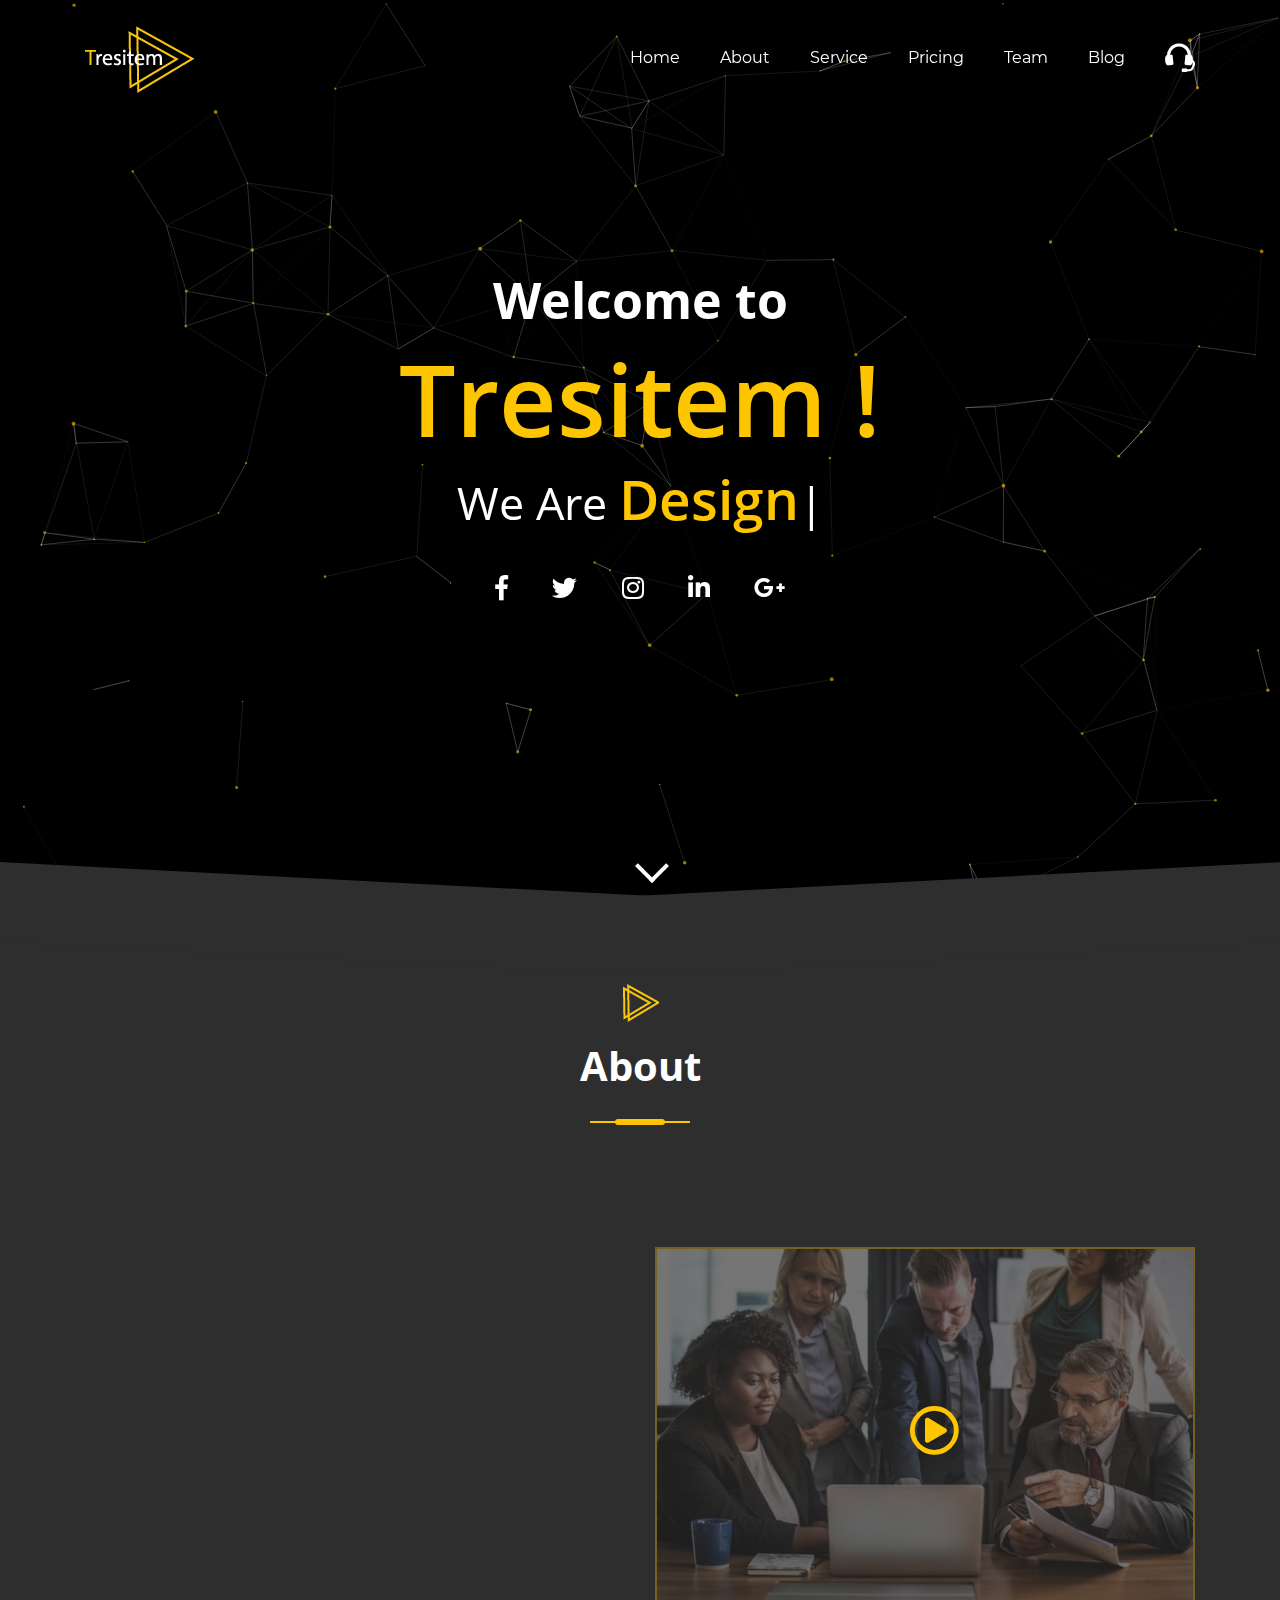
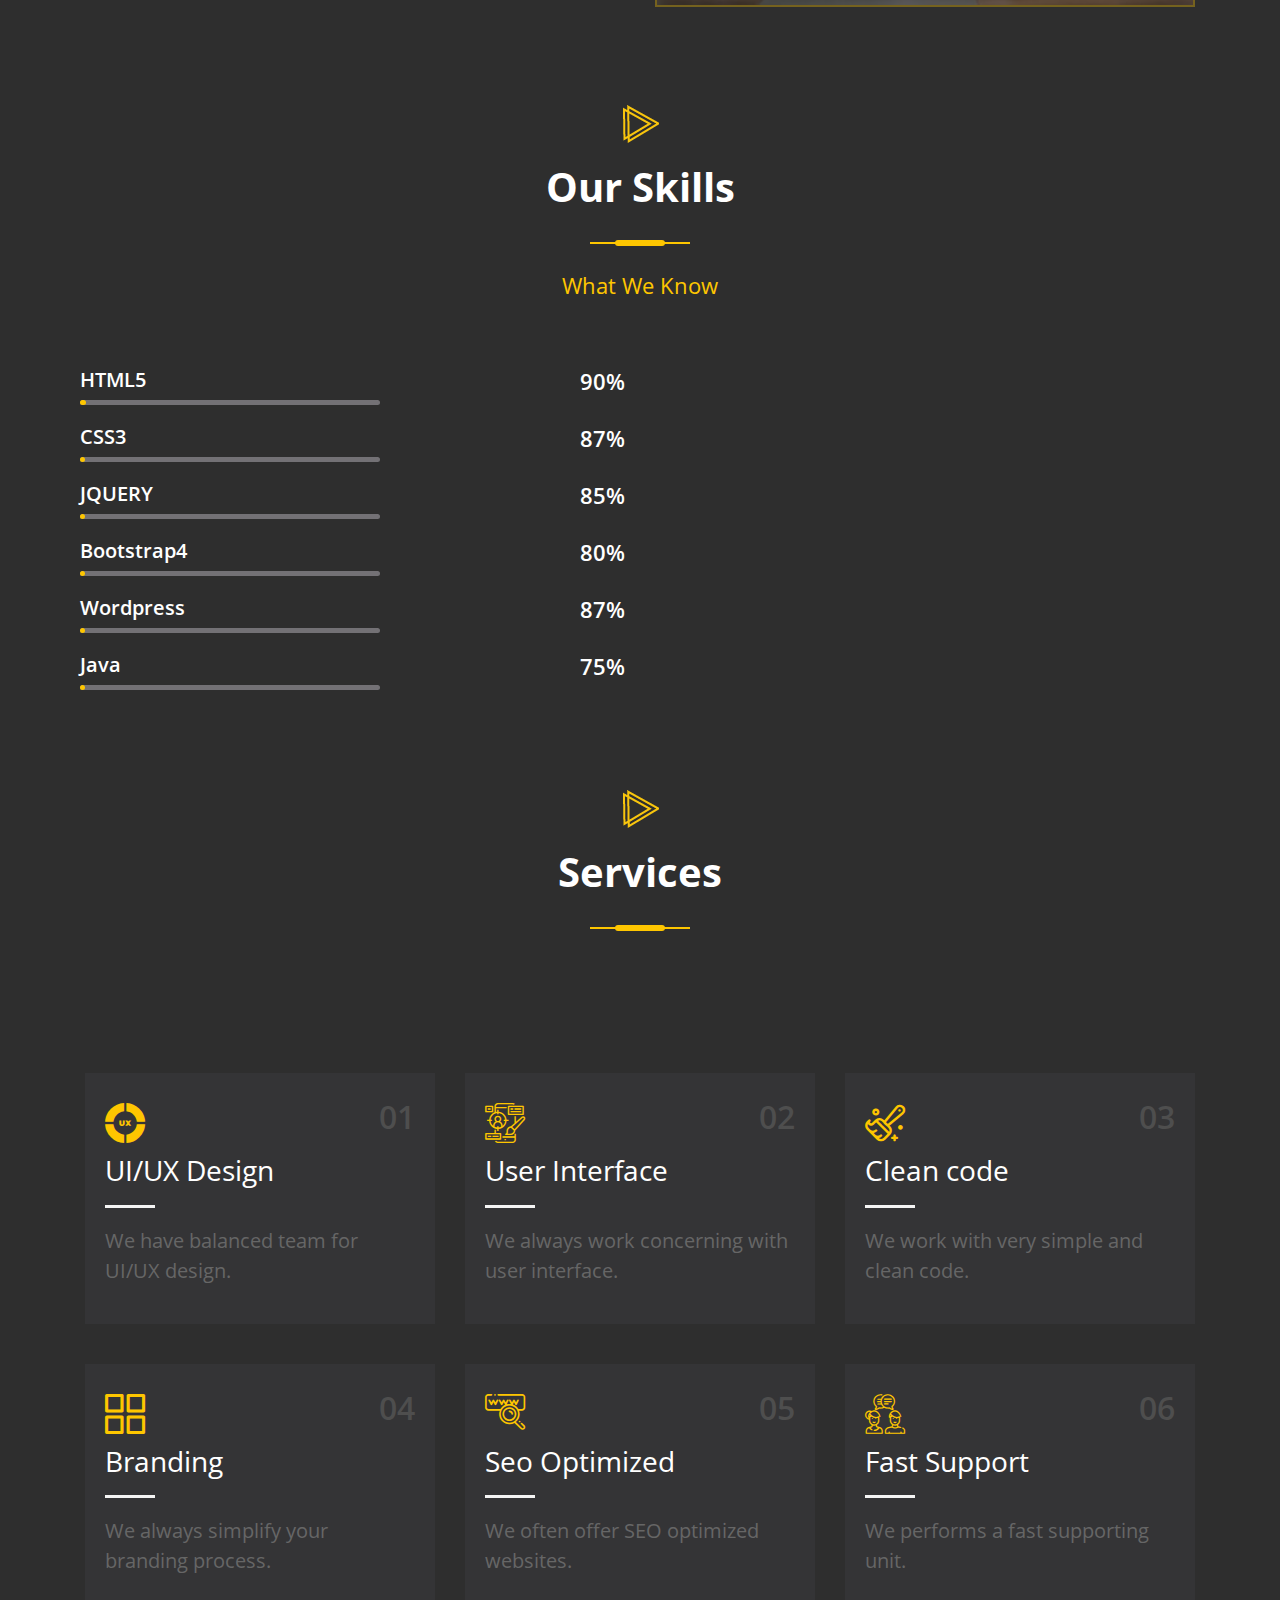
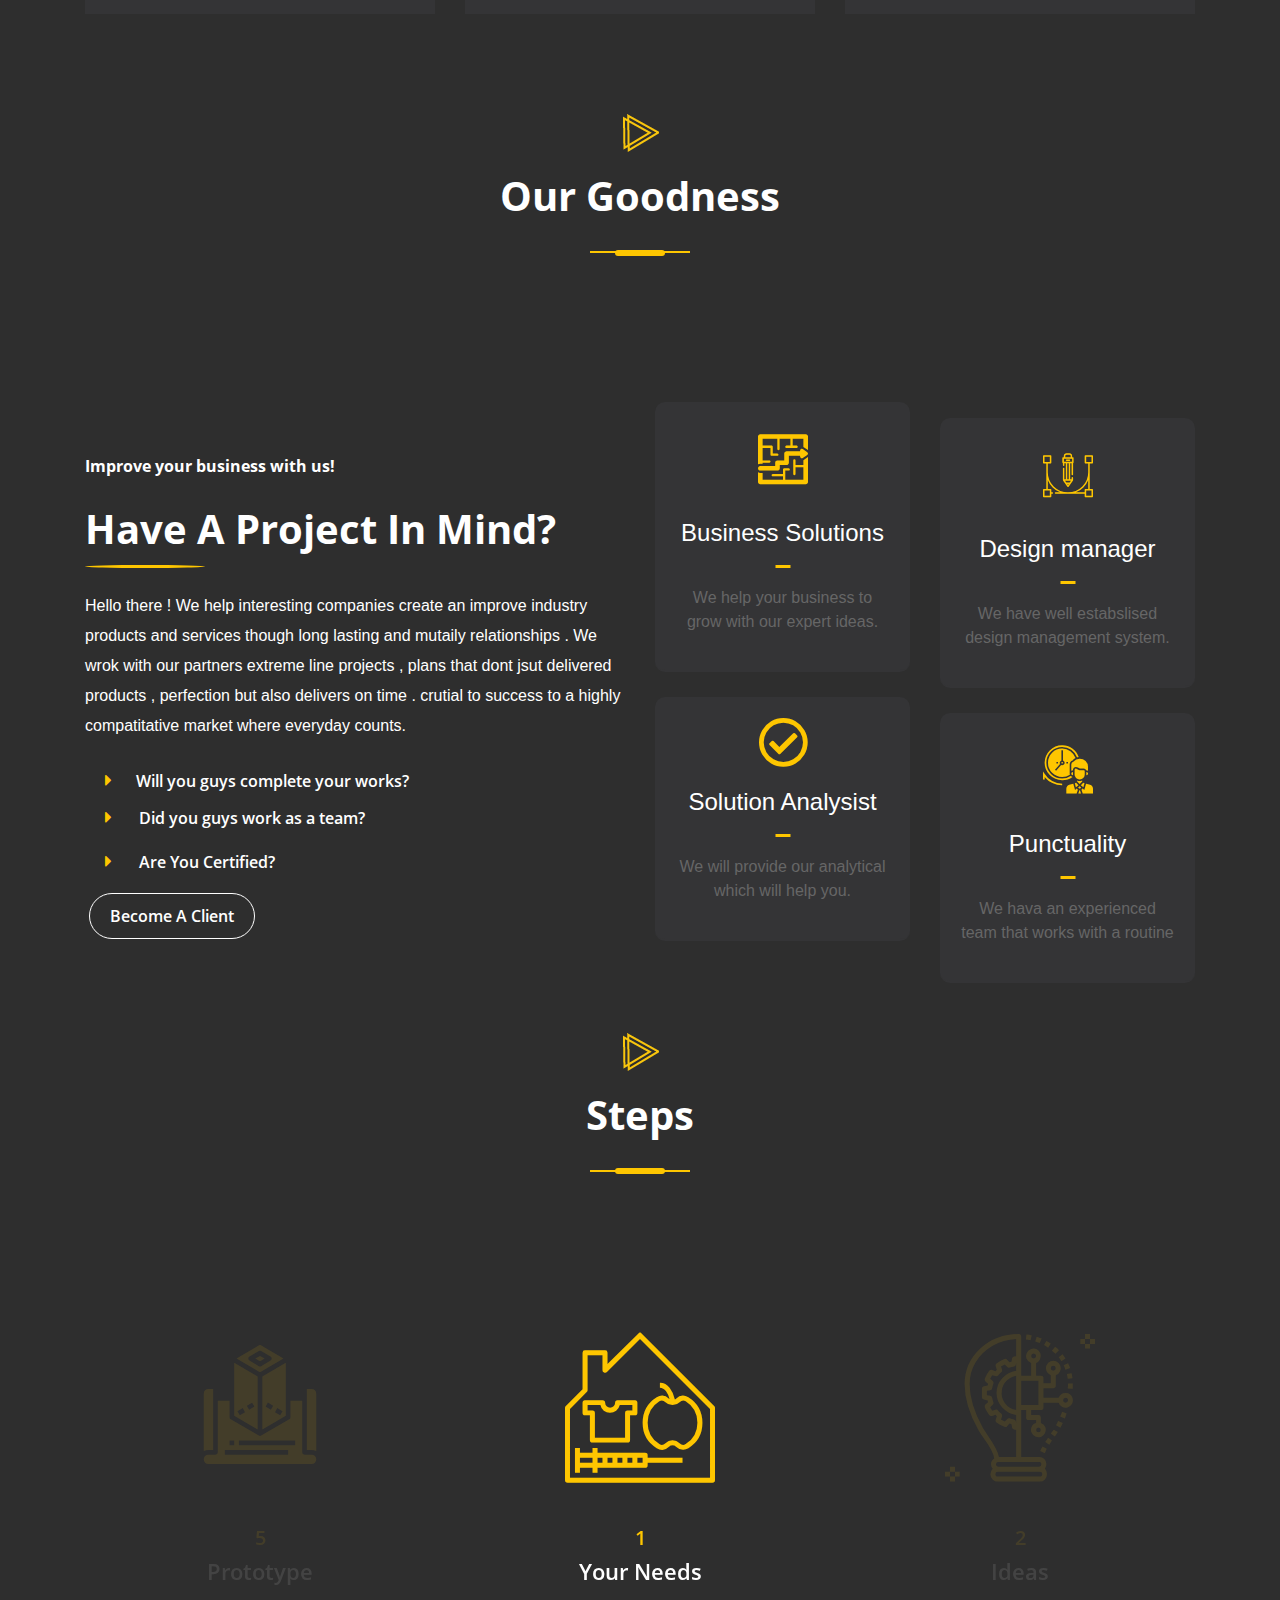
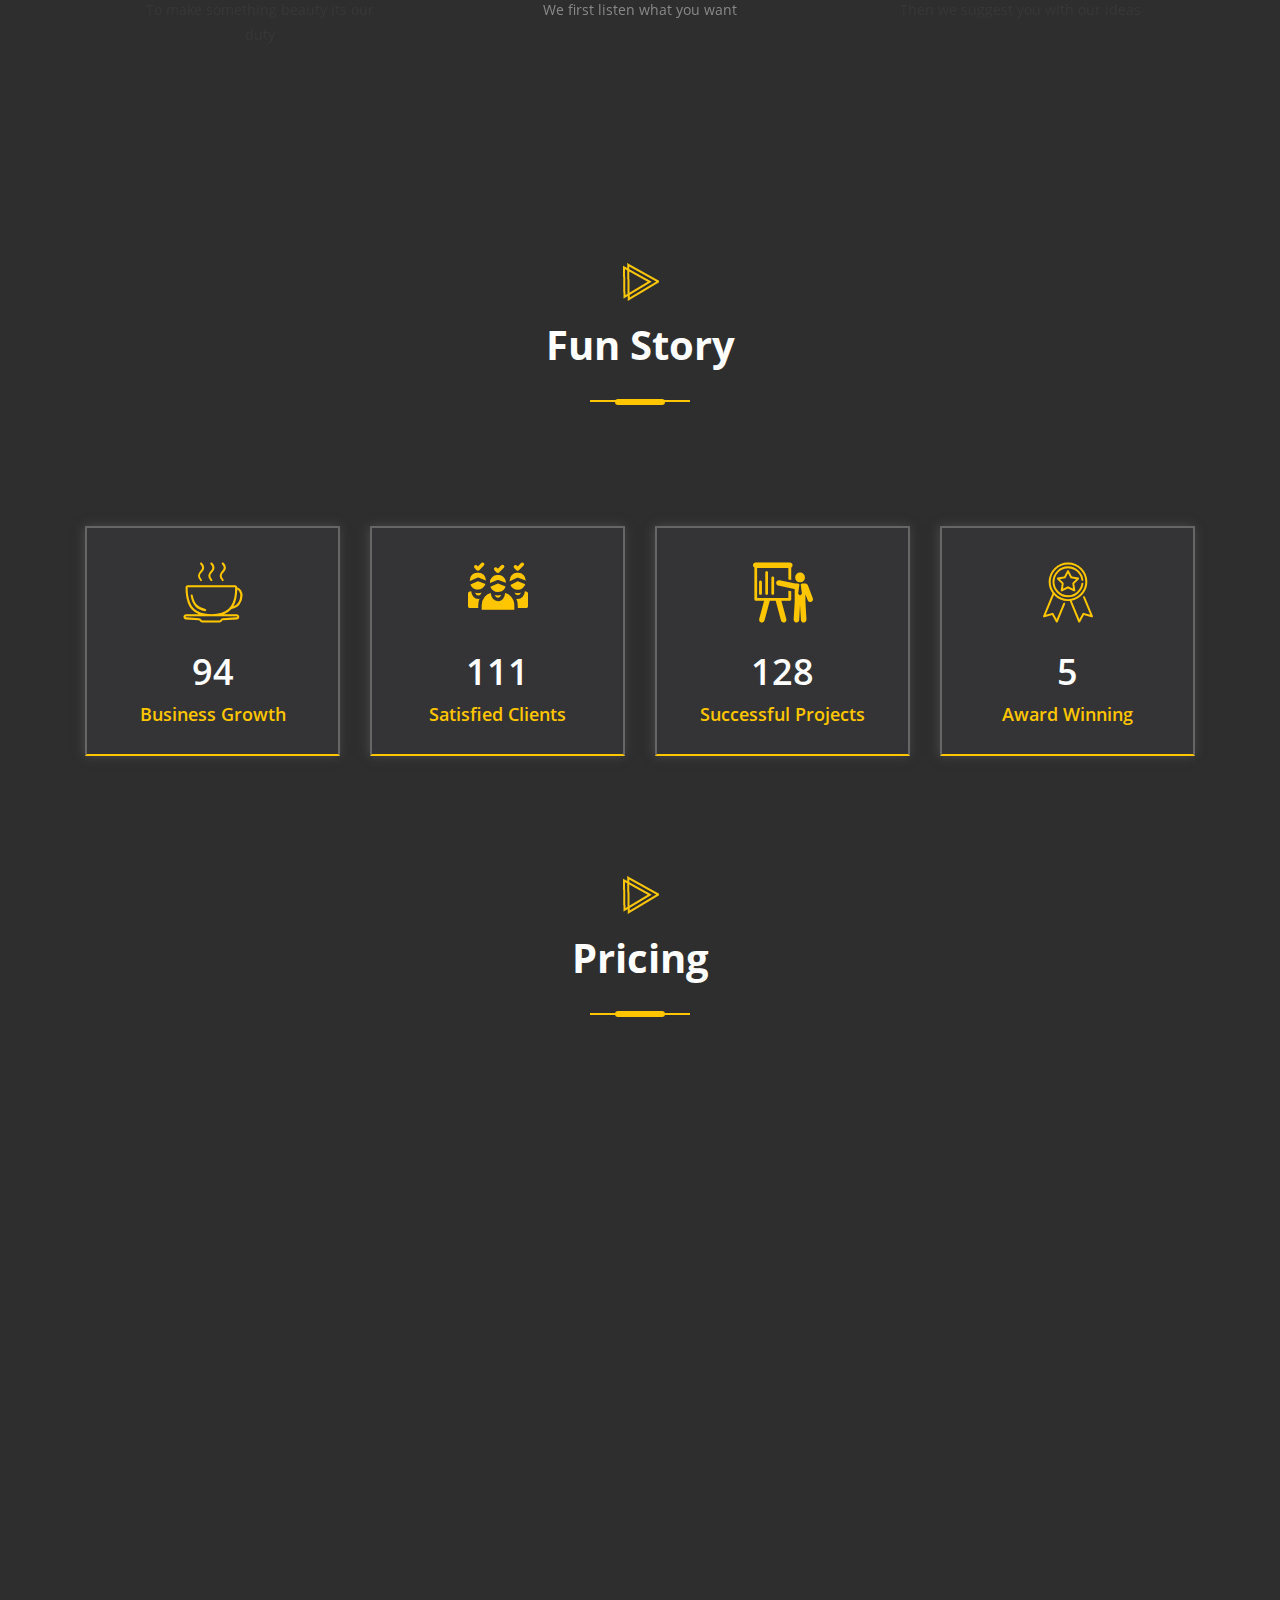
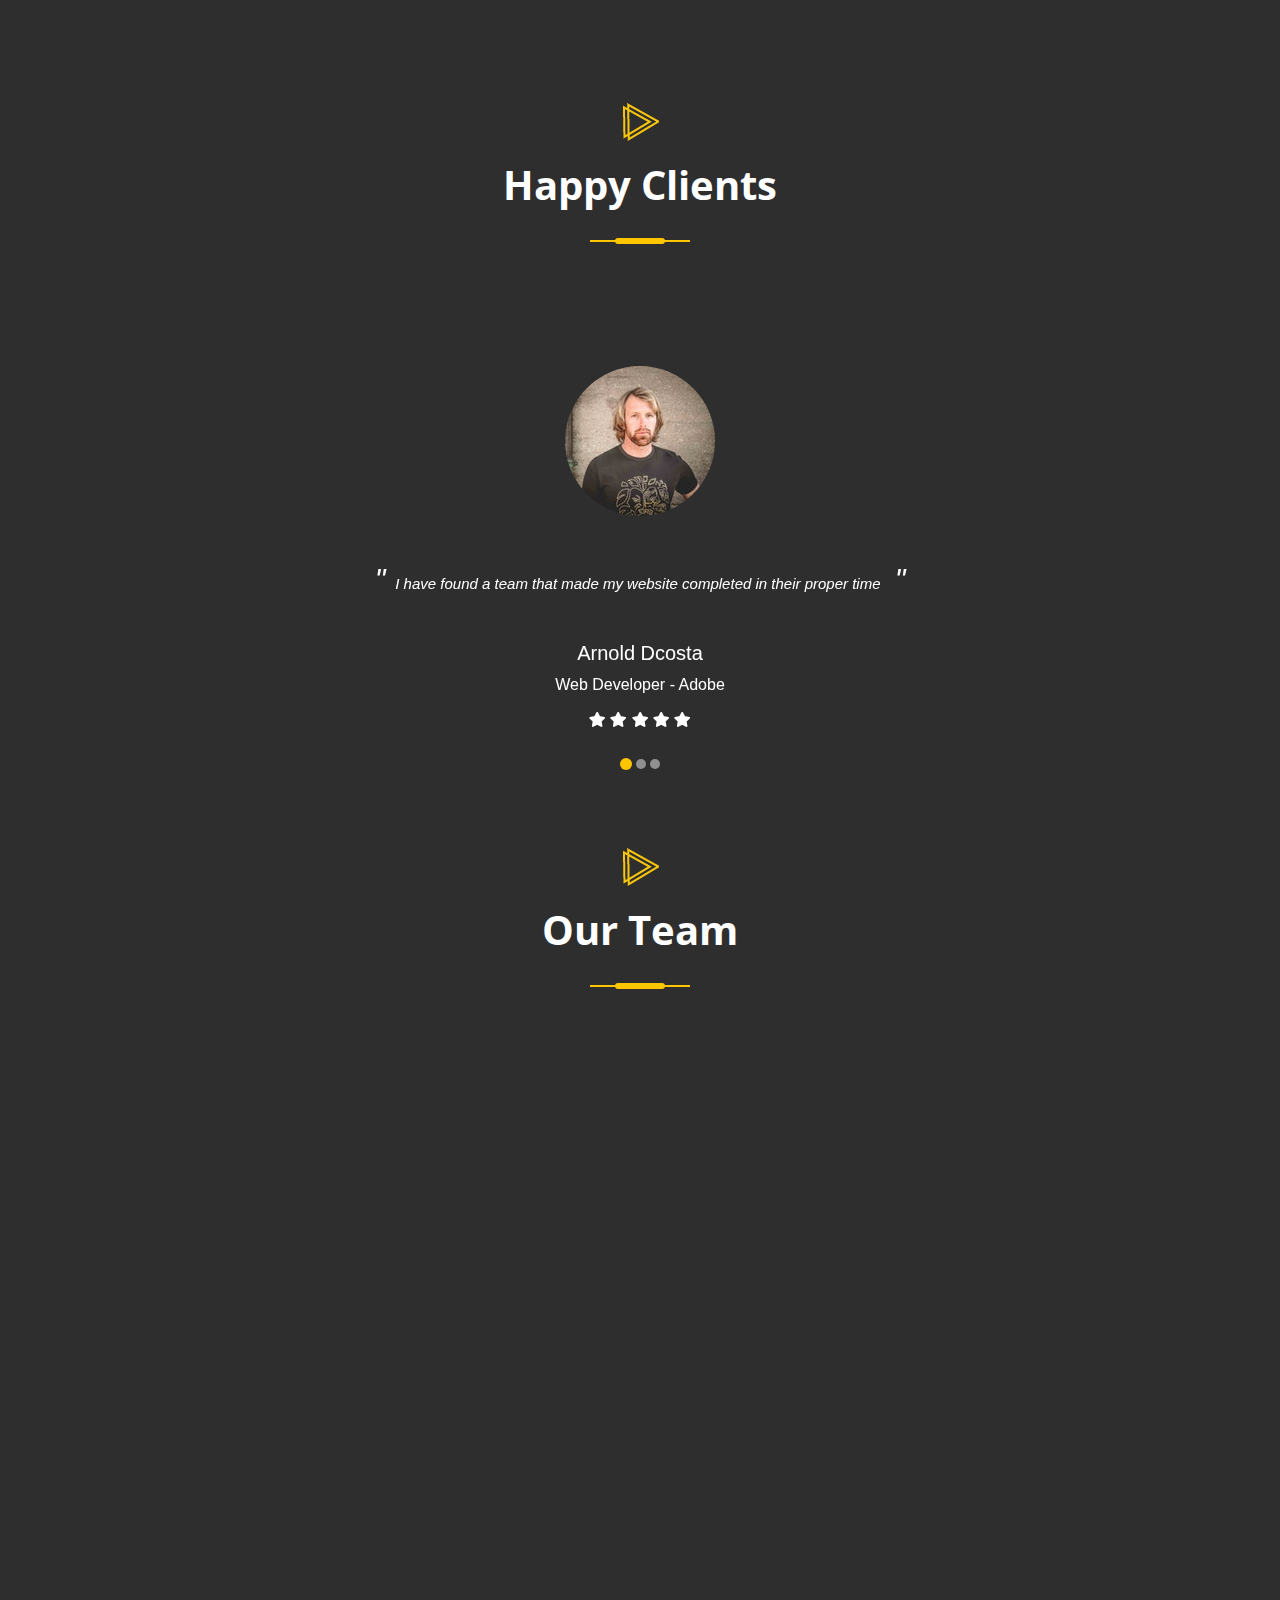
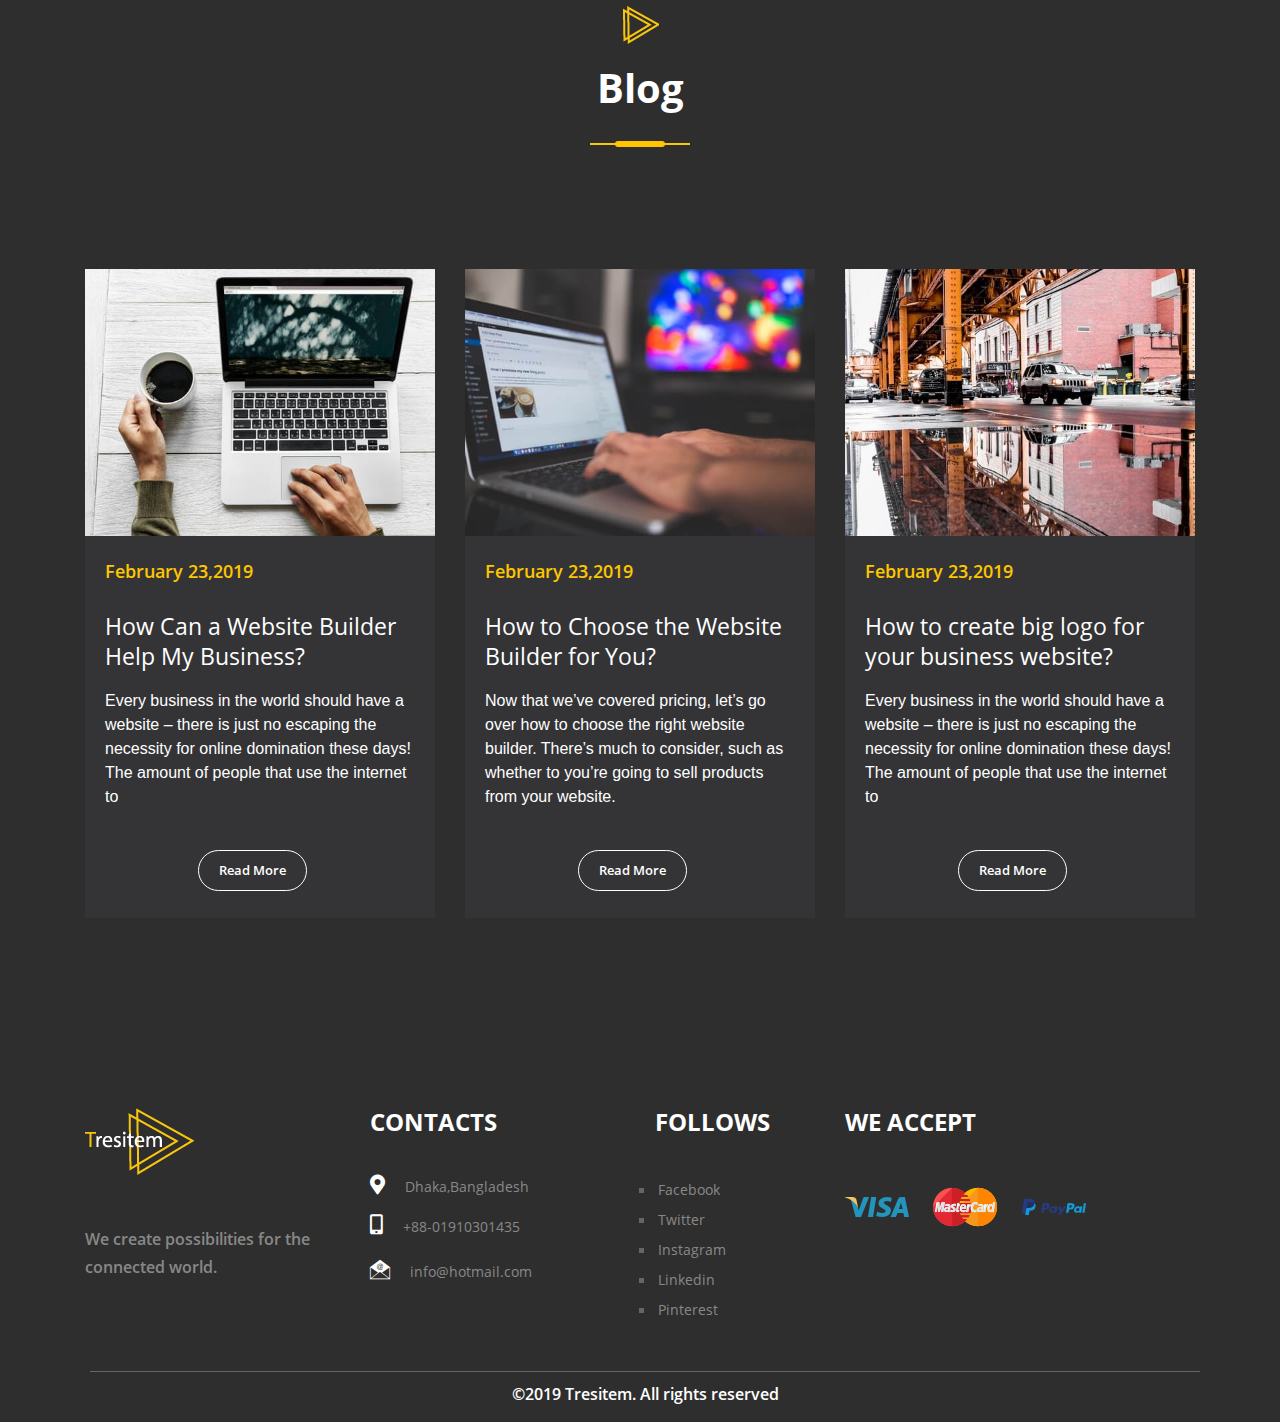
<file: index.html>
<!DOCTYPE html>
<html lang="en">

<head>
    <meta charset="UTF-8">
    <meta name="viewport" content="width=device-width, initial-scale=1">
    <link rel="icon" href="images/logo-20.png">
    <link href="https://fonts.googleapis.com/css?family=Miss+Fajardose" rel="stylesheet">
    <link rel="stylesheet" href="css/all.min.css">
    <link rel="stylesheet" href="fonts/flaticon.css">
    <link rel="stylesheet" href="css/bootstrap.min.css">
    <link rel="stylesheet" href="css/venobox.css">
    <link rel="stylesheet" href="css/animate.css">
    <link rel="stylesheet" href="css/slick.css">
    <link rel="stylesheet" href="css/lightbox.min.css">
    <link rel="stylesheet" href="css/jquery.mb.YTPlayer.min.css">
    <link rel="stylesheet" href="css/style.css">
    <link rel="stylesheet" href="css/media.css">
    <title>Tresitem</title>
</head>

<body>

    <!---------nav part start------->


    <nav class="navbar navbar-expand-lg navbar-light">
        <div class="container">
            <a class="navbar-brand" href="#">
                <img src="images/tresitem.png" alt=""class="img-fluid">
            </a>
            <button class="navbar-toggler" type="button" data-toggle="collapse" data-target="#navbarNav" aria-controls="navbarNav" aria-expanded="false" aria-label="Toggle navigation">
                <span class="navbar-toggler-icon"></span>
            </button>
            <div class="collapse navbar-collapse" id="navbarNav">
                <ul class="navbar-nav ml-auto">
                    <li class="nav-item">
                        <a class="nav-link" href="#banner">Home <span class="sr-only">(current)</span></a>
                    </li>
                    <li class="nav-item">
                        <a class="nav-link" href="#about-part">About</a>
                    </li>
                    <li class="nav-item">
                        <a class="nav-link" href="#service-part">Service</a>
                    </li>
                    <li class="nav-item">
                        <a class="nav-link" href="#price">Pricing</a>
                    </li>
                    <li class="nav-item">
                        <a class="nav-link" href="#team">Team</a>
                    </li>
                    <li class="nav-item">
                        <a class="nav-link" href="#blog">Blog</a>
                    </li>
                    <li>
                        <div class="contact text-center">
                            <i class="flaticon-headset" class="btn btn-primary" data-toggle="modal" data-target="#exampleModal"></i>
                            <!-- Modal -->
                            <div class="modal fade" id="exampleModal" tabindex="-1" role="dialog" aria-labelledby="exampleModalLabel" aria-hidden="true">
                                <div class="modal-dialog" role="document">
                                    <div class="modal-content">
                                        <div class="modal-header text-center">
                                            <h5 class="modal-title text-center" id="exampleModalLabel">Keep in touch!</h5>
                                            <button type="button" class="close" data-dismiss="modal" aria-label="Close">
                                                <span aria-hidden="true">&times;</span>
                                            </button>
                                        </div>
                                        <div class="modal-body">
                                            <div class="contact-form">
                                                <div class="container">
                                                    <div class="row">
                                                        <div class="col-xs-6 col-sm-6 col-md-6 col-lg-12 col-xs-offset-3">
                                                            <form id="contact-form" class="form" action="#" method="POST" role="form">
                                                                <div class="form-group">
                                                                    <label class="form-label" for="name">Your Name</label>
                                                                    <input type="text" class="form-control" id="name" name="name" placeholder="Your name" tabindex="1" required>
                                                                </div>
                                                                <div class="form-group">
                                                                    <label class="form-label" for="email">Your Email</label>
                                                                    <input type="email" class="form-control" id="email" name="email" placeholder="Your Email" tabindex="2" required>
                                                                </div>
                                                                <div class="form-group">
                                                                    <label class="form-label" for="subject">Subject</label>
                                                                    <input type="text" class="form-control" id="subject" name="subject" placeholder="Subject" tabindex="3">
                                                                </div>
                                                                <div class="form-group">
                                                                    <label class="form-label" for="message">Message</label>
                                                                    <textarea rows="5" cols="50" name="message" class="form-control" id="message" placeholder="Message..." tabindex="4" required></textarea>
                                                                </div>
                                                                <div class="text-center">
                                                                    <button type="submit" class="btn btn-start-order">Send Message</button>
                                                                </div>
                                                            </form>
                                                        </div>
                                                    </div>
                                                </div>
                                            </div>
                                        </div>
                                    </div>
                                </div>
                            </div>
                        </div>
                    </li>
                </ul>
            </div>
        </div>
    </nav>


    <!---------nav part end------->



    <!---------banner part start------->


    <section id="banner">
        <div id="particles-js">
        </div>

        <div class="container">
            <div class="row">
                <div class="col-lg-12">
                    <div class="banner-main">
                        <h2>Welcome to</h2>
                        <h1>Tresitem !</h1>
                        <h4>We Are <span class="typer"></span></h4>
                        <div class="connect">
                            <ul>
                                <li><i class="fab fa-facebook-f"></i></li>
                                <li><i class="fab fa-twitter"></i></li>
                                <li><i class="fab fa-instagram"></i></li>
                                <li><i class="fab fa-linkedin-in"></i></li>
                                <li><i class="fab fa-google-plus-g"></i></li>
                            </ul>
                        </div>
                        <div class="scroll-button-middle">
                            <div class="scroll-button-container scroll-down">
                                <section id="section01" class="demo">
                                    <a href="#about-part">
                                        <span>
                                        </span>
                                    </a>
                                </section>
                            </div>
                        </div>
                    </div>
                </div>
            </div>
        </div>
    </section>


    <!---------banner part end------->

    <!-----about part start----->

    <section id="about-part">
        <div class="container">
            <div class="row">
                <div class="col-lg-12">
                    <div class="title text-center">
                        <img src="images/logo-40.png" alt="">
                        <h2>About</h2>
                        <p class="wow fadeInUp">A Short Brief About Us</p>

                    </div>
                </div>
                <div class="col-lg-6 mb-5 col-md-6 col-sm-12">
                    <div class="about-write wow fadeInLeft">
                        <h5>We understand the importance of approaching each work integrally.</h5>
                        <p>We are full of service which means we have got you covered on design and content right through to digital.You will form a lasting relationship with us .Collaboration is central to everything what we do.We assure you that you will love to work with us because we will also love to work with you</p>
                    </div>
                </div>
                <div class="col-lg-6 mb-5 col-md-6 col-sm-12">
                    <div class="about-pic text-center">
                        <img src="images/about%20img.jpeg" alt="a i" class="img-fluid">
                        <div class="blink">
                            <a class="venobox" data-autoplay="true" data-vbtype="video" href="https://youtu.be/SpaqUrNPb-4"><i class="far fa-play-circle"></i></a>

                        </div>
                    </div>
                </div>
                <div class="row">
                    <div class="col-lg-12">
                        <div class="title text-center">
                            <img src="images/logo-40.png" alt="">
                            <h2>Our Skills</h2>
                            <p>What we know</p>
                        </div>
                    </div>
                    <div class="col-lg-6">
                        <div class="our-progress">
                            <h3>HTML5<span>90%</span></h3>
                            <div class="skillbar clearfix " data-percent="90%">
                                <div class="skillbar-bar" style="background: #fec600;"></div>
                            </div>

                            <!-- End Skill Bar -->

                            <h3>CSS3<span>87%</span></h3>
                            <div class="skillbar clearfix " data-percent="87%">
                                <div class="skillbar-bar" style="background: #fec600;"></div>
                            </div>

                            <!-- End Skill Bar -->

                            <h3>JQUERY<span>85%</span></h3>
                            <div class="skillbar clearfix " data-percent="85%">
                                <div class="skillbar-bar" style="background: #fec600;"></div>
                            </div>
                            <h3>Bootstrap4<span>80%</span></h3>
                            <div class="skillbar clearfix " data-percent="80%">
                                <div class="skillbar-bar" style="background: #fec600;"></div>
                            </div>

                            <!-- End Skill Bar -->

                            <h3>Wordpress<span>87%</span></h3>
                            <div class="skillbar clearfix " data-percent="87%">
                                <div class="skillbar-bar" style="background: #fec600;"></div>
                            </div>

                            <!-- End Skill Bar -->

                            <h3>Java<span>75%</span></h3>
                            <div class="skillbar clearfix " data-percent="75%">
                                <div class="skillbar-bar" style="background: #fec600;"></div>
                            </div>

                            <!-- End Skill Bar -->

                        </div>
                    </div>
                    <div class="col-lg-6">
                        <div class="magic-part text-right wow fadeInRight">
                            <h4>We have <span>magic</span></h4>
                            <p>Unibody easily and efficiency scales your project with one <span>code</span> base.Amazing solution for porfolio websites which you can fit for <span>freelancers</span>.</p>
                            <a href="#0" class="btn10">
                                <span>Check It Now</span>
                                <div class="transition"></div>
                            </a>
                        </div>
                    </div>
                </div>
            </div>
        </div>
    </section>

    <!---------about part end------->

    <!---service part start---->

    <section id="service-part">
        <div class="container">
            <div class="row">
                <div class="col-lg-12">
                    <div class="title text-center">
                        <img src="images/logo-40.png" alt="">
                        <h2>Services</h2>
                        <p class="wow fadeInUp">What Can We Do For You</p>
                    </div>
                </div>
            </div>
            <div class="row">
                <div class="col-lg-4 col-sm-6 col-md-6">
                    <div class="service-topic">
                        <i class="flaticon-ux"></i>
                        <span>01</span>
                        <h4>UI/UX Design</h4>
                        <p>We have balanced team for UI/UX design.</p>
                    </div>
                </div>

                <div class="col-lg-4 col-sm-6 col-md-6">
                    <div class="service-topic">
                        <i class="flaticon-ux-1"></i>
                        <span>02</span>
                        <h4>User Interface</h4>
                        <p>We always work concerning with user interface. </p>
                    </div>
                </div>

                <div class="col-lg-4 col-sm-6 col-md-6">
                    <div class="service-topic">
                        <i class="flaticon-clean-code"></i>
                        <span>03</span>
                        <h4>Clean code</h4>
                        <p>We work with very simple and clean code.</p>
                    </div>
                </div>

                <div class="col-lg-4 col-sm-6 col-md-6">
                    <div class="service-topic">
                        <i class="flaticon-tile"></i>
                        <span>04</span>
                        <h4>Branding</h4>
                        <p>We always simplify your branding process.</p>
                    </div>
                </div>

                <div class="col-lg-4 col-sm-6 col-md-6">
                    <div class="service-topic">
                        <i class="flaticon-www"></i>
                        <span>05</span>
                        <h4>Seo Optimized</h4>
                        <p>We often offer SEO optimized websites.</p>
                    </div>
                </div>

                <div class="col-lg-4 col-sm-6 col-md-6">
                    <div class="service-topic">
                        <i class="flaticon-conversation"></i>
                        <span>06</span>
                        <h4>Fast Support</h4>
                        <p>We performs a fast supporting unit.</p>
                    </div>
                </div>
            </div>
        </div>
    </section>

    <!----service part end---->


    <!----goodness part start---->

    <section id="goodness">
        <div class="container">
            <div class="row">
                <div class="col-lg-12">
                    <div class="title text-center">
                        <img src="images/logo-40.png" alt="">
                        <h2>Our Goodness</h2>
                        <p class="wow fadeInUp">What Makes Us Special</p>
                    </div>
                </div>
            </div>
            <div class="row">
                <div class="col-lg-12">
                    <div class="row">
                        <div class="col-lg-6">
                            <div class="good-left-text">
                                <h6>Improve your business with us!</h6>
                                <h1>Have A Project In Mind?</h1>
                                <p><span>Hello there ! </span> We help interesting companies create an improve industry products and services though long lasting and mutaily relationships . We wrok with our partners extreme line projects , plans that dont jsut delivered products , perfection but also delivers on time . crutial to success to a highly compatitative market where everyday counts.

                                </p>
                                <div class="panel-group" id="accordion" role="tablist" aria-multiselectable="true">

                                    <div class="panel panel-default">
                                        <div class="panel-heading" role="tab" id="headingOne">
                                            <i class="fas fa-caret-right"></i>
                                            <a role="button" data-toggle="collapse" data-parent="#accordion" href="#collapseOne" aria-expanded="true" aria-controls="collapseOne">
                                                <span>Will you guys complete your works?</span>
                                            </a>
                                        </div>
                                        <div id="collapseOne" class="panel-collapse collapse" role="tabpanel" aria-labelledby="headingOne">
                                            <div class="panel-body">
                                                <p>We never expand our deadline to the customers</p>
                                            </div>
                                        </div>
                                    </div>

                                    <div class="panel panel-default">
                                        <div class="panel-heading" role="tab" id="headingTwo">
                                            <h4 class="panel-title">
                                                <i class="fas fa-caret-right"></i>
                                                <a class="collapsed" role="button" data-toggle="collapse" data-parent="#accordion" href="#collapseTwo" aria-expanded="false" aria-controls="collapseTwo">
                                                    <span>Did you guys work as a team?</span>
                                                </a>
                                            </h4>
                                        </div>
                                        <div id="collapseTwo" class="panel-collapse collapse" role="tabpanel" aria-labelledby="headingTwo">
                                            <div class="panel-body">
                                                <p>We have a balanced team in every parts in web</p>
                                            </div>
                                        </div>
                                    </div>

                                    <div class="panel panel-default">
                                        <div class="panel-heading" role="tab" id="headingThree">
                                            <h4 class="panel-title">
                                                <i class="fas fa-caret-right"></i>
                                                <a class="collapsed" role="button" data-toggle="collapse" data-parent="#accordion" href="#collapseThree" aria-expanded="false" aria-controls="collapseThree">
                                                    <span>Are You Certified?</span>
                                                </a>
                                            </h4>
                                        </div>
                                        <div id="collapseThree" class="panel-collapse collapse" role="tabpanel" aria-labelledby="headingThree">
                                            <div class="panel-body">
                                                <p>We are certified in web design and devlopment from a well known institute named Creative IT</p>
                                            </div>
                                        </div>
                                    </div>

                                </div>
                                <a href="#0" class="btn10">
                                    <span>Become A Client</span>
                                    <div class="transition"></div>
                                </a>
                            </div>
                        </div>
                        <div class="col-lg-6">
                            <div class="row">
                                <div class="col-lg-12">
                                    <div class="row">
                                        <div class="col-lg-6">
                                            <div class="good-item text-center">
                                                <i class="flaticon-labyrinth-and-arrow"></i>
                                                <div class="good-text">
                                                    <h4>Business Solutions</h4>
                                                    <p>We help your business to grow with our expert ideas.</p>
                                                </div>
                                            </div>
                                            <div class="good-item text-center">
                                                <i class="far fa-check-circle"></i>
                                                <div class="good-text">
                                                    <h4>Solution Analysist</h4>
                                                    <p>We will provide our analytical which will help you.</p>
                                                </div>
                                            </div>
                                        </div>

                                        <div class="col-lg-6 pt-3">
                                            <div class="good-item text-center">
                                                <i class="flaticon-edit-tool"></i>
                                                <div class="good-text">
                                                    <h4>Design manager</h4>
                                                    <p>We have well estabslised design management system.</p>
                                                </div>
                                            </div>
                                            <div class="good-item text-center">
                                                <i class="flaticon-punctuality"></i>
                                                <div class="good-text">
                                                    <h4>Punctuality</h4>
                                                    <p>We hava an experienced team that works with a routine </p>
                                                </div>
                                            </div>
                                        </div>
                                    </div>
                                </div>
                            </div>
                        </div>
                    </div>
                </div>
            </div>
        </div>
    </section>


    <!------------goodness part end-------->



    <!------------step part start-------->



    <section id="steps">
        <div class="container">
            <div class="row">
                <div class="col-lg-12">
                    <div class="title text-center">
                        <img src="images/logo-40.png" alt="">
                        <h2>Steps</h2>
                        <p class="wow fadeInUp">Our Working Process</p>
                    </div>
                </div>
            </div>
            <div class="row">
                <div class="col-lg-12 col-md-12">
                    <div class="row slider">
                        <div class="col-lg-4 col-md-4 col-sm-4">
                            <div class="steps-image m-auto">
                                <i class="flaticon-basic-needs"></i>
                            </div>
                            <div class="steps-text text-center">
                                <h2>1</h2>
                                <h4>Your Needs</h4>
                                <p>We first listen what you want</p>
                            </div>
                        </div>
                        <div class="col-lg-4 col-md-4 col-sm-4">
                            <div class="steps-image m-auto">
                                <i class="flaticon-innovation"></i>
                            </div>
                            <div class="steps-text text-center">
                                <h2>2</h2>
                                <h4>Ideas</h4>
                                <p>Then we suggest you with our ideas</p>
                            </div>
                        </div>
                        <div class="col-lg-4 col-md-4 col-sm-4">
                            <div class="steps-image m-auto">
                                <i class="flaticon-wireframes"></i>
                            </div>
                            <div class="steps-text text-center">
                                <h2>3</h2>
                                <h4>Wireframes</h4>
                                <p>Then we design those concepts and make them noted</p>
                            </div>
                        </div>
                        <div class="col-lg-4 col-md-4 col-sm-4">
                            <div class="steps-image m-auto">
                                <i class="flaticon-tile"></i>
                            </div>
                            <div class="steps-text text-center">
                                <h2>4</h2>
                                <h4>Style Tiles</h4>
                                <p>Lorem ipsum dolor sit amet, consectetur adipisicing elit.</p>
                            </div>
                        </div>
                        <div class="col-lg-4 col-md-4 col-sm-4">
                            <div class="steps-image m-auto">
                                <i class="flaticon-mockup"></i>
                            </div>
                            <div class="steps-text text-center">
                                <h2>5</h2>
                                <h4>Prototype</h4>
                                <p>To make something beauty its our duty</p>
                            </div>
                        </div>
                    </div>
                </div>
            </div>
        </div>
    </section>


    <!------------step part end-------->

    <!-----------Counter part start--------->


    <section id="counter-part">
        <div class="container">
            <div class="row">
                <div class="col-lg-12">
                    <div class="title text-center">
                        <img src="images/logo-40.png" alt="">
                        <h2>Fun Story</h2>
                        <p class="wow fadeInUp">We Are A Passionate Digital Agency</p>
                    </div>
                </div>
            </div>
            <div class="row">
                <div class="col-lg-12">
                    <div class="row">
                        <div class="col-lg-3 text-center col-sm-6">
                            <div class="count">
                                <i class="flaticon-coffee-cup"></i>
                                <div class="counter" data-count="821">0</div>
                                <h5>Business Growth</h5>
                            </div>
                        </div>
                        <div class="col-lg-3 text-center col-sm-6">
                            <div class="count">
                                <i class="flaticon-satisfied"></i>
                                <div class="counter" data-count="978">0</div>
                                <h5>Satisfied Clients</h5>
                            </div>
                        </div>
                        <div class="col-lg-3 text-center col-sm-6">
                            <div class="count">
                                <i class="flaticon-business-presentation"></i>
                                <div class="counter" data-count="1124">0</div>
                                <h5>Successful Projects</h5>
                            </div>
                        </div>
                        <div class="col-lg-3 text-center col-sm-6">
                            <div class="count">
                                <i class="flaticon-quality"></i>
                                <div class="counter" data-count="51">0</div>
                                <h5>Award Winning</h5>
                            </div>
                        </div>
                    </div>
                </div>
            </div>
        </div>
    </section>

    <!------------counter part end-------->


    <!----------------back to top ---------->


    <a href="#" class="back-to-top">
        <img src="images/logo-40.png" alt="logo">
    </a>


    <!------Pricing part start------------->

    <section id="price">
        <div class="container">
            <div class="row">
                <div class="col-lg-12">
                    <div class="title text-center">
                        <img src="images/logo-40.png" alt="">
                        <h2>Pricing</h2>
                        <p class="wow fadeInUp">What We Are Offering</p>
                    </div>

                </div>
            </div>
            <div class="row">
                <div class="col-lg-4 text-center col-sm-12 wow fadeInLeft">
                    <div class="our-price">
                        <h2>Basic</h2>
                        <h4>$25</h4>
                        <ul>
                            <li>Landing Page</li>
                            <li>Source File</li>
                            <li>Review - No Review</li>
                            <li>Delivery - 2 Days</li>
                        </ul>
                        <a href="#0" class="btn10">
                            <span>Buy Now</span>
                            <div class="transition"></div>
                        </a>
                    </div>
                </div>
                <div class="col-lg-4 text-center col-sm-12 wow fadeInUp">
                    <div class="our-price">
                        <h2>Advance</h2>
                        <h4>$55</h4>
                        <ul>
                            <li>Landing Page</li>
                            <li>Source File</li>
                            <li>Review - 1 Review</li>
                            <li>Delivery 1 Day</li>
                        </ul>
                        <a href="#0" class="btn10">
                            <span>Buy Now</span>
                            <div class="transition"></div>
                        </a>
                    </div>
                </div>
                <div class="col-lg-4 text-center col-sm-12 wow fadeInRight">
                    <div class="our-price">
                        <h2>Premium</h2>
                        <h4>$95</h4>
                        <ul>
                            <li>Multy-pages Upto 10</li>
                            <li>Source File</li>
                            <li>Review - 2 Review</li>
                            <li>Delivery 4 Days</li>
                        </ul>
                        <a href="#0" class="btn10">
                            <span>Buy Now</span>
                            <div class="transition"></div>
                        </a>
                    </div>
                </div>
            </div>
        </div>
    </section>


    <!------Pricing part end------------->


    <!------------clients part start-------->


    <section class="testimonials">
        <div class="section-overlay">

            <!-- Container Starts -->

            <div class="container">
                <div class="row">
                    <div class="col-lg-12">
                        <div class="title clients-title text-center">
                            <img src="images/logo-40.png" alt="">
                            <h2>Happy Clients</h2>
                            <p class="wow fadeInUp">Whats Our Customer Says</p>
                        </div>
                    </div>
                </div>
                <!-- Blockquotes Starts -->

                <div id="quote-carousel" class="carousel slide" data-ride="carousel">

                    <!-- Wrapper For Sliders Starts -->

                    <!-- Indicators Starts -->

                    <ol class="carousel-indicators mx-auto">
                        <li data-target="#quote-carousel" data-slide-to="0" class="active"></li>
                        <li data-target="#quote-carousel" data-slide-to="1"></li>
                        <li data-target="#quote-carousel" data-slide-to="2"></li>
                    </ol>

                    <!-- Indicators Ends -->

                    <div class="carousel-inner">

                        <!-- Quote #1 Starts -->

                        <div class="carousel-item active">
                            <blockquote>
                                <img class="rounded-circle img-fluid" src="images/sohel.jpeg" alt="client">
                                <p>
                                <i>"</i>I have found a team that made my website completed in their proper time
                                <i>"</i></p>
                                <h5>Arnold Dcosta</h5>
                                <h6>Web Developer - Adobe</h6>
                                <i class="fas fa-star"></i>
                                <i class="fas fa-star"></i>
                                <i class="fas fa-star"></i>
                                <i class="fas fa-star"></i>
                                <i class="fas fa-star"></i>

                            </blockquote>
                        </div>

                        <!-- Quote #1 Ends -->

                        <!-- Quote #2 Starts -->

                        <div class="carousel-item">
                            <blockquote>
                                <img class="rounded-circle img-fluid" src="images/helal.jpeg" alt="client">
                                <p>
                               <i>"</i>Feeling lucky to have this wonderful web team beside me<i>"</i>
                                </p>
                                <h5>Rtn Helal</h5>
                                <h6>Sales Manager - Twitter</h6>
                                <i class="fas fa-star"></i>
                                <i class="fas fa-star"></i>
                                <i class="fas fa-star"></i>
                                <i class="fas fa-star"></i>
                                <i class="fas fa-star"></i>
                            </blockquote>
                        </div>

                        <!-- Quote #2 Ends -->

                        <!-- Quote #3 Starts -->

                        <div class="carousel-item">
                            <blockquote>
                                <img class="rounded-circle img-fluid" src="images/clients1.jpeg" alt="client">
                                <p> <i>"</i>
                                 They guys have a balanced team that can do beautiful things for designing website<i>"</i>
                                </p>
                                <h5>Mahadi Tahsan</h5>
                                <h6>Project Manager - Envato</h6>
                                <i class="fas fa-star"></i>
                                <i class="fas fa-star"></i>
                                <i class="fas fa-star"></i>
                                <i class="fas fa-star"></i>
                                <i class="fas fa-star"></i>
                            </blockquote>
                        </div>

                        <!-- Quote #3 Ends -->

                    </div>

                    <!-- Wrapper For Sliders Ends -->

                </div>

                <!-- Blockquotes Ends -->

            </div>

            <!-- Container Ends -->

        </div>
    </section>

    <!------------clients part end-------->


    <!---team part start-------->


    <section id="team">
        <div class="container">
            <div class="row">
                <div class="col-lg-12">
                    <div class="title text-center">
                        <img src="images/logo-40.png" alt="">
                        <h2>Our Team</h2>
                        <p class="wow fadeInUp">Respect To Each Client</p>
                    </div>
                </div>
            </div>
            <div class="row slider2">
                <div class="col-lg-6 col-sm-12  wow fadeInLeft">
                    <div class="team-main">
                        <div class="row">
                            <div class="col-lg-6 col-sm-12">
                                <div class="team-pic">
                                    <div class="hovereffect1">
                                        <img src="images/imran.jpg" alt="" class="img-fluid">
                                        <div class="overlay1">
                                            <ul>
                                                <li>
                                                    <a class="info" href="#">
                                                        <i class="fas fa-globe"></i>
                                                    </a>
                                                </li>
                                                <li>
                                                    <a class="info" href="#">
                                                        <i class="fab fa-twitter"></i>
                                                    </a>
                                                </li>
                                                <li>
                                                    <a class="info" href="#">
                                                        <i class="fab fa-facebook-f"></i>
                                                    </a>
                                                </li>
                                                <li>
                                                    <a class="info" href="#">
                                                        <i class="fab fa-instagram"></i>
                                                    </a>
                                                </li>
                                            </ul>

                                        </div>
                                    </div>
                                </div>
                            </div>
                            <div class="col-lg-6 col-sm-12">
                                <div class="team-text">
                                    <h2>Imran Hossain</h2>
                                    <h5>Front-end Developer</h5>
                                    <p>“There is a moment in the life of any aspiring astronomer that it is time to buy that first telescope.</p>
                                    <span>Imran Khan</span>
                                </div>
                            </div>
                        </div>
                    </div>
                </div>
                <div class="col-lg-6 col-sm-12 wow fadeInRight">
                    <div class="team-main">
                        <div class="row">
                            <div class="col-lg-6 col-sm-12">
                                <div class="team-pic">
                                    <div class="hovereffect1">
                                        <img src="images/faisal.jpg" alt="" class="img-fluid">
                                        <div class="overlay1">
                                            <ul>
                                                <li>
                                                    <a class="info" href="#">
                                                        <i class="fas fa-globe"></i>
                                                    </a>
                                                </li>
                                                <li>
                                                    <a class="info" href="#">
                                                        <i class="fab fa-twitter"></i>
                                                    </a>
                                                </li>
                                                <li>
                                                    <a class="info" href="#">
                                                        <i class="fab fa-facebook-f"></i>
                                                    </a>
                                                </li>
                                                <li>
                                                    <a class="info" href="#">
                                                        <i class="fab fa-instagram"></i>
                                                    </a>
                                                </li>
                                            </ul>
                                        </div>
                                    </div>

                                </div>
                            </div>
                            <div class="col-lg-6 col-sm-12">
                                <div class="team-text">
                                    <h2>Shahriar Faisal</h2>
                                    <h5>Front-end Developer</h5>
                                    <p>It’s exciting to think about setting up your own viewing station whether that is on the deck.”</p>
                                    <span>S.Faisal.S</span>
                                </div>
                            </div>
                        </div>
                    </div>
                </div>
                <div class="col-lg-6 col-sm-12">
                    <div class="team-main">
                        <div class="row">
                            <div class="col-lg-6">
                                <div class="team-pic">
                                    <div class="hovereffect1">
                                        <img src="images/atik.jpeg" alt="" class="img-fluid">
                                        <div class="overlay1">
                                            <ul>
                                                <li>
                                                    <a class="info" href="#">
                                                        <i class="fas fa-globe"></i>
                                                    </a>
                                                </li>
                                                <li>
                                                    <a class="info" href="#">
                                                        <i class="fab fa-twitter"></i>
                                                    </a>
                                                </li>
                                                <li>
                                                    <a class="info" href="#">
                                                        <i class="fab fa-facebook-f"></i>
                                                    </a>
                                                </li>
                                                <li>
                                                    <a class="info" href="#">
                                                        <i class="fab fa-instagram"></i>
                                                    </a>
                                                </li>
                                            </ul>
                                        </div>
                                    </div>

                                </div>
                            </div>
                            <div class="col-lg-6 col-sm-12">
                                <div class="team-text">
                                    <h2>Atikur Rahman</h2>
                                    <h5>Front-end Developer</h5>
                                    <p>“There is a moment in the life of any aspiring astronomer that it is time to buy that first telescope.</p>
                                    <span>Atiqee</span>
                                </div>
                            </div>
                        </div>
                    </div>
                </div>
                <div class="col-lg-6 col-sm-12">
                    <div class="team-main">
                        <div class="row">
                            <div class="col-lg-6 col-sm-12">
                                <div class="team-pic">
                                    <div class="hovereffect1">
                                        <img src="images/sohel.jpg" alt="" class="img-fluid">
                                        <div class="overlay1">
                                            <ul>
                                                <li>
                                                    <a class="info" href="#">
                                                        <i class="fas fa-globe"></i>
                                                    </a>
                                                </li>
                                                <li>
                                                    <a class="info" href="#">
                                                        <i class="fab fa-twitter"></i>
                                                    </a>
                                                </li>
                                                <li>
                                                    <a class="info" href="#">
                                                        <i class="fab fa-facebook-f"></i>
                                                    </a>
                                                </li>
                                                <li>
                                                    <a class="info" href="#">
                                                        <i class="fab fa-instagram"></i>
                                                    </a>
                                                </li>
                                            </ul>

                                        </div>
                                    </div>
                                </div>
                            </div>
                            <div class="col-lg-6 col-sm-12">
                                <div class="team-text">
                                    <h2>Md. Sohel Rana</h2>
                                    <h5>Front-end Developer</h5>
                                    <p>It’s exciting to think about setting up your own viewing station whether that is on the deck.”</p>
                                    <span>Sohel Rana</span>
                                </div>
                            </div>
                        </div>
                    </div>
                </div>
            </div>
        </div>
    </section>

    <!-------team part end--------------->

    <!------filter part start------------->




    <!------------filter part end-------->

    <!------------blog part start--------->

    <section id="blog">
        <div class="container">
            <div class="row">
                <div class="col-lg-12">
                    <div class="title text-center">
                        <img src="images/logo-40.png" alt="">
                        <h2>Blog</h2>
                        <p class="wow fadeInUp">Our Latest News</p>
                    </div>
                </div>
            </div>
            <div class="row">
                <div class="col-lg-12">
                    <div class="row">
                        <div class="col-lg-4 col-sm-12">
                            <div class="blog-main">
                                <div class="row">
                                    <div class="col-lg-12 p-0">
                                        <div class="blog-image">
                                            <img src="images/blog1.jpeg" alt="b1" class="img-fluid">
                                        </div>
                                    </div>
                                </div>
                                <div class="row">
                                    <div class="col-lg-12">
                                        <div class="blog-details">
                                            <h4>February 23,2019</h4>
                                            <h3>How Can a Website Builder Help My Business?</h3>
                                            <p>Every business in the world should have a website – there is just no escaping the necessity for online domination these days! The amount of people that use the internet to</p>
                                            <a href="#0" class="btn10" data-toggle="modal" data-target=".bd-example-modal-xl">
                                                <span>Read More</span>
                                                <div class="transition"></div>
                                            </a>
                                            <div class="modal fade bd-example-modal-xl" tabindex="-1" role="dialog" aria-labelledby="myExtraLargeModalLabel" aria-hidden="true">
                                                <div class="modal-dialog modal-xl">
                                                    <div class="modal-content">

                                                        <img src="images/blog.jpeg" alt="" class="img-fluid">
                                                        <h3>How Can a Website Builder Help My Business?</h3>
                                                        <p>Every business in the world should have a website – there is just no escaping the necessity for online domination these days! The amount of people that use the internet to shop and obtain goods continues to grow as each year passes by. This has been influenced largely by the influx of mobile phones and tablet devices on our technological markets today. All of this means that ecommerce has become big business, whilst the high street shows signs of fading away.

                                                            So, we’ve identified the need for a website – now you must build one! This is where amateur web building tools come into play. Here are just some of the ways a small business website builder can help your business:</p>
                                                        <h3>✔ Improve Credibility and Reputation</h3>
                                                        <p>This is especially true if your competitors have a web presence and you do not. This will lead your potential customers to question why you do not have a website, which in turn may lead them to choose another service or goods provider. Having a web presence in place provides credibility and enhances your reputation as a professional business.</p>
                                                        <h3>✔ Provide 24/7 Access</h3>
                                                        <p>Most physical shops close at some point during the day, usually in the evening time around 6pm. A website stays open all day, every day. It doesn’t matter if it is 1oclock in the morning or the afternoon, anyone is able to access your features online and see what you have to offer.</p>
                                                        <h3>✔ Highlight Marketing Opportunities</h3>
                                                        <p>The online world offers tons of marketing opportunities that are extremely cost-effective when compared to real-world marketing techniques. Television adverts and billboard messages are very expensive compared to YouTube videos and blog posts..</p>
                                                        <h3>✔ Improve Sales</h3>
                                                        <p>Increased awareness, 24-hour availability and improved marketing opportunities will all lead to a higher number of sales and a healthier bottom line. At the end of the day that is what business is all about, isn’t it? If you don’t wish to make more money then why would you be in business?

                                                            With a small business website builder you can create a brand-new company website from scratch that is cheap, efficient and easy to build. Alternatively, if you already have a website in place, you can update it with a fresh new image. Most web builders these days offer a wealth of modern free templates and support networks to assist you along the way.</p>
                                                    </div>
                                                </div>
                                            </div>
                                        </div>
                                    </div>
                                </div>
                            </div>
                        </div>
                        <div class="col-lg-4 col-sm-12">
                            <div class="blog-main">
                                <div class="row">
                                    <div class="col-lg-12 p-0">
                                        <div class="blog-image">
                                            <img src="images/blog2.jpeg" alt="b1" class="img-fluid">
                                        </div>
                                    </div>
                                </div>
                                <div class="row">
                                    <div class="col-lg-12">
                                        <div class="blog-details">
                                            <h4>February 23,2019</h4>
                                            <h3>How to Choose the Website Builder for You?</h3>
                                            <p>Now that we’ve covered pricing, let’s go over how to choose the right website builder. There’s much to consider, such as whether to you’re going to sell products from your website.</p>
                                            <a href="#0" class="btn10" data-toggle="modal" data-target=".bd-example-modal-xl">
                                                <span>Read More</span>
                                                <div class="transition"></div>
                                            </a>
                                            <div class="modal fade bd-example-modal-xl" tabindex="-1" role="dialog" aria-labelledby="myExtraLargeModalLabel" aria-hidden="true">
                                                <div class="modal-dialog modal-xl">
                                                    <div class="modal-content">
                                                        <h3>How to Choose the Website Builder for You?</h3>
                                                        <p>Now that we’ve covered pricing, let’s go over how to choose the right website builder. There’s much to consider, such as whether to you’re going to sell products from your website, you want specific designs, or if you want to create a website that allows visitors to log in to access information.
                                                            Time to look at the factors you should keep in mind while reading website builder reviews to find the right one for you.</p>
                                                        <h3>Price</h3>
                                                        <p>There’s always going to be a monthly cost associated with a website builder if you want a professional site with a custom domain name. Consider what you want on your website and what it will do. Simpler designs and websites with very little backend coding needs could cost you around $12 per month while more customized websites could cost you $299 or more per month.</p>
                                                        <h3>Ease of Use</h3>
                                                        <p>Compared to learning coding languages like HTML, CSS, and Java or PHP, using a website builder is going to be ridiculously easy to use. Just like any small business software, however, some will have a steep learning curve, while others will be easy for anyone to pick up. Look for a website builder that has drag-and-drop functionality to design a website in literally minutes. Most have free trials, so you can test a website builder out before making a purchase.</p>
                                                        <h3>Themes</h3>
                                                        <p>A common word you’ll hear in relation to website builders is “theme.” This is an all-encompassing word that describes the look and feel of your website, from the fonts and background colors to the navigation menu and overall layout. Most website builders offer at least a handful of free themes, or templates, to help you get started with designing your website. As you move up the pricing plan chart to more expensive plans, you’ll get access to hundreds of themes and premium themes.</p>
                                                    </div>
                                                </div>
                                            </div>
                                        </div>
                                    </div>
                                </div>
                            </div>
                        </div>
                        <div class="col-lg-4 col-sm-12">
                            <div class="blog-main">
                                <div class="row">
                                    <div class="col-lg-12 p-0">
                                        <div class="blog-image">
                                            <img src="images/blog3.jpeg" alt="b1" class="img-fluid">
                                        </div>
                                    </div>
                                </div>
                                <div class="row">
                                    <div class="col-lg-12">
                                        <div class="blog-details">
                                            <h4>February 23,2019</h4>
                                            <h3>How to create big logo for your business website?</h3>
                                            <p>Every business in the world should have a website – there is just no escaping the necessity for online domination these days! The amount of people that use the internet to</p>
                                            <a href="#0" class="btn10" data-toggle="modal" data-target=".bd-example-modal-xl">
                                                <span>Read More</span>
                                                <div class="transition"></div>
                                            </a>
                                            <div class="modal fade bd-example-modal-xl" tabindex="-1" role="dialog" aria-labelledby="myExtraLargeModalLabel" aria-hidden="true">
                                                <div class="modal-dialog modal-xl">
                                                    <div class="modal-content">
                                                        Lorem ipsum dolor sit amet, consectetur adipisicing elit. Ipsa eaque, laboriosam nam quis expedita. Ipsam consequuntur repudiandae deserunt eveniet vitae soluta necessitatibus laboriosam vel vero, similique ad, corrupti voluptatem tenetur quos quae ipsa possimus perspiciatis nihil. Cumque ipsa repellat asperiores, ad quod cum assumenda voluptates doloremque totam perferendis labore aut placeat veniam pariatur molestias ipsum repellendus provident nemo! Quod repudiandae unde necessitatibus beatae ab quo facilis. Aspernatur saepe, incidunt totam possimus mollitia ipsam explicabo cum tenetur eum quam, at debitis asperiores ullam sunt! Ducimus voluptatum, fugiat nisi, odit deserunt quibusdam voluptate odio voluptas iure repellat sit, eos modi explicabo expedita vitae? Sint quae magnam recusandae reprehenderit eum, quia ipsa mollitia voluptas debitis nisi ratione excepturi, rem neque, maxime suscipit veniam delectus obcaecati minus eligendi? Suscipit, quasi repellat inventore architecto laborum nisi nesciunt quidem iusto, eaque eligendi eos, dignissimos dolores non facere. Veritatis explicabo, harum, saepe consectetur nostrum voluptas facere culpa commodi quam laborum, suscipit atque minus aut voluptates consequatur temporibus sed beatae neque rem quis sapiente ex velit alias! Quod suscipit obcaecati recusandae nesciunt deleniti iure, neque totam voluptas sapiente officia praesentium, vitae! Architecto incidunt quia porro vel aliquid, quisquam veritatis magni a atque ipsa cumque, eaque. Sunt laudantium, voluptatum nihil. Quis, tenetur error aliquam voluptates ab nemo officiis autem alias ea pariatur. Doloribus rerum ipsam accusantium dolores ullam corporis ducimus nulla quam earum obcaecati ad adipisci voluptatem magnam animi voluptas officia voluptatibus neque, aspernatur et? Eos animi libero dignissimos minus assumenda facere laboriosam qui cumque, neque exercitationem. Error modi ea doloribus quaerat facilis sapiente repudiandae quam earum dolor incidunt, laborum voluptatem ipsa. At eos, natus? Necessitatibus quidem vel officiis blanditiis repudiandae animi consequatur placeat incidunt fugiat sunt assumenda iusto odio a temporibus similique laboriosam unde dolores quae labore asperiores voluptate, soluta modi corporis dolore. Rerum amet quam, fugit architecto, adipisci ullam explicabo numquam perferendis, magni culpa delectus alias repellat dolore nihil qui nesciunt sunt sed, laboriosam. Amet officiis debitis quaerat sequi reprehenderit qui temporibus id nesciunt? Dolore debitis distinctio voluptas hic, vero enim cum in odio aspernatur omnis iste aliquid dolorum officia inventore amet quos, laborum, aperiam atque perferendis autem aliquam id quisquam natus. Impedit, error, reiciendis. Perspiciatis esse commodi quae numquam nam harum inventore aliquam culpa error non accusantium voluptates totam, ea, cupiditate quia sapiente libero ab sit repudiandae, perferendis. Enim non repudiandae nulla illum, ducimus minima atque earum delectus nemo, asperiores assumenda. Excepturi labore rerum tempora delectus quisquam. Beatae magni, atque doloremque qui earum. Ipsa, nulla ducimus obcaecati dolore doloremque expedita quia, modi, eius numquam libero quisquam laborum. Maxime harum, quam sapiente quas accusamus, voluptatibus commodi, dignissimos ducimus beatae asperiores necessitatibus, debitis saepe suscipit molestiae sunt aliquam labore magni. Doloremque doloribus repellendus, exercitationem. Magni eos odit molestias, molestiae ipsum, eligendi quibusdam harum esse voluptates, nostrum quidem? Voluptatum voluptatem delectus omnis alias doloremque quaerat quibusdam, repudiandae ipsum nostrum enim quisquam commodi soluta unde ex accusamus est fugit sapiente eaque, architecto. Incidunt ad nobis rem delectus. Officia nobis ipsa expedita id, quis ea sed aperiam laborum quas explicabo, esse earum quod, inventore, enim temporibus dolorum optio aspernatur! Pariatur quas alias assumenda ullam praesentium recusandae cum ut esse omnis ipsum animi sequi officiis odio voluptates facere quia maiores, at voluptate obcaecati iste, dignissimos necessitatibus quae ratione! Expedita accusamus asperiores nisi accusantium corrupti ducimus omnis soluta sed alias? Non consequuntur ullam ad impedit deserunt, expedita rem, itaque ipsa ab nulla asperiores explicabo optio harum praesentium iusto fuga nemo! Nesciunt suscipit necessitatibus ea, labore tempore atque eos ratione rerum! Perferendis repellat animi quos temporibus? Nihil illum nulla porro itaque nam nostrum ut, molestiae at amet est veritatis dolor nobis sapiente. Porro ullam voluptatem reprehenderit dolorem ut itaque rerum nobis repudiandae, accusantium eveniet officiis nesciunt iusto error, illum, sapiente libero magni accusamus. Qui consequuntur quia fugiat porro magni minus amet veritatis, sit, facere incidunt obcaecati enim ipsum cum debitis tempora nesciunt distinctio cumque explicabo, voluptas sequi perspiciatis possimus aperiam quam! Optio aperiam, perferendis hic quis sint obcaecati dolor ea corporis minima rem voluptates molestias veniam aliquam nisi sit, libero non. Reiciendis, necessitatibus dolore iusto, harum sunt libero! Dignissimos delectus soluta voluptas. Tenetur est officiis, fuga asperiores optio harum! Corporis accusantium ut ab, optio illum ducimus porro, tenetur sequi amet praesentium aliquid blanditiis odio reprehenderit! Culpa enim placeat necessitatibus ad tempore quos sapiente sint laborum eligendi voluptates fuga adipisci porro hic dolores animi sunt libero itaque magnam amet ab, illo minima. Non, accusamus? Corporis, eligendi quasi nesciunt nam nulla similique explicabo unde repudiandae fugit sunt maiores commodi quam suscipit maxime repellat saepe officia odio error voluptatibus ut iusto magni tenetur quo deleniti! Dolorum magni exercitationem libero ducimus dignissimos, placeat laudantium sed quia, numquam mollitia expedita nihil vitae fuga! Ex est, facilis iure optio repellat consequuntur aliquid totam iusto quas labore voluptates, debitis, laudantium reiciendis cumque minus dolorem dolore alias. Blanditiis nobis dolorum magnam, iure, aperiam, sapiente voluptate minima quas harum quod eius distinctio eum id ex voluptatem dolore aspernatur et a? Laudantium ea consequuntur accusamus. Laboriosam, tempora! Ducimus nostrum autem veritatis, fuga quae vitae dolore maxime deleniti quam dolorem, distinctio cumque recusandae consequatur reprehenderit eum, illo sint provident quisquam nesciunt? Facere accusamus velit distinctio voluptatum explicabo officia corporis temporibus earum optio neque obcaecati eaque sit, nesciunt alias libero vel pariatur. Praesentium sit sunt facere aliquid, ipsa similique est aperiam minus debitis sint, optio atque repellendus veritatis harum quidem. Perspiciatis nemo aliquid ipsum, eligendi, asperiores quaerat rem corporis at recusandae nulla hic. Maiores eum laboriosam porro, deleniti saepe, distinctio odio sit, ea eveniet iste nesciunt nobis aut provident voluptatibus eligendi, aperiam culpa? Unde tenetur aliquam saepe. Veritatis a voluptatem saepe ea dicta voluptate aut, error quasi. Error accusantium, laboriosam dolorem iste quasi numquam fugit eligendi, minima expedita facilis culpa esse non nostrum fugiat libero quaerat laudantium nisi sint! Iure mollitia expedita hic similique vitae voluptatem dicta minus qui vero necessitatibus. Facilis illum, corporis placeat dolores dicta recusandae explicabo ab architecto cum, totam iste culpa molestiae temporibus, possimus, voluptatum delectus minus minima accusamus! Iure quia neque, eius eaque impedit, commodi vero maiores ea deleniti sapiente laudantium.
                                                    </div>
                                                </div>
                                            </div>
                                        </div>
                                    </div>
                                </div>
                            </div>
                        </div>
                    </div>
                </div>
            </div>
        </div>
    </section>

    <!-------blog part end-------->


    <!------footer part start--------->


    <section id="footer">
        <div class="container">
            <div class="row">
                <div class="col-lg-3 col-sm-6">
                    <div class="footer-left">
                        <a href="#"><img src="images/tresitem.png" alt="" class="img-fluid"></a>
                        <h4>We create possibilities for the connected world.</h4>
                    </div>
                </div>
                <div class="col-lg-3 col-sm-6">
                    <div class="footer-left1">
                        <h2>Contacts</h2>
                        <p><i class="fas fa-map-marker-alt"></i><a href="#">Dhaka,Bangladesh</a></p>
                        <p><i class="fas fa-mobile-alt"></i><a href="tel:+88-01910301435">+88-01910301435</a></p>
                        <p><i class="flaticon-opened-email-envelope"></i><a href="mailto:info@hotmail.com">info@hotmail.com</a></p>
                    </div>
                </div>
                <div class="col-lg-2 col-sm-6">
                    <div class="footer-right1">
                        <h2>Follows</h2>
                        <ul>
                            <li><a href="">Facebook</a></li>
                            <li><a href="">Twitter</a></li>
                            <li><a href="">Instagram</a></li>
                            <li><a href="">Linkedin</a></li>
                            <li><a href="">Pinterest</a></li>
                        </ul>
                    </div>
                </div>
                <div class="col-lg-4 col-sm-6">
                    <div class="footer-right">
                        <h2>We accept</h2>
                        <img src="images/001-visa.png" alt="" class="img-fluid">
                        <img src="images/002-mastercard.png" alt="" class="img-fluid">
                        <img src="images/003-paypal.png" alt="" class="img-fluid">
                    </div>
                </div>
            </div>
        </div>
    </section>

    <!------footer part end-------->

    <!------footer end--------->

    <section id="footer-end">
        <div class="container">
            <div class="row">
                <div class="col-lg-12 text-center">
                    <div class="footer-end text-center">
                        <p>&copy;2019 Tresitem. All rights reserved</p>
                    </div>
                </div>
            </div>
        </div>
    </section>


    <!--footer end--->

    <script src="js/jquery-1.12.4.min.js"></script>
    <script src="js/bootstrap.min.js"></script>
    <script src="js/slick.min.js"></script>
    <script src="js/jquery.mb.YTPlayer.min.js"></script>
    <script src="js/venobox.min.js"></script>
    <script src="js/slick.min.js"></script>
    <script src="js/wow.min.js"></script>
    <script src="js/https%20_cdn.jsdelivr.net_particles.js_2.0.0_particles.min.js"></script>
    <script src="js/typed.min.js"></script>
    <script src="js/isotope.pkgd.js"></script>
    <script src="js/custom.js"></script>

</body>

</html>
</file>
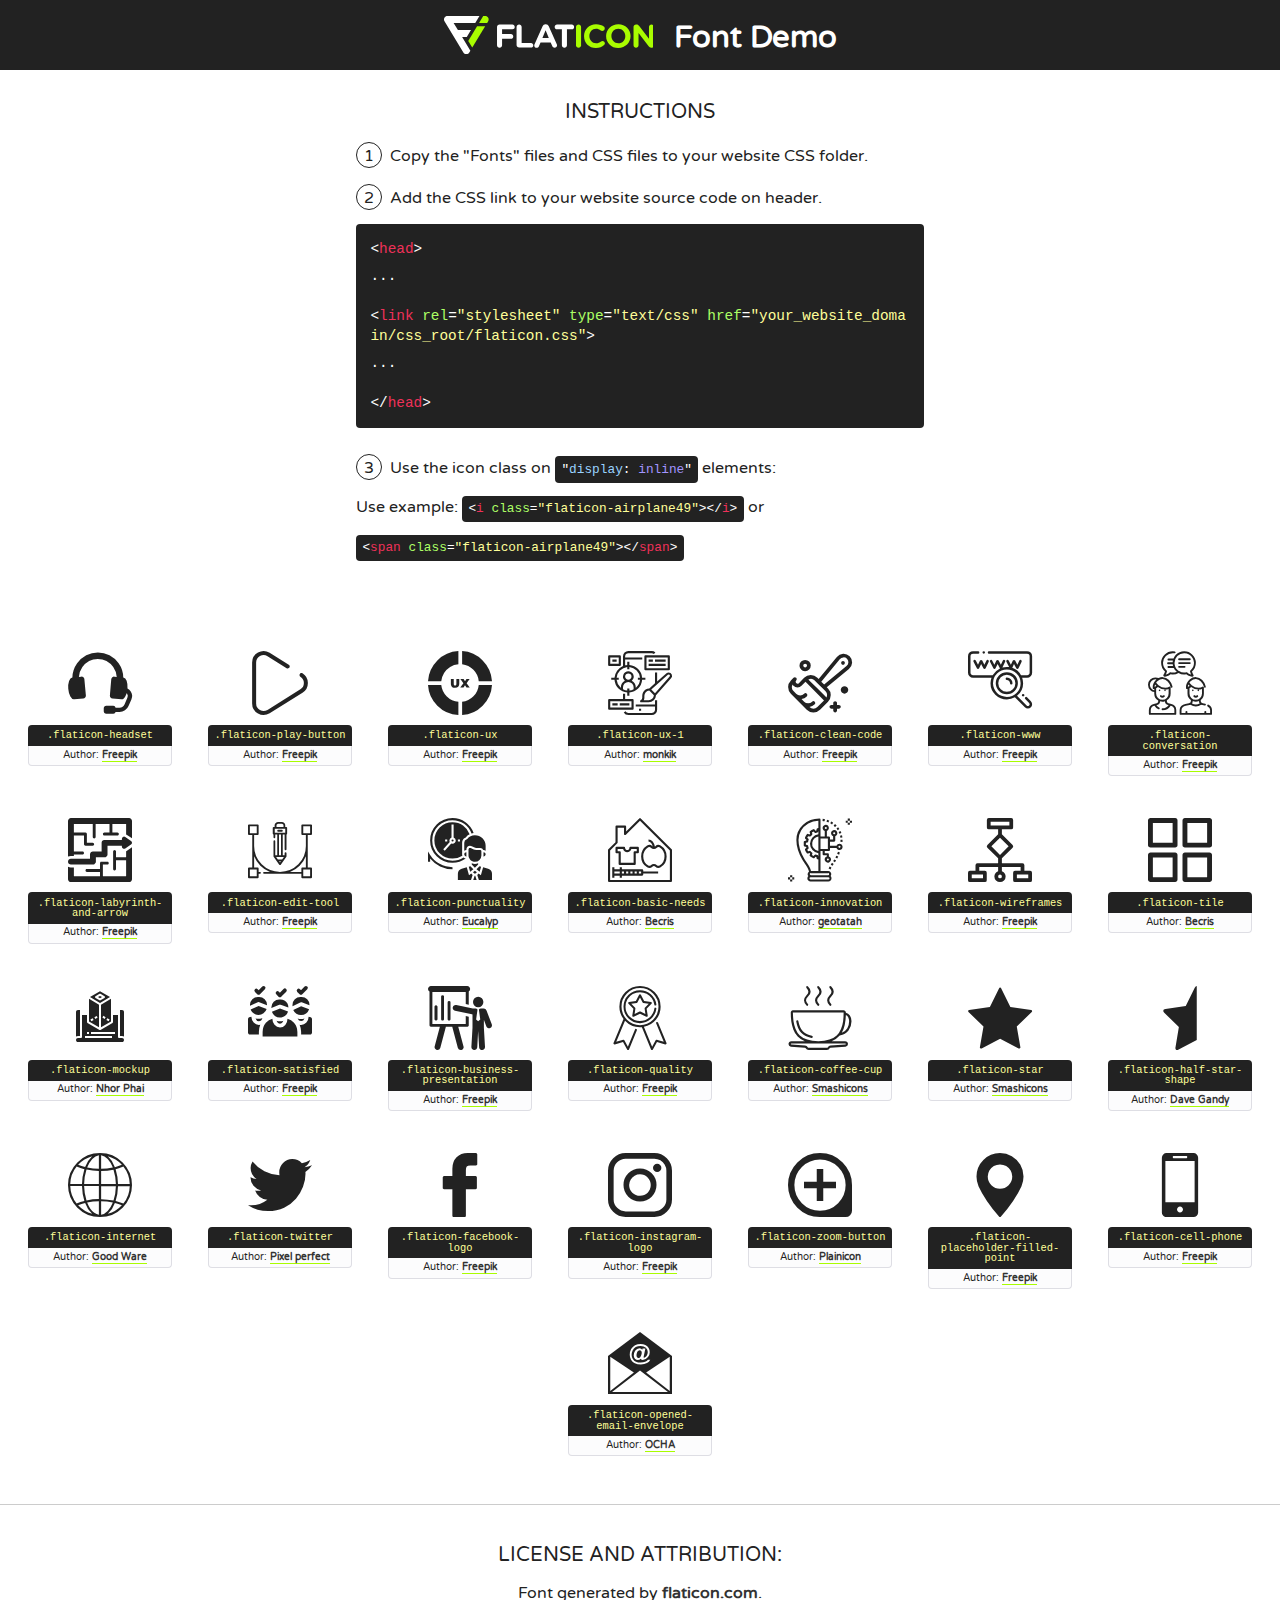
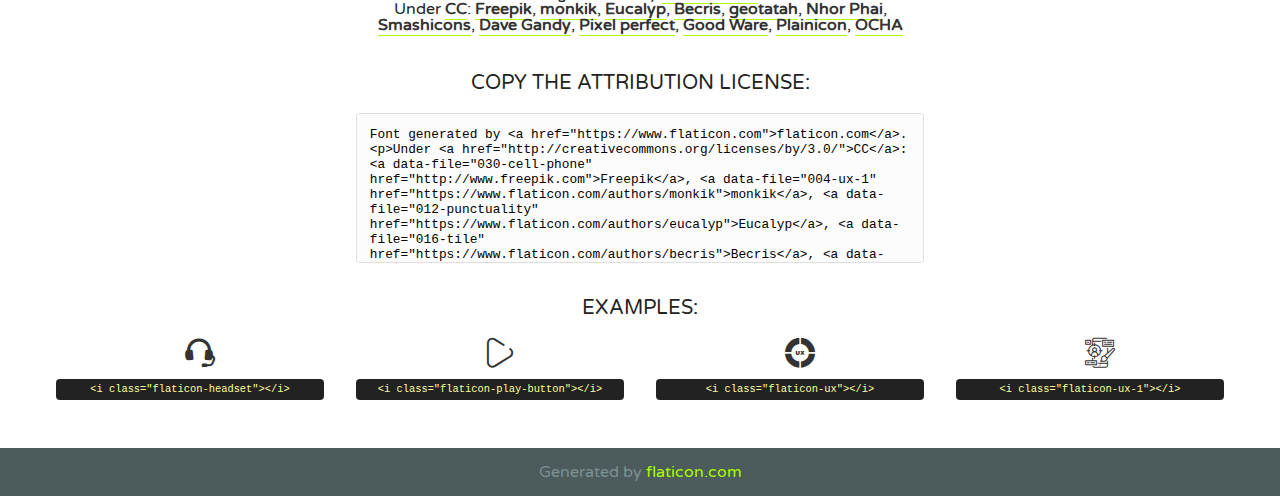
<file: fonts/flaticon.html>
<!DOCTYPE html>
<!--
  Flaticon icon font: Flaticon
  Creation date: 28/02/2019 11:46
-->
<html>
<!DOCTYPE html>
<html>

<head>
    <title>Flaticon WebFont</title>
    <link href="http://fonts.googleapis.com/css?family=Varela+Round" rel="stylesheet" type="text/css" />
    <link rel="stylesheet" type="text/css" href="flaticon.css">
    <meta charset="UTF-8">
    <style>
    html, body, div, span, applet, object, iframe,
    h1, h2, h3, h4, h5, h6, p, blockquote, pre,
    a, abbr, acronym, address, big, cite, code,
    del, dfn, em, img, ins, kbd, q, s, samp,
    small, strike, strong, sub, sup, tt, var,
    b, u, i, center,
    dl, dt, dd, ol, ul, li,
    fieldset, form, label, legend,
    table, caption, tbody, tfoot, thead, tr, th, td,
    article, aside, canvas, details, embed, 
    figure, figcaption, footer, header, hgroup, 
    menu, nav, output, ruby, section, summary,
    time, mark, audio, video {
        margin: 0;
        padding: 0;
        border: 0;
        font-size: 100%;
        font: inherit;
        vertical-align: baseline;
    }
    /* HTML5 display-role reset for older browsers */
    article, aside, details, figcaption, figure, 
    footer, header, hgroup, menu, nav, section {
        display: block;
    }
    body {
        line-height: 1;
    }
    ol, ul {
        list-style: none;
    }
    blockquote, q {
        quotes: none;
    }
    blockquote:before, blockquote:after,
    q:before, q:after {
        content: '';
        content: none;
    }
    table {
        border-collapse: collapse;
        border-spacing: 0;
    }
    body {
        font-family: 'Varela Round', Helvetica, Arial, sans-serif;
        font-size: 16px;
        color: #222;
    }
    a {
        color: #333;
        border-bottom: 1px solid #a9fd00;
        font-weight: bold;
        text-decoration: none;
    }
    * {
        -moz-box-sizing: border-box;
        -webkit-box-sizing: border-box;
        box-sizing: border-box;
        margin: 0;
        padding: 0;
    }
    [class^="flaticon-"]:before, [class*=" flaticon-"]:before, [class^="flaticon-"]:after, [class*=" flaticon-"]:after {
        font-family: Flaticon;
        font-size: 30px;
        font-style: normal;
        margin-left: 20px;
        color: #333;
    }
    .wrapper {
        max-width: 600px;
        margin: auto;
        padding: 0 1em;
    }
    .title {
        font-size: 1.25em;
        text-align: center;
        margin-bottom: 1em;
        text-transform: uppercase;
    }
    header {
        text-align: center;
        background-color: #222;
        color: #fff;
        padding: 1em;
    }
    header .logo {
        width: 210px;
        height: 38px;
        display: inline-block;
        vertical-align: middle;
        margin-right: 1em;
        border: none;
    }
    header strong {
        font-size: 1.95em;
        font-weight: bold;
        vertical-align: middle;
        margin-top: 5px;
        display: inline-block;
    }
    .demo {
        margin: 2em auto;
        line-height: 1.25em;
    }
    .demo ul li {
        margin-bottom: 1em;
    }
    .demo ul li .num {
        color: #222;
        border-radius: 20px;
        display: inline-block;
        width: 26px;
        padding: 3px;
        height: 26px;
        text-align: center;
        margin-right: 0.5em;
        border: 1px solid #222;
    }
    .demo ul li code {
        background-color: #222;
        border-radius: 4px;
        padding: 0.25em 0.5em;
        display: inline-block;
        color: #fff;
        font-family: Consolas,Monaco,Lucida Console,Liberation Mono,DejaVu Sans Mono,Bitstream Vera Sans Mono,Courier New, monospace;
        font-weight: lighter;
        margin-top: 1em;
        font-size: 0.8em;
        word-break: break-all;
    }
    .demo ul li code.big {
        padding: 1em;
        font-size: 0.9em;
    }
    .demo ul li code .red {
        color: #EF3159;
    }
    .demo ul li code .green {
        color: #ACFF65;
    }
    .demo ul li code .yellow {
        color: #FFFF99;
    }
    .demo ul li code .blue {
        color: #99D3FF;
    }
    .demo ul li code .purple {
        color: #A295FF;
    }
    .demo ul li code .dots {
        margin-top: 0.5em;
        display: block;
    }
    #glyphs {
        border-bottom: 1px solid #ccc;
        padding: 2em 0;
        text-align: center;
    }
    .glyph {
        display: inline-block;
        width: 9em;
        margin: 1em;
        text-align: center;
        vertical-align: top;
        background: #FFF;
    }
    .glyph .glyph-icon {
        padding: 10px;
        display: block;
        font-family:"Flaticon";
        font-size: 64px;
        line-height: 1;
    }
    .glyph .glyph-icon:before {
        font-size: 64px;
        color: #222;
        margin-left: 0;
    }
    .class-name {
        font-size: 0.65em;
        background-color: #222;
        color: #fff;
        border-radius: 4px 4px 0 0;
        padding: 0.5em;
        color: #FFFF99;
        font-family: Consolas,Monaco,Lucida Console,Liberation Mono,DejaVu Sans Mono,Bitstream Vera Sans Mono,Courier New, monospace;
    }
    .author-name {
        font-size: 0.6em;
        background-color: #fcfcfd;
        border: 1px solid #DEDEE4;
        border-top: 0;
        border-radius: 0 0 4px 4px;
        padding: 0.5em;
    }
    .class-name:last-child {
        font-size: 10px;
        color:#888;
    }
    .class-name:last-child a {
        font-size: 10px;
        color:#555;
    }
    .class-name:last-child a:hover {
        color:#a9fd00;
    }
    .glyph > input {
        display: block;
        width: 100px;
        margin: 5px auto;
        text-align: center;
        font-size: 12px;
        cursor: text;
    }
    .glyph > input.icon-input {
        font-family:"Flaticon";
        font-size: 16px;
        margin-bottom: 10px;
    }
    .attribution .title {
        margin-top: 2em;
    }
    .attribution textarea {
        background-color: #fcfcfd;
        padding: 1em;
        border: none;
        box-shadow: none;
        border: 1px solid #DEDEE4;
        border-radius: 4px;
        resize: none;
        width: 100%;
        height: 150px;
        font-size: 0.8em;
        font-family: Consolas,Monaco,Lucida Console,Liberation Mono,DejaVu Sans Mono,Bitstream Vera Sans Mono,Courier New, monospace;
        -webkit-appearance: none;
    }
    .iconsuse {
        margin: 2em auto;
        text-align: center;
        max-width: 1200px;
    }
    .iconsuse:after {
        content: '';
        display: table;
        clear: both;
    }
    .iconsuse .image {
        float: left;
        width: 25%;
        padding: 0 1em;
    }
    .iconsuse .image p {
        margin-bottom: 1em;
    }
    .iconsuse .image span {
        display: block;
        font-size: 0.65em;
        background-color: #222;
        color: #fff;
        border-radius: 4px;
        padding: 0.5em;
        color: #FFFF99;
        margin-top: 1em;
        font-family: Consolas,Monaco,Lucida Console,Liberation Mono,DejaVu Sans Mono,Bitstream Vera Sans Mono,Courier New, monospace;
    }
    #footer {
        text-align: center;
        background-color: #4C5B5C;
        color: #7c9192;
        padding: 1em;
    }
    #footer a {
        border: none;
        color: #a9fd00;
        font-weight: normal;
    }
    @media (max-width: 960px) {
        .iconsuse .image {
            width: 50%;
        }
    }
    @media (max-width: 560px) {
        .iconsuse .image {
            width: 100%;
        }
    }
    </style>
</head>

<body class="characters-off">

    <header>
        <a href="https://www.flaticon.com" target="_blank" class="logo">
            <svg version="1.1" xmlns="http://www.w3.org/2000/svg" xmlns:xlink="http://www.w3.org/1999/xlink" xmlns:a="http://ns.adobe.com/AdobeSVGViewerExtensions/3.0/" viewBox="0 0 560.875 102.036" enable-background="new 0 0 560.875 102.036" xml:space="preserve">
                <defs>
                </defs>
                <g>
                    <g class="letters">
                        <path fill="#ffffff" d="M141.596,29.675c0-3.777,2.985-6.767,6.764-6.767h34.438c3.426,0,6.15,2.728,6.15,6.15
                        c0,3.43-2.724,6.149-6.15,6.149h-27.674v13.091h23.719c3.429,0,6.151,2.724,6.151,6.15c0,3.43-2.723,6.149-6.151,6.149h-23.719
                        v17.574c0,3.773-2.986,6.761-6.764,6.761c-3.779,0-6.764-2.989-6.764-6.761V29.675z"></path>
                        <path fill="#ffffff" d="M193.844,29.149c0-3.781,2.985-6.767,6.764-6.767c3.776,0,6.763,2.985,6.763,6.767v42.957h25.039
                        c3.426,0,6.149,2.726,6.149,6.153c0,3.425-2.723,6.15-6.149,6.15h-31.802c-3.779,0-6.764-2.986-6.764-6.768V29.149z"></path>
                        <path fill="#ffffff" d="M241.891,75.71l21.438-48.407c1.492-3.341,4.215-5.357,7.906-5.357h0.792
                        c3.686,0,6.323,2.017,7.815,5.357l21.439,48.407c0.436,0.967,0.701,1.845,0.701,2.723c0,3.602-2.809,6.501-6.414,6.501
                        c-3.161,0-5.269-1.845-6.499-4.655l-4.132-9.661h-27.059l-4.301,10.102c-1.144,2.631-3.426,4.214-6.237,4.214
                        c-3.517,0-6.24-2.81-6.24-6.325C241.1,77.64,241.451,76.677,241.891,75.71z M279.932,58.666l-8.521-20.297l-8.526,20.297H279.932
                        z"></path>
                        <path fill="#ffffff" d="M314.864,35.387H301.86c-3.429,0-6.239-2.813-6.239-6.238c0-3.429,2.811-6.24,6.239-6.24h39.533
                        c3.426,0,6.237,2.811,6.237,6.24c0,3.425-2.811,6.238-6.237,6.238h-13.001v42.785c0,3.773-2.99,6.761-6.764,6.761
                        c-3.779,0-6.764-2.989-6.764-6.761V35.387z"></path>
                        <path fill="#A9FD00" d="M352.615,29.149c0-3.781,2.985-6.767,6.767-6.767c3.774,0,6.761,2.985,6.761,6.767v49.024
                        c0,3.773-2.987,6.761-6.761,6.761c-3.781,0-6.767-2.989-6.767-6.761V29.149z"></path>
                        <path fill="#A9FD00" d="M374.132,53.836v-0.179c0-17.481,13.178-31.801,32.065-31.801c9.22,0,15.459,2.458,20.557,6.238
                        c1.402,1.054,2.637,2.985,2.637,5.357c0,3.692-2.985,6.59-6.681,6.59c-1.845,0-3.071-0.702-4.044-1.319
                        c-3.776-2.813-7.729-4.393-12.562-4.393c-10.364,0-17.831,8.611-17.831,19.154v0.173c0,10.542,7.291,19.329,17.831,19.329
                        c5.715,0,9.492-1.756,13.359-4.834c1.049-0.874,2.458-1.491,4.039-1.491c3.429,0,6.325,2.813,6.325,6.236
                        c0,2.106-1.056,3.78-2.282,4.834c-5.539,4.834-12.036,7.733-21.878,7.733C387.572,85.464,374.132,71.493,374.132,53.836z"></path>
                        <path fill="#A9FD00" d="M433.009,53.836v-0.179c0-17.481,13.79-31.801,32.766-31.801c18.981,0,32.592,14.143,32.592,31.628v0.173
                        c0,17.483-13.785,31.807-32.769,31.807C446.625,85.464,433.009,71.32,433.009,53.836z M484.224,53.836v-0.179
                        c0-10.539-7.725-19.326-18.626-19.326c-10.893,0-18.449,8.611-18.449,19.154v0.173c0,10.542,7.73,19.329,18.626,19.329
                        C476.676,72.986,484.224,64.378,484.224,53.836z"></path>
                        <path fill="#A9FD00" d="M506.233,29.321c0-3.774,2.99-6.763,6.767-6.763h1.401c3.252,0,5.183,1.583,7.029,3.953l26.093,34.265
                        V29.059c0-3.692,2.99-6.677,6.681-6.677c3.683,0,6.671,2.985,6.671,6.677v48.934c0,3.78-2.987,6.765-6.764,6.765h-0.436
                        c-3.257,0-5.188-1.581-7.034-3.953l-27.056-35.492v32.944c0,3.687-2.985,6.676-6.678,6.676c-3.683,0-6.673-2.989-6.673-6.676
                        V29.321z"></path>
                    </g>
                    <g class="insignia">
                        <path fill="#ffffff" d="M48.372,56.137h12.517l11.156-18.537H37.186L25.688,18.539h57.825L94.668,0H9.271
                        C5.925,0,2.842,1.801,1.198,4.716c-1.644,2.907-1.593,6.482,0.134,9.343l50.38,83.501c1.678,2.781,4.689,4.476,7.938,4.476
                        c3.246,0,6.257-1.695,7.935-4.476l2.898-4.804L48.372,56.137z"></path>
                        <g class="i">
                            <path fill="#A9FD00" d="M93.575,18.539h0.031v0.004l21.652,0.004l2.705-4.488c1.727-2.861,1.778-6.436,0.133-9.343
                            C116.454,1.801,113.371,0,110.026,0h-5.294L93.575,18.539z"></path>
                            <polygon fill="#A9FD00" points="88.291,27.356 64.725,66.486 75.519,84.404 109.942,27.356"></polygon>
                        </g>
                    </g>
                </g>
            </svg>
        </a>
        <strong>Font Demo</strong>
    </header>


    <section class="demo wrapper">

        <p class="title">Instructions</p>

        <ul>
            <li>
                <span class="num">1</span>Copy the "Fonts" files and CSS files to your website CSS folder.
            </li>
            <li>
                <span class="num">2</span>Add the CSS link to your website source code on header.
                <code class="big">
                    &lt;<span class="red">head</span>&gt;
                    <br/><span class="dots">...</span>
                    <br/>&lt;<span class="red">link</span> <span class="green">rel</span>=<span class="yellow">"stylesheet"</span> <span class="green">type</span>=<span class="yellow">"text/css"</span> <span class="green">href</span>=<span class="yellow">"your_website_domain/css_root/flaticon.css"</span>&gt;
                    <br/><span class="dots">...</span>
                    <br/>&lt;/<span class="red">head</span>&gt;
                </code>
            </li>

            <li>
                <p>
                    <span class="num">3</span>Use the icon class on <code>"<span class="blue">display</span>:<span class="purple"> inline</span>"</code> elements:
                    <br />
                    Use example: <code>&lt;<span class="red">i</span> <span class="green">class</span>=<span class="yellow">&quot;flaticon-airplane49&quot;</span>&gt;&lt;/<span class="red">i</span>&gt;</code> or <code>&lt;<span class="red">span</span> <span class="green">class</span>=<span class="yellow">&quot;flaticon-airplane49&quot;</span>&gt;&lt;/<span class="red">span</span>&gt;</code>
            </li>
        </ul>

    </section>




   <section id="glyphs">          
    
      
        <div class="glyph"><div class="glyph-icon flaticon-headset"></div>
            <div class="class-name">.flaticon-headset</div>
            <div class="author-name">Author: <a data-file="001-headset" href="http://www.freepik.com">Freepik</a> </div> 
        </div>        
        
        <div class="glyph"><div class="glyph-icon flaticon-play-button"></div>
            <div class="class-name">.flaticon-play-button</div>
            <div class="author-name">Author: <a data-file="002-play-button" href="http://www.freepik.com">Freepik</a> </div> 
        </div>        
        
        <div class="glyph"><div class="glyph-icon flaticon-ux"></div>
            <div class="class-name">.flaticon-ux</div>
            <div class="author-name">Author: <a data-file="003-ux" href="http://www.freepik.com">Freepik</a> </div> 
        </div>        
        
        <div class="glyph"><div class="glyph-icon flaticon-ux-1"></div>
            <div class="class-name">.flaticon-ux-1</div>
            <div class="author-name">Author: <a data-file="004-ux-1" href="https://www.flaticon.com/authors/monkik">monkik</a> </div> 
        </div>        
        
        <div class="glyph"><div class="glyph-icon flaticon-clean-code"></div>
            <div class="class-name">.flaticon-clean-code</div>
            <div class="author-name">Author: <a data-file="005-clean-code" href="http://www.freepik.com">Freepik</a> </div> 
        </div>        
        
        <div class="glyph"><div class="glyph-icon flaticon-www"></div>
            <div class="class-name">.flaticon-www</div>
            <div class="author-name">Author: <a data-file="007-www" href="http://www.freepik.com">Freepik</a> </div> 
        </div>        
        
        <div class="glyph"><div class="glyph-icon flaticon-conversation"></div>
            <div class="class-name">.flaticon-conversation</div>
            <div class="author-name">Author: <a data-file="008-conversation" href="http://www.freepik.com">Freepik</a> </div> 
        </div>        
        
        <div class="glyph"><div class="glyph-icon flaticon-labyrinth-and-arrow"></div>
            <div class="class-name">.flaticon-labyrinth-and-arrow</div>
            <div class="author-name">Author: <a data-file="009-labyrinth-and-arrow" href="http://www.freepik.com">Freepik</a> </div> 
        </div>        
        
        <div class="glyph"><div class="glyph-icon flaticon-edit-tool"></div>
            <div class="class-name">.flaticon-edit-tool</div>
            <div class="author-name">Author: <a data-file="010-edit-tool" href="http://www.freepik.com">Freepik</a> </div> 
        </div>        
        
        <div class="glyph"><div class="glyph-icon flaticon-punctuality"></div>
            <div class="class-name">.flaticon-punctuality</div>
            <div class="author-name">Author: <a data-file="012-punctuality" href="https://www.flaticon.com/authors/eucalyp">Eucalyp</a> </div> 
        </div>        
        
        <div class="glyph"><div class="glyph-icon flaticon-basic-needs"></div>
            <div class="class-name">.flaticon-basic-needs</div>
            <div class="author-name">Author: <a data-file="013-basic-needs" href="https://www.flaticon.com/authors/becris">Becris</a> </div> 
        </div>        
        
        <div class="glyph"><div class="glyph-icon flaticon-innovation"></div>
            <div class="class-name">.flaticon-innovation</div>
            <div class="author-name">Author: <a data-file="014-innovation" href="https://www.flaticon.com/authors/geotatah">geotatah</a> </div> 
        </div>        
        
        <div class="glyph"><div class="glyph-icon flaticon-wireframes"></div>
            <div class="class-name">.flaticon-wireframes</div>
            <div class="author-name">Author: <a data-file="015-wireframes" href="http://www.freepik.com">Freepik</a> </div> 
        </div>        
        
        <div class="glyph"><div class="glyph-icon flaticon-tile"></div>
            <div class="class-name">.flaticon-tile</div>
            <div class="author-name">Author: <a data-file="016-tile" href="https://www.flaticon.com/authors/becris">Becris</a> </div> 
        </div>        
        
        <div class="glyph"><div class="glyph-icon flaticon-mockup"></div>
            <div class="class-name">.flaticon-mockup</div>
            <div class="author-name">Author: <a data-file="017-mockup" href="https://www.flaticon.com/authors/nhor-phai">Nhor Phai</a> </div> 
        </div>        
        
        <div class="glyph"><div class="glyph-icon flaticon-satisfied"></div>
            <div class="class-name">.flaticon-satisfied</div>
            <div class="author-name">Author: <a data-file="018-satisfied" href="http://www.freepik.com">Freepik</a> </div> 
        </div>        
        
        <div class="glyph"><div class="glyph-icon flaticon-business-presentation"></div>
            <div class="class-name">.flaticon-business-presentation</div>
            <div class="author-name">Author: <a data-file="019-business-presentation" href="http://www.freepik.com">Freepik</a> </div> 
        </div>        
        
        <div class="glyph"><div class="glyph-icon flaticon-quality"></div>
            <div class="class-name">.flaticon-quality</div>
            <div class="author-name">Author: <a data-file="020-quality" href="http://www.freepik.com">Freepik</a> </div> 
        </div>        
        
        <div class="glyph"><div class="glyph-icon flaticon-coffee-cup"></div>
            <div class="class-name">.flaticon-coffee-cup</div>
            <div class="author-name">Author: <a data-file="021-coffee-cup" href="https://www.flaticon.com/authors/smashicons">Smashicons</a> </div> 
        </div>        
        
        <div class="glyph"><div class="glyph-icon flaticon-star"></div>
            <div class="class-name">.flaticon-star</div>
            <div class="author-name">Author: <a data-file="022-star" href="https://www.flaticon.com/authors/smashicons">Smashicons</a> </div> 
        </div>        
        
        <div class="glyph"><div class="glyph-icon flaticon-half-star-shape"></div>
            <div class="class-name">.flaticon-half-star-shape</div>
            <div class="author-name">Author: <a data-file="023-half-star-shape" href="https://www.flaticon.com/authors/dave-gandy">Dave Gandy</a> </div> 
        </div>        
        
        <div class="glyph"><div class="glyph-icon flaticon-internet"></div>
            <div class="class-name">.flaticon-internet</div>
            <div class="author-name">Author: <a data-file="024-internet" href="https://www.flaticon.com/authors/good-ware">Good Ware</a> </div> 
        </div>        
        
        <div class="glyph"><div class="glyph-icon flaticon-twitter"></div>
            <div class="class-name">.flaticon-twitter</div>
            <div class="author-name">Author: <a data-file="025-twitter" href="https://www.flaticon.com/authors/pixel-perfect">Pixel perfect</a> </div> 
        </div>        
        
        <div class="glyph"><div class="glyph-icon flaticon-facebook-logo"></div>
            <div class="class-name">.flaticon-facebook-logo</div>
            <div class="author-name">Author: <a data-file="026-facebook-logo" href="http://www.freepik.com">Freepik</a> </div> 
        </div>        
        
        <div class="glyph"><div class="glyph-icon flaticon-instagram-logo"></div>
            <div class="class-name">.flaticon-instagram-logo</div>
            <div class="author-name">Author: <a data-file="027-instagram-logo" href="http://www.freepik.com">Freepik</a> </div> 
        </div>        
        
        <div class="glyph"><div class="glyph-icon flaticon-zoom-button"></div>
            <div class="class-name">.flaticon-zoom-button</div>
            <div class="author-name">Author: <a data-file="028-zoom-button" href="https://www.flaticon.com/authors/plainicon">Plainicon</a> </div> 
        </div>        
        
        <div class="glyph"><div class="glyph-icon flaticon-placeholder-filled-point"></div>
            <div class="class-name">.flaticon-placeholder-filled-point</div>
            <div class="author-name">Author: <a data-file="029-placeholder-filled-point" href="http://www.freepik.com">Freepik</a> </div> 
        </div>        
        
        <div class="glyph"><div class="glyph-icon flaticon-cell-phone"></div>
            <div class="class-name">.flaticon-cell-phone</div>
            <div class="author-name">Author: <a data-file="030-cell-phone" href="http://www.freepik.com">Freepik</a> </div> 
        </div>        
        
        <div class="glyph"><div class="glyph-icon flaticon-opened-email-envelope"></div>
            <div class="class-name">.flaticon-opened-email-envelope</div>
            <div class="author-name">Author: <a data-file="031-opened-email-envelope" href="https://www.flaticon.com/authors/ocha">OCHA</a> </div> 
        </div>        
        

    </section>



    <section class="attribution wrapper"   style="text-align:center;">

      <div class="title">License and attribution:</div><div class="attrDiv">Font generated by <a href="https://www.flaticon.com">flaticon.com</a>. <div><p>Under <a href="http://creativecommons.org/licenses/by/3.0/">CC</a>: <a data-file="030-cell-phone" href="http://www.freepik.com">Freepik</a>, <a data-file="004-ux-1" href="https://www.flaticon.com/authors/monkik">monkik</a>, <a data-file="012-punctuality" href="https://www.flaticon.com/authors/eucalyp">Eucalyp</a>, <a data-file="016-tile" href="https://www.flaticon.com/authors/becris">Becris</a>, <a data-file="014-innovation" href="https://www.flaticon.com/authors/geotatah">geotatah</a>, <a data-file="017-mockup" href="https://www.flaticon.com/authors/nhor-phai">Nhor Phai</a>, <a data-file="022-star" href="https://www.flaticon.com/authors/smashicons">Smashicons</a>, <a data-file="023-half-star-shape" href="https://www.flaticon.com/authors/dave-gandy">Dave Gandy</a>, <a data-file="025-twitter" href="https://www.flaticon.com/authors/pixel-perfect">Pixel perfect</a>, <a data-file="024-internet" href="https://www.flaticon.com/authors/good-ware">Good Ware</a>, <a data-file="028-zoom-button" href="https://www.flaticon.com/authors/plainicon">Plainicon</a>, <a data-file="031-opened-email-envelope" href="https://www.flaticon.com/authors/ocha">OCHA</a></p>  </div>
      </div>
      <div class="title">Copy the Attribution License:</div>

    <textarea onclick="this.focus();this.select();">Font generated by &lt;a href=&quot;https://www.flaticon.com&quot;&gt;flaticon.com&lt;/a&gt;. <p>Under <a href="http://creativecommons.org/licenses/by/3.0/">CC</a>: <a data-file="030-cell-phone" href="http://www.freepik.com">Freepik</a>, <a data-file="004-ux-1" href="https://www.flaticon.com/authors/monkik">monkik</a>, <a data-file="012-punctuality" href="https://www.flaticon.com/authors/eucalyp">Eucalyp</a>, <a data-file="016-tile" href="https://www.flaticon.com/authors/becris">Becris</a>, <a data-file="014-innovation" href="https://www.flaticon.com/authors/geotatah">geotatah</a>, <a data-file="017-mockup" href="https://www.flaticon.com/authors/nhor-phai">Nhor Phai</a>, <a data-file="022-star" href="https://www.flaticon.com/authors/smashicons">Smashicons</a>, <a data-file="023-half-star-shape" href="https://www.flaticon.com/authors/dave-gandy">Dave Gandy</a>, <a data-file="025-twitter" href="https://www.flaticon.com/authors/pixel-perfect">Pixel perfect</a>, <a data-file="024-internet" href="https://www.flaticon.com/authors/good-ware">Good Ware</a>, <a data-file="028-zoom-button" href="https://www.flaticon.com/authors/plainicon">Plainicon</a>, <a data-file="031-opened-email-envelope" href="https://www.flaticon.com/authors/ocha">OCHA</a></p>  
     </textarea>

    </section>

    <section class="iconsuse">

          <div class="title">Examples:</div>            
             
            <div class="image">
                <p>
                    <i class="glyph-icon flaticon-headset"></i> 
                    <span>&lt;i class=&quot;flaticon-headset&quot;&gt;&lt;/i&gt;</span>
                </p>
            </div>
            
            <div class="image">
                <p>
                    <i class="glyph-icon flaticon-play-button"></i> 
                    <span>&lt;i class=&quot;flaticon-play-button&quot;&gt;&lt;/i&gt;</span>
                </p>
            </div>
            
            <div class="image">
                <p>
                    <i class="glyph-icon flaticon-ux"></i> 
                    <span>&lt;i class=&quot;flaticon-ux&quot;&gt;&lt;/i&gt;</span>
                </p>
            </div>
            
            <div class="image">
                <p>
                    <i class="glyph-icon flaticon-ux-1"></i> 
                    <span>&lt;i class=&quot;flaticon-ux-1&quot;&gt;&lt;/i&gt;</span>
                </p>
            </div>
                       
        </div>
                            
    </section>

<div id="footer">
    <div>Generated by <a href="https://www.flaticon.com">flaticon.com</a>
    </div>
</div>



</body>
</html>
</file>
<file: fonts/flaticon.css>
/*
  	Flaticon icon font: Flaticon
  	Creation date: 28/02/2019 11:46
  	*/

@font-face {
  font-family: "Flaticon";
  src: url("./Flaticon.eot");
  src: url("./Flaticon.eot?#iefix") format("embedded-opentype"),
       url("./Flaticon.woff2") format("woff2"),
       url("./Flaticon.woff") format("woff"),
       url("./Flaticon.ttf") format("truetype"),
       url("./Flaticon.svg#Flaticon") format("svg");
  font-weight: normal;
  font-style: normal;
}

@media screen and (-webkit-min-device-pixel-ratio:0) {
  @font-face {
    font-family: "Flaticon";
    src: url("./Flaticon.svg#Flaticon") format("svg");
  }
}

[class^="flaticon-"]:before, [class*=" flaticon-"]:before,
[class^="flaticon-"]:after, [class*=" flaticon-"]:after {   
  font-family: Flaticon;
font-style: normal;
}

.flaticon-headset:before { content: "\f100"; }
.flaticon-play-button:before { content: "\f101"; }
.flaticon-ux:before { content: "\f102"; }
.flaticon-ux-1:before { content: "\f103"; }
.flaticon-clean-code:before { content: "\f104"; }
.flaticon-www:before { content: "\f105"; }
.flaticon-conversation:before { content: "\f106"; }
.flaticon-labyrinth-and-arrow:before { content: "\f107"; }
.flaticon-edit-tool:before { content: "\f108"; }
.flaticon-punctuality:before { content: "\f109"; }
.flaticon-basic-needs:before { content: "\f10a"; }
.flaticon-innovation:before { content: "\f10b"; }
.flaticon-wireframes:before { content: "\f10c"; }
.flaticon-tile:before { content: "\f10d"; }
.flaticon-mockup:before { content: "\f10e"; }
.flaticon-satisfied:before { content: "\f10f"; }
.flaticon-business-presentation:before { content: "\f110"; }
.flaticon-quality:before { content: "\f111"; }
.flaticon-coffee-cup:before { content: "\f112"; }
.flaticon-star:before { content: "\f113"; }
.flaticon-half-star-shape:before { content: "\f114"; }
.flaticon-internet:before { content: "\f115"; }
.flaticon-twitter:before { content: "\f116"; }
.flaticon-facebook-logo:before { content: "\f117"; }
.flaticon-instagram-logo:before { content: "\f118"; }
.flaticon-zoom-button:before { content: "\f119"; }
.flaticon-placeholder-filled-point:before { content: "\f11a"; }
.flaticon-cell-phone:before { content: "\f11b"; }
.flaticon-opened-email-envelope:before { content: "\f11c"; }
</file>
<file: css/venobox.css>
/* ------ venobox.css --------*/
.vbox-overlay *, .vbox-overlay *:before, .vbox-overlay *:after{
    -webkit-backface-visibility: hidden;
    -webkit-box-sizing:border-box;
    -moz-box-sizing:border-box;
    box-sizing:border-box;
}
.vbox-overlay * { 
    -webkit-backface-visibility: visible;
    backface-visibility: visible;
}
.vbox-overlay{
    display: -webkit-flex;
    display: flex;
    -webkit-flex-direction: column;
    flex-direction: column;
    -webkit-justify-content: center;
    justify-content: center;
    -webkit-align-items: center;
    align-items: center;
    position: fixed;
    left: 0;
    top: 0;
    bottom: 0;
    right: 0;
    z-index: 999999999;
    -webkit-transform:translateZ(1000px);
    transform: translateZ(1000px);
    transform-style: preserve-3d;
}

/* ----- navigation ----- */
.vbox-title{
    width: 100%;
    height: 40px;
    float: left;
    text-align: center;
    line-height: 28px;
    font-size: 12px;
    padding: 6px 40px;
    overflow: hidden;
    position: fixed;
    display: none;
    left: 0;
    z-index: 1050;
}
.vbox-close{
    cursor: pointer;
    position: fixed;
    top: -1px;
    right: 0;
    width: 50px;
    height: 40px;
    padding: 6px;
    display: block;
    background-position:10px center;
    overflow: hidden;
    font-size: 24px;
    line-height: 1;
    text-align: center;
    z-index: 1050;
}
.vbox-num{
    cursor: pointer;
    position: fixed;
    left: 0;
    height: 40px;
    display: block;
    overflow: hidden;
    line-height: 28px;
    font-size: 12px;
    padding: 6px 10px;
    display: none;
    z-index: 1050;
}
/* ----- navigation ARROWS ----- */
.vbox-next, .vbox-prev{
    position: fixed;
    top: 50%;
    margin-top: -15px;
    overflow: hidden;
    cursor: pointer;
    display: block;
    width: 45px;
    height: 45px;
    z-index: 1050;
}
.vbox-next span, .vbox-prev span{
    position: relative;
    width: 20px;
    height: 20px;
    border: 2px solid transparent;
    border-top-color: #B6B6B6;
    border-right-color: #B6B6B6;
    text-indent: -100px;
    position: absolute;
    top: 8px;
    display: block;
}
.vbox-prev{
    left: 15px;
}
.vbox-next{
    right: 15px;
}
.vbox-prev span{
    left: 10px;
    -ms-transform: rotate(-135deg);
    -webkit-transform: rotate(-135deg);
    transform: rotate(-135deg);
}
.vbox-next span{
    -ms-transform: rotate(45deg);
    -webkit-transform: rotate(45deg);
    transform: rotate(45deg);
    right: 10px;
}
/* ------- inline window ------ */
.vbox-inline{
    width: 420px;
    height: 315px;
    height: 70vh;
    padding: 10px;
    background: #fff;
    margin: 0 auto;
    overflow: auto;
    text-align: left;
}
/* ------- Video & iFrames window ------ */
.venoframe{
    max-width: 100%;
    width: 100%;
    border: none;
    width: 100%;
    height: 260px;
    height: 70vh;
}
.venoframe.vbvid{
    height: 260px;
}
@media (min-width: 768px) {
    .venoframe, .vbox-inline{
        width: 90%;
        height: 360px;
        height: 70vh;
    }
    .venoframe.vbvid{
        width: 640px;
        height: 360px;
    }
}
@media (min-width: 992px) {
    .venoframe, .vbox-inline{
        max-width: 1200px;
        width: 80%;
        height: 540px;
        height: 70vh;
    }
    .venoframe.vbvid{
        width: 960px;
        height: 540px;
    }
}
/* 
Please do NOT edit this part! 
or at least read this note: http://i.imgur.com/7C0ws9e.gif
*/
.vbox-open{
    overflow: hidden;
}
.vbox-container{
    position: absolute;
    left: 0;
    right: 0;
    top: 0;
    bottom: 0;
    overflow-x: hidden;
    overflow-y: scroll;
    overflow-scrolling: touch;
    -webkit-overflow-scrolling: touch;
    z-index: 20;
    max-height: 100%;

}

.vbox-content{
    text-align: center;
    float: left;
    width: 100%;
    position: relative;
    overflow: hidden;
    padding: 20px 10px;
}
.vbox-container img{
    max-width: 100%;
    height: auto;
}
.figlio{
    box-shadow: 0 0 12px rgba(0,0,0,0.19), 0 6px 6px rgba(0,0,0,0.23);
    max-width: 100%;
    text-align: initial;
}
img.figlio{
    -webkit-user-select: none;
-khtml-user-select: none;
-moz-user-select: none;
-o-user-select: none;
user-select: none;
}
.vbox-content.swipe-left{
    margin-left: -200px !important;
}
.vbox-content.swipe-right{
    margin-left: 200px !important;
}
.animated{
    webkit-transition: margin 300ms ease-out;
    transition: margin 300ms ease-out;
}
.animate-in{
    opacity: 1;
}
.animate-out{
    opacity: 0;
}
/* ---------- preloader ----------
 * SPINKIT 
 * http://tobiasahlin.com/spinkit/
-------------------------------- */
.sk-double-bounce,.sk-rotating-plane{width:40px;height:40px;margin:40px auto}.sk-rotating-plane{background-color:#333;-webkit-animation:sk-rotatePlane 1.2s infinite ease-in-out;animation:sk-rotatePlane 1.2s infinite ease-in-out}@-webkit-keyframes sk-rotatePlane{0%{-webkit-transform:perspective(120px) rotateX(0) rotateY(0);transform:perspective(120px) rotateX(0) rotateY(0)}50%{-webkit-transform:perspective(120px) rotateX(-180.1deg) rotateY(0);transform:perspective(120px) rotateX(-180.1deg) rotateY(0)}100%{-webkit-transform:perspective(120px) rotateX(-180deg) rotateY(-179.9deg);transform:perspective(120px) rotateX(-180deg) rotateY(-179.9deg)}}@keyframes sk-rotatePlane{0%{-webkit-transform:perspective(120px) rotateX(0) rotateY(0);transform:perspective(120px) rotateX(0) rotateY(0)}50%{-webkit-transform:perspective(120px) rotateX(-180.1deg) rotateY(0);transform:perspective(120px) rotateX(-180.1deg) rotateY(0)}100%{-webkit-transform:perspective(120px) rotateX(-180deg) rotateY(-179.9deg);transform:perspective(120px) rotateX(-180deg) rotateY(-179.9deg)}}.sk-double-bounce{position:relative}.sk-double-bounce .sk-child{width:100%;height:100%;border-radius:50%;background-color:#333;opacity:.6;position:absolute;top:0;left:0;-webkit-animation:sk-doubleBounce 2s infinite ease-in-out;animation:sk-doubleBounce 2s infinite ease-in-out}.sk-chasing-dots .sk-child,.sk-spinner-pulse,.sk-three-bounce .sk-child{background-color:#333;border-radius:100%}.sk-double-bounce .sk-double-bounce2{-webkit-animation-delay:-1s;animation-delay:-1s}@-webkit-keyframes sk-doubleBounce{0%,100%{-webkit-transform:scale(0);transform:scale(0)}50%{-webkit-transform:scale(1);transform:scale(1)}}@keyframes sk-doubleBounce{0%,100%{-webkit-transform:scale(0);transform:scale(0)}50%{-webkit-transform:scale(1);transform:scale(1)}}.sk-wave{margin:40px auto;width:50px;height:40px;text-align:center;font-size:10px}.sk-wave .sk-rect{background-color:#333;height:100%;width:6px;display:inline-block;-webkit-animation:sk-waveStretchDelay 1.2s infinite ease-in-out;animation:sk-waveStretchDelay 1.2s infinite ease-in-out}.sk-wave .sk-rect1{-webkit-animation-delay:-1.2s;animation-delay:-1.2s}.sk-wave .sk-rect2{-webkit-animation-delay:-1.1s;animation-delay:-1.1s}.sk-wave .sk-rect3{-webkit-animation-delay:-1s;animation-delay:-1s}.sk-wave .sk-rect4{-webkit-animation-delay:-.9s;animation-delay:-.9s}.sk-wave .sk-rect5{-webkit-animation-delay:-.8s;animation-delay:-.8s}@-webkit-keyframes sk-waveStretchDelay{0%,100%,40%{-webkit-transform:scaleY(.4);transform:scaleY(.4)}20%{-webkit-transform:scaleY(1);transform:scaleY(1)}}@keyframes sk-waveStretchDelay{0%,100%,40%{-webkit-transform:scaleY(.4);transform:scaleY(.4)}20%{-webkit-transform:scaleY(1);transform:scaleY(1)}}.sk-wandering-cubes{margin:40px auto;width:40px;height:40px;position:relative}.sk-wandering-cubes .sk-cube{background-color:#333;width:10px;height:10px;position:absolute;top:0;left:0;-webkit-animation:sk-wanderingCube 1.8s ease-in-out -1.8s infinite both;animation:sk-wanderingCube 1.8s ease-in-out -1.8s infinite both}.sk-chasing-dots,.sk-spinner-pulse{width:40px;height:40px;margin:40px auto}.sk-wandering-cubes .sk-cube2{-webkit-animation-delay:-.9s;animation-delay:-.9s}@-webkit-keyframes sk-wanderingCube{0%{-webkit-transform:rotate(0);transform:rotate(0)}25%{-webkit-transform:translateX(30px) rotate(-90deg) scale(.5);transform:translateX(30px) rotate(-90deg) scale(.5)}50%{-webkit-transform:translateX(30px) translateY(30px) rotate(-179deg);transform:translateX(30px) translateY(30px) rotate(-179deg)}50.1%{-webkit-transform:translateX(30px) translateY(30px) rotate(-180deg);transform:translateX(30px) translateY(30px) rotate(-180deg)}75%{-webkit-transform:translateX(0) translateY(30px) rotate(-270deg) scale(.5);transform:translateX(0) translateY(30px) rotate(-270deg) scale(.5)}100%{-webkit-transform:rotate(-360deg);transform:rotate(-360deg)}}@keyframes sk-wanderingCube{0%{-webkit-transform:rotate(0);transform:rotate(0)}25%{-webkit-transform:translateX(30px) rotate(-90deg) scale(.5);transform:translateX(30px) rotate(-90deg) scale(.5)}50%{-webkit-transform:translateX(30px) translateY(30px) rotate(-179deg);transform:translateX(30px) translateY(30px) rotate(-179deg)}50.1%{-webkit-transform:translateX(30px) translateY(30px) rotate(-180deg);transform:translateX(30px) translateY(30px) rotate(-180deg)}75%{-webkit-transform:translateX(0) translateY(30px) rotate(-270deg) scale(.5);transform:translateX(0) translateY(30px) rotate(-270deg) scale(.5)}100%{-webkit-transform:rotate(-360deg);transform:rotate(-360deg)}}.sk-spinner-pulse{-webkit-animation:sk-pulseScaleOut 1s infinite ease-in-out;animation:sk-pulseScaleOut 1s infinite ease-in-out}@-webkit-keyframes sk-pulseScaleOut{0%{-webkit-transform:scale(0);transform:scale(0)}100%{-webkit-transform:scale(1);transform:scale(1);opacity:0}}@keyframes sk-pulseScaleOut{0%{-webkit-transform:scale(0);transform:scale(0)}100%{-webkit-transform:scale(1);transform:scale(1);opacity:0}}.sk-chasing-dots{position:relative;text-align:center;-webkit-animation:sk-chasingDotsRotate 2s infinite linear;animation:sk-chasingDotsRotate 2s infinite linear}.sk-chasing-dots .sk-child{width:60%;height:60%;display:inline-block;position:absolute;top:0;-webkit-animation:sk-chasingDotsBounce 2s infinite ease-in-out;animation:sk-chasingDotsBounce 2s infinite ease-in-out}.sk-chasing-dots .sk-dot2{top:auto;bottom:0;-webkit-animation-delay:-1s;animation-delay:-1s}@-webkit-keyframes sk-chasingDotsRotate{100%{-webkit-transform:rotate(360deg);transform:rotate(360deg)}}@keyframes sk-chasingDotsRotate{100%{-webkit-transform:rotate(360deg);transform:rotate(360deg)}}@-webkit-keyframes sk-chasingDotsBounce{0%,100%{-webkit-transform:scale(0);transform:scale(0)}50%{-webkit-transform:scale(1);transform:scale(1)}}@keyframes sk-chasingDotsBounce{0%,100%{-webkit-transform:scale(0);transform:scale(0)}50%{-webkit-transform:scale(1);transform:scale(1)}}.sk-three-bounce{margin:40px auto;width:80px;text-align:center}.sk-three-bounce .sk-child{width:20px;height:20px;display:inline-block;-webkit-animation:sk-three-bounce 1.4s ease-in-out 0s infinite both;animation:sk-three-bounce 1.4s ease-in-out 0s infinite both}.sk-circle .sk-child:before,.sk-fading-circle .sk-circle:before{display:block;border-radius:100%;content:'';background-color:#333}.sk-three-bounce .sk-bounce1{-webkit-animation-delay:-.32s;animation-delay:-.32s}.sk-three-bounce .sk-bounce2{-webkit-animation-delay:-.16s;animation-delay:-.16s}@-webkit-keyframes sk-three-bounce{0%,100%,80%{-webkit-transform:scale(0);transform:scale(0)}40%{-webkit-transform:scale(1);transform:scale(1)}}@keyframes sk-three-bounce{0%,100%,80%{-webkit-transform:scale(0);transform:scale(0)}40%{-webkit-transform:scale(1);transform:scale(1)}}.sk-circle{margin:40px auto;width:40px;height:40px;position:relative}.sk-circle .sk-child{width:100%;height:100%;position:absolute;left:0;top:0}.sk-circle .sk-child:before{margin:0 auto;width:15%;height:15%;-webkit-animation:sk-circleBounceDelay 1.2s infinite ease-in-out both;animation:sk-circleBounceDelay 1.2s infinite ease-in-out both}.sk-circle .sk-circle2{-webkit-transform:rotate(30deg);-ms-transform:rotate(30deg);transform:rotate(30deg)}.sk-circle .sk-circle3{-webkit-transform:rotate(60deg);-ms-transform:rotate(60deg);transform:rotate(60deg)}.sk-circle .sk-circle4{-webkit-transform:rotate(90deg);-ms-transform:rotate(90deg);transform:rotate(90deg)}.sk-circle .sk-circle5{-webkit-transform:rotate(120deg);-ms-transform:rotate(120deg);transform:rotate(120deg)}.sk-circle .sk-circle6{-webkit-transform:rotate(150deg);-ms-transform:rotate(150deg);transform:rotate(150deg)}.sk-circle .sk-circle7{-webkit-transform:rotate(180deg);-ms-transform:rotate(180deg);transform:rotate(180deg)}.sk-circle .sk-circle8{-webkit-transform:rotate(210deg);-ms-transform:rotate(210deg);transform:rotate(210deg)}.sk-circle .sk-circle9{-webkit-transform:rotate(240deg);-ms-transform:rotate(240deg);transform:rotate(240deg)}.sk-circle .sk-circle10{-webkit-transform:rotate(270deg);-ms-transform:rotate(270deg);transform:rotate(270deg)}.sk-circle .sk-circle11{-webkit-transform:rotate(300deg);-ms-transform:rotate(300deg);transform:rotate(300deg)}.sk-circle .sk-circle12{-webkit-transform:rotate(330deg);-ms-transform:rotate(330deg);transform:rotate(330deg)}.sk-circle .sk-circle2:before{-webkit-animation-delay:-1.1s;animation-delay:-1.1s}.sk-circle .sk-circle3:before{-webkit-animation-delay:-1s;animation-delay:-1s}.sk-circle .sk-circle4:before{-webkit-animation-delay:-.9s;animation-delay:-.9s}.sk-circle .sk-circle5:before{-webkit-animation-delay:-.8s;animation-delay:-.8s}.sk-circle .sk-circle6:before{-webkit-animation-delay:-.7s;animation-delay:-.7s}.sk-circle .sk-circle7:before{-webkit-animation-delay:-.6s;animation-delay:-.6s}.sk-circle .sk-circle8:before{-webkit-animation-delay:-.5s;animation-delay:-.5s}.sk-circle .sk-circle9:before{-webkit-animation-delay:-.4s;animation-delay:-.4s}.sk-circle .sk-circle10:before{-webkit-animation-delay:-.3s;animation-delay:-.3s}.sk-circle .sk-circle11:before{-webkit-animation-delay:-.2s;animation-delay:-.2s}.sk-circle .sk-circle12:before{-webkit-animation-delay:-.1s;animation-delay:-.1s}@-webkit-keyframes sk-circleBounceDelay{0%,100%,80%{-webkit-transform:scale(0);transform:scale(0)}40%{-webkit-transform:scale(1);transform:scale(1)}}@keyframes sk-circleBounceDelay{0%,100%,80%{-webkit-transform:scale(0);transform:scale(0)}40%{-webkit-transform:scale(1);transform:scale(1)}}.sk-cube-grid{width:40px;height:40px;margin:40px auto}.sk-cube-grid .sk-cube{width:33.33%;height:33.33%;background-color:#333;float:left;-webkit-animation:sk-cubeGridScaleDelay 1.3s infinite ease-in-out;animation:sk-cubeGridScaleDelay 1.3s infinite ease-in-out}.sk-cube-grid .sk-cube1{-webkit-animation-delay:.2s;animation-delay:.2s}.sk-cube-grid .sk-cube2{-webkit-animation-delay:.3s;animation-delay:.3s}.sk-cube-grid .sk-cube3{-webkit-animation-delay:.4s;animation-delay:.4s}.sk-cube-grid .sk-cube4{-webkit-animation-delay:.1s;animation-delay:.1s}.sk-cube-grid .sk-cube5{-webkit-animation-delay:.2s;animation-delay:.2s}.sk-cube-grid .sk-cube6{-webkit-animation-delay:.3s;animation-delay:.3s}.sk-cube-grid .sk-cube7{-webkit-animation-delay:0ms;animation-delay:0ms}.sk-cube-grid .sk-cube8{-webkit-animation-delay:.1s;animation-delay:.1s}.sk-cube-grid .sk-cube9{-webkit-animation-delay:.2s;animation-delay:.2s}@-webkit-keyframes sk-cubeGridScaleDelay{0%,100%,70%{-webkit-transform:scale3D(1,1,1);transform:scale3D(1,1,1)}35%{-webkit-transform:scale3D(0,0,1);transform:scale3D(0,0,1)}}@keyframes sk-cubeGridScaleDelay{0%,100%,70%{-webkit-transform:scale3D(1,1,1);transform:scale3D(1,1,1)}35%{-webkit-transform:scale3D(0,0,1);transform:scale3D(0,0,1)}}.sk-fading-circle{margin:40px auto;width:40px;height:40px;position:relative}.sk-fading-circle .sk-circle{width:100%;height:100%;position:absolute;left:0;top:0}.sk-fading-circle .sk-circle:before{margin:0 auto;width:15%;height:15%;-webkit-animation:sk-circleFadeDelay 1.2s infinite ease-in-out both;animation:sk-circleFadeDelay 1.2s infinite ease-in-out both}.sk-fading-circle .sk-circle2{-webkit-transform:rotate(30deg);-ms-transform:rotate(30deg);transform:rotate(30deg)}.sk-fading-circle .sk-circle3{-webkit-transform:rotate(60deg);-ms-transform:rotate(60deg);transform:rotate(60deg)}.sk-fading-circle .sk-circle4{-webkit-transform:rotate(90deg);-ms-transform:rotate(90deg);transform:rotate(90deg)}.sk-fading-circle .sk-circle5{-webkit-transform:rotate(120deg);-ms-transform:rotate(120deg);transform:rotate(120deg)}.sk-fading-circle .sk-circle6{-webkit-transform:rotate(150deg);-ms-transform:rotate(150deg);transform:rotate(150deg)}.sk-fading-circle .sk-circle7{-webkit-transform:rotate(180deg);-ms-transform:rotate(180deg);transform:rotate(180deg)}.sk-fading-circle .sk-circle8{-webkit-transform:rotate(210deg);-ms-transform:rotate(210deg);transform:rotate(210deg)}.sk-fading-circle .sk-circle9{-webkit-transform:rotate(240deg);-ms-transform:rotate(240deg);transform:rotate(240deg)}.sk-fading-circle .sk-circle10{-webkit-transform:rotate(270deg);-ms-transform:rotate(270deg);transform:rotate(270deg)}.sk-fading-circle .sk-circle11{-webkit-transform:rotate(300deg);-ms-transform:rotate(300deg);transform:rotate(300deg)}.sk-fading-circle .sk-circle12{-webkit-transform:rotate(330deg);-ms-transform:rotate(330deg);transform:rotate(330deg)}.sk-fading-circle .sk-circle2:before{-webkit-animation-delay:-1.1s;animation-delay:-1.1s}.sk-fading-circle .sk-circle3:before{-webkit-animation-delay:-1s;animation-delay:-1s}.sk-fading-circle .sk-circle4:before{-webkit-animation-delay:-.9s;animation-delay:-.9s}.sk-fading-circle .sk-circle5:before{-webkit-animation-delay:-.8s;animation-delay:-.8s}.sk-fading-circle .sk-circle6:before{-webkit-animation-delay:-.7s;animation-delay:-.7s}.sk-fading-circle .sk-circle7:before{-webkit-animation-delay:-.6s;animation-delay:-.6s}.sk-fading-circle .sk-circle8:before{-webkit-animation-delay:-.5s;animation-delay:-.5s}.sk-fading-circle .sk-circle9:before{-webkit-animation-delay:-.4s;animation-delay:-.4s}.sk-fading-circle .sk-circle10:before{-webkit-animation-delay:-.3s;animation-delay:-.3s}.sk-fading-circle .sk-circle11:before{-webkit-animation-delay:-.2s;animation-delay:-.2s}.sk-fading-circle .sk-circle12:before{-webkit-animation-delay:-.1s;animation-delay:-.1s}@-webkit-keyframes sk-circleFadeDelay{0%,100%,39%{opacity:0}40%{opacity:1}}@keyframes sk-circleFadeDelay{0%,100%,39%{opacity:0}40%{opacity:1}}.sk-folding-cube{margin:40px auto;width:40px;height:40px;position:relative;-webkit-transform:rotateZ(45deg);transform:rotateZ(45deg)}.sk-folding-cube .sk-cube{float:left;width:50%;height:50%;position:relative;-webkit-transform:scale(1.1);-ms-transform:scale(1.1);transform:scale(1.1)}.sk-folding-cube .sk-cube:before{content:'';position:absolute;top:0;left:0;width:100%;height:100%;background-color:#333;-webkit-animation:sk-foldCubeAngle 2.4s infinite linear both;animation:sk-foldCubeAngle 2.4s infinite linear both;-webkit-transform-origin:100% 100%;-ms-transform-origin:100% 100%;transform-origin:100% 100%}.sk-folding-cube .sk-cube2{-webkit-transform:scale(1.1) rotateZ(90deg);transform:scale(1.1) rotateZ(90deg)}.sk-folding-cube .sk-cube3{-webkit-transform:scale(1.1) rotateZ(180deg);transform:scale(1.1) rotateZ(180deg)}.sk-folding-cube .sk-cube4{-webkit-transform:scale(1.1) rotateZ(270deg);transform:scale(1.1) rotateZ(270deg)}.sk-folding-cube .sk-cube2:before{-webkit-animation-delay:.3s;animation-delay:.3s}.sk-folding-cube .sk-cube3:before{-webkit-animation-delay:.6s;animation-delay:.6s}.sk-folding-cube .sk-cube4:before{-webkit-animation-delay:.9s;animation-delay:.9s}@-webkit-keyframes sk-foldCubeAngle{0%,10%{-webkit-transform:perspective(140px) rotateX(-180deg);transform:perspective(140px) rotateX(-180deg);opacity:0}25%,75%{-webkit-transform:perspective(140px) rotateX(0);transform:perspective(140px) rotateX(0);opacity:1}100%,90%{-webkit-transform:perspective(140px) rotateY(180deg);transform:perspective(140px) rotateY(180deg);opacity:0}}@keyframes sk-foldCubeAngle{0%,10%{-webkit-transform:perspective(140px) rotateX(-180deg);transform:perspective(140px) rotateX(-180deg);opacity:0}25%,75%{-webkit-transform:perspective(140px) rotateX(0);transform:perspective(140px) rotateX(0);opacity:1}100%,90%{-webkit-transform:perspective(140px) rotateY(180deg);transform:perspective(140px) rotateY(180deg);opacity:0}}
</file>
<file: css/style.css>
* {
    padding: 0;
    margin: 0;
    outline: 0;
}

ul,
ol {
    list-style-type: none;
}

img {
    vertical-align: middle;
}

a {
    text-decoration: none;
}

a:hover {
    text-decoration: none;
}

@font-face {
    src: url(../fonts/CarterOne.ttf);
    font-family: co;
}

@font-face {
    src: url(../fonts/Montserrat-Regular.ttf);
    font-family: ms;
}

@font-face {
    src: url(../fonts/OpenSans-SemiBold.ttf);
    font-family: osb;
}

@font-face {
    src: url(../fonts/Pacifico-Regular.ttf);
    font-family: pr;
}

@font-face {
    src: url(../fonts/OpenSans-Bold.ttf);
    font-family: ob;
}

@font-face {
    src: url(../fonts/OpenSans-Regular.ttf);
    font-family: or;
}


/***********common css********/


/***********btn hover css********/


.btn10 {
    font-size: 16px;
    font-family: osb;
    color: #fff;
    cursor: hand;
    text-align: center;
    border: 1px solid #fff;
    border-radius: 50px;
    position: relative;
    overflow: hidden !important;
    -webkit-transition: all .3s ease-in-out;
    -moz-transition: all .3s ease-in-out;
    -o-transition: all .3s ease-in-out;
    transition: all .3s ease-in-out;
    background: transparent !important;
    z-index: 10;
    padding: 10px 20px;
    margin: 10px 4px;
    display: inline-block;

}


.btn10:hover {
    border: 1px solid #2e2e2e;
    color: #fff !important;
}

.btn10::before {
    content: '';
    width: 0%;
    height: 100%;
    display: block;
    background: #fec600;
    position: absolute;
    -ms-transform: skewX(-20deg);
    -webkit-transform: skewX(-20deg);
    transform: skewX(-20deg);
    left: -10%;
    opacity: 1;
    top: 0;
    z-index: -12;
    -moz-transition: all .7s cubic-bezier(0.77, 0, 0.175, 1);
    -o-transition: all .7s cubic-bezier(0.77, 0, 0.175, 1);
    -webkit-transition: all .7s cubic-bezier(0.77, 0, 0.175, 1);
    transition: all .7s cubic-bezier(0.77, 0, 0.175, 1);
    box-shadow: 2px 0px 14px rgba(0, 0, 0, .6);
}

.btn10::after {
    content: '';
    width: 0%;
    height: 100%;
    display: block;
    background: #c4c4c4;
    position: absolute;
    -ms-transform: skewX(-20deg);
    -webkit-transform: skewX(-20deg);
    transform: skewX(-20deg);
    left: -10%;
    opacity: 0;
    top: 0;
    z-index: -15;
    -webkit-transition: all .94s cubic-bezier(.2, .95, .57, .99);
    -moz-transition: all .4s cubic-bezier(.2, .95, .57, .99);
    -o-transition: all .4s cubic-bezier(.2, .95, .57, .99);
    transition: all .4s cubic-bezier(.2, .95, .57, .99);
    box-shadow: 2px 0px 14px rgba(0, 0, 0, .6);
}

.btn10:hover::before,
.btn1O:hover::before {
    opacity: 1;
    width: 116%;
}

.btn10:hover::after,
.btn1O:hover::after {
    opacity: 1;
    width: 120%;
}


/***********title part css********/

.title {
    padding: 50px 0;
}

.title h2 {
    font-family: ob;
    font-size: 40px;
    color: #fff;
    position: relative;
    padding-top: 20px;
    position: relative;
}

.title h2:after {
    position: absolute;
    content: '';
    width: 100px;
    height: 2px;
    background: #fec600;
    bottom: -50%;
    left: 50%;
    transform: translate(-50%, -50%);
}

.title h2:before {
    position: absolute;
    content: '';
    width: 50px;
    height: 6px;
    background: #fec600;
    bottom: -56%;
    left: 50%;
    transform: translate(-50%, -50%);
    z-index: 9;
    border-radius: 25px;
}

.title p {
    font-size: 22px;
    font-family: or;
    color: #fec600;
    text-transform: capitalize;
    padding-top: 50px;
}



/*************nav part css*********/


.navbar {
    position: fixed;
    width: 100%;
    z-index: 999999999;
}

.bg {
    background: rgba(46, 46, 46, 0.85);
    animation: menu 1s;
    transition: all linear .3s;
}

/*************shutter nav css*********/

@keyframes menu {
    from {
        top: -20px;
    }

    to {
        top: 0px;
    }
}



.navbar-light .navbar-nav .nav-link {
    color: #fff;
    font-family: ms;
    font-size: 16px;
    padding: 0px 20px;
    border-bottom: 2px solid transparent;
    transition: all linear .3s;
    position: relative;
    line-height: 100px;
}

.navbar-light .navbar-nav .nav-link:after {
    position: absolute;
    content: '';
    bottom: 0;
    left: 0;
    width: 0px;
    height: 3px;
    background: rgb(254, 198, 0);
    opacity: 0;
    transition: all linear .5s;
}

.navbar-light .navbar-nav .nav-link:hover:after {
    opacity: 1;
    width: 100%;
}

.navbar-light .navbar-nav .nav-link:focus:after {
    opacity: 1;
    width: 100%;
}

.navbar-light .navbar-nav .nav-link:focus,
.navbar-light .navbar-nav .nav-link:hover {
    color: #fec600;
}
.contact{
    padding-left: 20px;
}
.contact i {
    font-size: 30px;
    color: #fff;
    transition: all linear .3s;
    line-height: 100px;
    cursor: pointer;
}

.contact i:hover {
    color: #fec600;
}

/*************form part css*********/

.contact-form {
    background: transparent;
}


textarea {
    resize: none;
}

.form-label {
    font-size: 14px;
    color: #fff;
}

.form-control {
    background: #2e2e2e;
    border: 1px solid #393939;
}

.form-control:focus {
    box-shadow: none;
    border-color: #5e9bfc;
}

.js-hide-label {
    opacity: 0;
}

.js-unhighlight-label {
    color: #999
}

.btn-start-order {
    background: 0 0 #6a6a6a;
    border-radius: 20px;
    color: #fff;
    font-family: "Raleway", sans-serif;
    font-size: 16px;
    margin: 30px 0;
    padding: 10px 50px;
    text-transform: uppercase;
    transition: all linear .3s;
}

.btn-start-order:hover,
.btn-start-order:active,
.btn-start-order:focus {
    color: #fff;
}

.modal-title {
    text-align: center;
}

.modal-body {
    position: relative;
    background: #2e2e2e;
    z-index: 999;
}

.modal-header {
    border-bottom: 1px solid #fec600;
    background: #343436;
    color: #fff;
    padding-left: 6%;
    text-transform: uppercase;
    border-top-left-radius: 0px;
    border-top-right-radius: 0px;
}

.close:not(:disabled):not(.disabled) {
    color: #fec600;
}

.btn-start-order:hover {
    background: #fec600;
    color: #2e2e2e;
}


/*************banner part css*********/

#banner {
    background: black;
    position: relative;
}

#particles-js {
    position: absolute;
    width: 100%;
    height: 100%;
    background: none;
    z-index: 9;
}


.connect ul li {
    display: inline-block;
    padding: 30px 20px;
    font-size: 25px;
    color: #fff;
    transition: all linear .3s;
    cursor: pointer;
}

.connect ul li:hover {
    color: #fec600;
}

#banner:before {
    content: '';
    position: absolute;
    bottom: -25px;
    left: 0;
    height: 80px;
    width: 51%;
    background: #2e2e2e;
    transform: skew(0deg, 3deg);
    z-index: 99;
}

#banner:after {
    content: '';
    position: absolute;
    bottom: -25px;
    right: 0;
    height: 80px;
    width: 50%;
    background: #2e2e2e;
    transform: skew(0deg, -3deg);
    z-index: 99;
}

.scroll-button-container {
    width: 68px;
    height: 40px;
    margin: 0 auto;
}

.scroll-button-middle {
    position: absolute;
    bottom: 40px;
    width: 100%;
    margin: 0 auto;
}


.demo a {
    position: absolute;
    top: 30px;
    display: inline-block;
    -webkit-transform: translate(0, -50%);
    transform: translate(0, -50%);
    color: #fec600;
    transition: opacity .3s;
}

.demo a:hover {
    opacity: .5;
}

#section01 a {
    padding-top: 60px;
}

#section01 a span {
    position: absolute;
    top: 0;
    width: 24px;
    height: 24px;
    border-left: 4px solid #fff;
    border-bottom: 4px solid #fff;
    -webkit-transform: rotate(-45deg);
    transform: rotate(-45deg);
    box-sizing: border-box;
}

.scroll-down {
    animation: down 1s infinite;
}

@keyframes down {
    0 {
        transform: translateY(-8px);
    }

    50% {
        transform: translateY(8px);
    }

    100% {
        transform: translateY(0);
    }
}

.banner-main {
    position: relative;
    text-align: center;
    z-index: 99999;
    padding-top: 250px;
    padding-bottom: 280px;
}

.banner-main h2 {
    font-family: ob;
    font-size: 50px;
    color: #fff;
    padding-top: 20px;
}

.banner-main h1 {
    font-family: osb;
    font-size: 100px;
    color: #fec600;

}

.banner-main h4 {
    font-family: or;
    font-size: 45px;
    color: #fff;
}

.typer {
    font-size: 55px;
    font-family: osb;
    color: #fec600;
}

/*************about part css*********/

#about-part {
    background: #2e2e2e;
}

.about-head {
    padding: 20px 0px;
}

.about-write {
    padding-bottom: 50px;
    text-align: left;
}

.about-write h5 {
    font-size: 22px;
    font-family: osb;
    color: #fff;
    padding-top: 30px;
    line-height: 30px;
}

.about-write p {
    font-size: 16px;
    font-family: or;
    color: #888;
    line-height: 35px;
    text-transform: capitalize;
    padding-top: 20px;
    padding-right: 20px;
}
.about-pic {
    position: relative;

}

.about-pic img {
    border: 2px solid #fec600;
}

.about-pic:after {
    position: absolute;
    content: '';
    width: 100%;
    height: 100%;
    top: 0;
    left: 0;
    background: rgba(46, 46, 46, 0.66);
}

.blink {
    position: absolute;
    left: 47%;
    top: 44%;
    z-index: 9;
}

.blink i {
    font-size: 50px;
    height: 50px;
    width: 50px;
    line-height: 50px;
    border-radius: 50%;
    text-align: center;
    color: #fec600;
    animation: animated 3s cubic-bezier(0.245, 0.325, 0.51, 1.305) infinite;
    animation-delay: 2s;
}

@keyframes animated {
    0% {
        box-shadow: 0 0 0 0 rgba(254, 198, 0, 0.18), 0 0 0 0 rgba(254, 198, 0, 0.44);
    }

    40% {
        box-shadow: 0 0 0 20px rgba(254, 198, 0, 0.18), 0 0 0 0 rgba(254, 198, 0, 0.44);
    }

    50% {
        box-shadow: 0 0 0 20px rgba(254, 198, 0, 0.18), 0 0 0 30px rgba(254, 198, 0, 0.18);
    }

    70% {
        box-shadow: 0 0 0 0 rgba(254, 198, 0, 0.18), 0 0 0 30px rgba(254, 198, 0, 0.18);
    }
}

/*************progress part css*********/


.our-progress{
    padding-left: 10px;
}
.our-progress h3 {
    font-size: 20px;
    font-family: osb;
    color: #fff;
    text-transform: capitalize;
}

.our-progress h3 span {
    font-size: 22px;
    color: #fff;
    float: right;
}

.skillbar {
    position: relative;
    display: block;
    margin-top: 05x;
    width: 300px;
    margin-bottom: 20px;
    background: #737175;
    height: 5px;
    border-radius: 3px;
    -moz-border-radius: 3px;
    -webkit-border-radius: 3px;
    -webkit-transition: 0.4s linear;
    -moz-transition: 0.4s linear;
    -ms-transition: 0.4s linear;
    -o-transition: 0.4s linear;
    transition: 0.4s linear;
    -webkit-transition-property: width, background-color;
    -moz-transition-property: width, background-color;
    -ms-transition-property: width, background-color;
    -o-transition-property: width, background-color;
    transition-property: width, background-color;
}
.skillbar-title {
    position: absolute;
    top: 0;
    left: 0;
    width: 100px;
    font-weight: bold;
    font-size: 13px;
    color: #ffffff;
    background: #fec600;
    -webkit-border-top-left-radius: 3px;
    -webkit-border-bottom-left-radius: 4px;
    border-top-left-radius: 3px;
    border-bottom-left-radius: 3px;
}

.skillbar-title {
    display: block;
    background: rgba(0, 0, 0, 0.1);
    padding: 0 20px;
    height: 5px;
    line-height: 5px;
    -webkit-border-top-left-radius: 3px;
    -webkit-border-bottom-left-radius: 3px;
    border-top-left-radius: 3px;
    border-bottom-left-radius: 3px;
}

.skillbar-bar {
    height: 5px;
    width: 0px;
    background: #fec600;
    border-radius: 3px;
    -moz-border-radius: 3px;
    -webkit-border-radius: 3px;
}

.skill-bar-percent {
    position: absolute;
    right: 10px;
    top: 0;
    height: 5px;
    color: #ffffff;
    color: rgba(0, 0, 0, 0.4);
}

.magic-part {
    padding-top: 30px;
    padding-right: 20px;
}
.magic-part h1 {
    font-size: 36px;
    font-family: osb;
    color: #fff;

}
.magic-part h4 {
    font-size: 25px;
    font-family: or;
    color: #fff;

}

.magic-part h4 span {
    font-size: 30px;
    font-family: osb;
    color: #fec600;

}

.magic-part p {
    font-size: 18px;
    font-family: or;
    color: #fff;
    line-height: 30px;
    padding-bottom: 30px;
    padding-left: 30px;
    padding-top: 20px;
}

.magic-part p span {
    font-size: 22px;
    font-family: osb;
    color: #fec600;

}

/*************service part css*********/


#service-part {
    padding: 30px 0px;
    background: #2e2e2e;
}


.service-topic {
    background: #343436;
    padding: 20px;
    margin: 20px 0px;
    transition: all linear .3s;
    border-bottom: 2px solid #343436;
}

.service-topic:hover {
    box-shadow: -1px 0px 10px 0px rgba(87, 86, 86, 0.69);
    border-bottom: 2px solid #fec600;
    transition: all linear .3s;
}

.service-topic:hover p {
    color: #fff;
}

.service-topic:hover h4:after {
    width: 85px;
}

.service-topic i {
    font-size: 40px;
    color: #fec600;
    padding-bottom: 25px;

}

.service-topic span {
    float: right;
    font-size: 32px;
    font-family: osb;
    color: #4e4e4e;
    transition: all linear .3s;
}

.service-topic:hover span {
    color: #fec600;
}

.service-topic h4 {
    font-size: 28px;
    font-family: or;
    color: #fff;
    padding-bottom: 30px;
    position: relative;
}

.service-topic h4:after {
    position: absolute;
    content: '';
    width: 50px;
    height: 3px;
    bottom: 10px;
    transition: all linear .5s;
    left: 0px;
    background: #f5f5f5;

}

.service-topic p {
    font-size: 20px;
    font-family: or;
    color: #666;
    line-height: 30px;
    transition: all linear .3s;
}


/*************goodness part css*********/


#goodness {
    background: #2e2e2e;
}

.good-left-text {
    padding-top: 50px;
}

.good-left-text h6 {
    color: #fff;
    font-family: ob;
    padding-bottom: 20px;
    padding-top: 30px;
}

.good-left-text h1 {
    color: #fff;
    font-family: ob;
    position: relative;
}

.good-left-text h1:after {
    width: 120px;
    height: 3px;
    background: #fec600;
    position: absolute;
    content: '';
    bottom: -15px;
    left: 0px;
    border-radius: 50%;
}

.good-left-text p {
    color: #fff;
    padding-top: 30px;
    line-height: 30px;

}

.good-left-text ul {
    padding-bottom: 20px;
}

.good-left-text ul li {
    color: #fff;
    padding-left: 10px;
    padding-bottom: 20px;
}

.good-left-text ul li i {
    font-size: 15px;
    color: #fec600;
    padding-right: 10px;
}

.good-item {
    background: #343436;
    padding: 20px 20px;
    margin-top: 25px;
    transition: all linear .3s;
    border-radius: 10px;
    border-bottom: 2px solid #343436;
}

.good-item:hover .good-text h4:after {
    width: 40px;
}

.good-item:hover {
    box-shadow: -1px 0px 10px 0px rgba(87, 86, 86, 0.69);
    border-bottom: 2px solid #fec600;
    transition: all linear .3s;
}

.good-item:hover p {
    color: #fff;
}

.good-item i {
    font-size: 50px;
    color: #fec600;
}

.good-text h4 {
    color: #fff;
    padding: 20px 0;
    position: relative;
}

.good-text h4:after {
    width: 15px;
    content: '';
    height: 3px;
    background: #fec600;
    position: absolute;
    bottom: 0;
    left: 50%;
    transform: translateX(-50%);
    transition: all linear .3s;
}

.good-text p {
    color: #666;
    transition: all linear .3s;
    padding-top: 10px;
}

/********collapse*******/

.panel span {
    color: #fff;
    font-family: osb;
    font-size: 16px;
    padding-left: 20px;

}

.panel i {
    color: #fec600;
    padding-left: 20px;
    padding-top: 14px;
    font-size: 18px;
}

.panel-body p {
    padding-left: 50px;
    color: #888;
    font-family: or;
    font-size: 14px;
}

/********back to top*******/


.back-to-top {
    position: fixed;
    right: 40px;
    bottom: 30px;
    z-index: 99999;
    display: none;
    transform: rotate(-90deg);
    color: rgba(254, 198, 0, 0.35);
}

.back-to-top i:hover {
    cursor: grab;
}

/*************step part css*********/


#steps {
    background: #2e2e2e;
    position: relative;
}

#steps:after {
    position: absolute;
    content: '';
    width: 60%;
    height: 2px;
    top: 55%;
    left: 50%;
    transform: translate(-50%, -50%);
}

.slider {
    position: relative;
    z-index: 999;
}

.steps-image {
    height: 150px;
    width: 150px;
    position: relative;
    z-index: 99;
    opacity: 0.1;
    transition: all linear .5s;
}

.steps-text {
    opacity: 0.1;
}

.slick-center .steps-image {
    opacity: 1;
}

.slick-center .steps-text {
    opacity: 1;
}

.steps-image i {
    color: #fec600;
    z-index: 99;
    font-size: 150px;
}

.steps-text {
    padding: 80px 0px 100px 0;
}

.steps-text h2 {
    font-size: 20px;
    font-family: osb;
    color: #fec600;
}

.steps-text h4 {
    font-size: 22px;
    font-family: osb;
    color: #fff;
}

.steps-text p {
    font-size: 14px;
    font-family: or;
    color: #888;
    line-height: 25px;
    padding: 0px 50px;
    padding-top: 5px;
}

/*************counter part css*********/

#counter-part {
    padding: 50px 0px;
    background: #2e2e2e;

}

.count {
    padding: 20px;
    background: #343436;
    border: 2px solid #666;
    box-shadow: -1px 0px 10px 0px rgba(87, 86, 86, 0.69);
    border-bottom: 2px solid #fec600;
    transition: all linear .3s;
    margin-bottom: 20px;


}

.count i {
    font-size: 60px;
    color: #fec600;

}

.counter {
    font-size: 36px;
    font-family: osb;
    color: #fff;
    padding: 05px 0px;
}

.count h5 {
    font-size: 18px;
    font-family: osb;
    color: #fec600;
}

/*************pricing part css*********/

#price {
    background: #2e2e2e;
    padding-bottom: 50px;
}

.our-price {
    background: #343436;
    padding: 20px;
    padding-bottom: 20px;
    box-shadow: -1px 0px 10px 0px rgba(87, 86, 86, 0.69);
    border-bottom: 2px solid #fec600;
    transition: all linear .3s;
    border-bottom: 2px solid #343436;
    transition: all linear .3s;
}

.our-price:hover h4 {
    color: #fec600;
}

.our-price:hover {
    transform: scale(1.05);
    z-index: 999;
    border-bottom: 2px solid #fec600
}

.our-price h2 {
    font-size: 36px;
    font-family: osb;
    color: #fff;
    padding-bottom: 10px;
    position: relative;
}

.our-price:hover h2:after {
    width: 80px;
}

.our-price h2:after {
    position: absolute;
    content: '';
    height: 3px;
    width: 20px;
    background: #fec600;
    top: 100%;
    left: 50%;
    transform: translateX(-50%);
    transition: all linear .5s;
}

.our-price h4 {
    font-size: 30px;
    font-family: osr;
    color: #fff;
    padding-bottom: 20px;
    transition: all linear .5s;
}



.our-price ul li {
    padding-bottom: 20px;
    border-bottom: 2px solid #666;
    font-size: 20px;
    color: #fff;
    transition: all linear .5s;
}

.our-price:hover ul li {
    border-color: #fec600;
}

/*************clients part css*********/


.clients-title {
    padding-bottom: 0;
}

.testimonials {
    background: #2e2e2e;
    background-attachment: fixed;
    background-position: center;
    background-repeat: no-repeat;
    background-size: auto 110%;
    padding-bottom: 50px;
}

.testimonials #quote-carousel {
    margin-top: 50px;
}

.testimonials #quote-carousel hr {
    border-top: 1px solid #fff;
}

.testimonials #quote-carousel,
.testimonials #quote-carousel h6 {
    color: #fff;
}

.testimonials #quote-carousel blockquote {
    padding: 0;
    text-align: center;
    font-size: 15px;
    border: none;
}

.testimonials #quote-carousel p {
    font-style: italic;
    color: #fff;
    padding: 20px 80px;
    line-height: 35px;
}
.testimonials #quote-carousel p i{
    padding:10px;
    font-size: 30px;
}
.testimonials #quote-carousel h5 {
    margin: 20px 0 10px;
    font-size: 20px;
    font-weight: 500;
}

.testimonials #quote-carousel h6 {
    margin: 0;
    font-size: 16px;
    text-transform: capitalize;
    font-weight: 500;
     padding-bottom: 15px;
}

.testimonials #quote-carousel .img-fluid {
    margin: 0 auto 25px;
}

.testimonials #quote-carousel .carousel-indicators {
    bottom: -40px;
}

.testimonials #quote-carousel .carousel-indicators li {
    display: inline-block;
    width: 10px;
    height: 10px;
    margin: 2px;
    text-indent: -999px;
    cursor: pointer;
    border-radius: 50%;
    background: #f1f1f1;
    border: none;
}

.testimonials #quote-carousel .carousel-indicators li.active {
    width: 12px;
    height: 12px;
    background: #fec600;
    margin-top: 1px;
}

/*************team part css*********/


#team {
    background: #2e2e2e;
    padding-bottom: 70px;
}

.team-main {
    background: #535353;
}

.team-text {
    padding-top: 20px;
    padding-right: 27px;
    color: #fff;
}

.team-text h2 {
    position: relative;
    color: #9f9f9f;
    padding-bottom: 5px;
}

.team-text h2:after {
    position: absolute;
    content: '';
    width: 50px;
    height: 2px;
    background: #fec600;
    bottom: -10%;
    left: 0;
    transition: all linear .3s;
    z-index: 9;
}

.team-text h5 {
    font-family: osb;
    font-size: 18px;
    padding-top: 10px;
    color: #fec600;
}
.team-text p {
    font-family: or;
    font-size: 16px;
    padding-top: 10px;
    line-height: 35px;
    color: #fff;
}

.team-text:hover h2:after {
    width: 70px;
}

.team-text span {
    font-family: 'Miss Fajardose', cursive;
    font-size: 40px;
    color: #c7c7c7;
}


/*************hover effect team css*********/


.hovereffect1 {
    width: 100%;
    height: 100%;
    float: left;
    overflow: hidden;
    position: relative;
    text-align: center;
    cursor: default;
}

.hovereffect1 .overlay1 {
    width: 100%;
    height: 100%;
    position: absolute;
    overflow: hidden;
    top: 0;
    left: 0;
    background-color: rgba(0, 0, 0, 0.6);
    opacity: 0;
    filter: alpha(opacity=0);
    -webkit-transform: translate(460px, -100px) rotate(180deg);
    -ms-transform: translate(460px, -100px) rotate(180deg);
    transform: translate(460px, -100px) rotate(180deg);
    -webkit-transition: all 0.2s 0.4s ease-in-out;
    transition: all 0.5s 0.5s ease-in-out;
}

.hovereffect1 img {
    display: block;
    position: relative;
    -webkit-transition: all 0.2s ease-in;
    transition: all 0.5s ease-in;
}

.hovereffect1 a.info {
    display: inline-block;
    text-decoration: none;
    text-transform: uppercase;
    margin-top: 25px;
    margin-left: 60%;
    background-color: transparent;
    border-radius: 50%;
    -webkit-transition: all 0.2s ease-in-out;
    transition: all 0.5s ease-in-out;
    padding-bottom: 30px;
    width: 50px;
    height: 50px;
    text-align: center;
    line-height: 50px;
    margin-bottom: 5px;
}

.hovereffect1 a.info i {
    color: #fec600;
    font-size: 20px;

}

.team-main:hover .overlay1 {
    opacity: 1;
    filter: alpha(opacity=100);
    -webkit-transition-delay: 0s;
    transition-delay: 0s;
    -webkit-transform: translate(0px, 0px);
    -ms-transform: translate(0px, 0px);
    transform: translate(0px, 0px);
}

.team-main:hover a.info {
    -webkit-transform: translateY(0px);
    -ms-transform: translateY(0px);
    transform: translateY(0px);
    -webkit-transition-delay: 0.3s;
    transition-delay: 0.3s;
}



/*************blog part css*********/
#blog {
    background: #2e2e2e;
    padding-bottom: 100px;
}
.blog-main {
    background: #343436;
    padding: 0 10px;
    padding-bottom: 10px;
    overflow: hidden;
    margin-bottom: 20px;
}
.blog-image {
    transition: all linear .5s;
}

.blog-image:hover {
    transform: scale(1.1);
}

.blog-details {
    padding: 0px 10px;
    padding-top: 25px;
}

.blog-details h4 {
    font-size: 18px;
    font-family: osb;
    color: #fec600;
}

.blog-details span {
    font-size: 13px;
    font-family: osb;
    color: #fff;
    float: right;
}

.blog-details h3 {
    font-size: 23px;
    font-family: or;
    color: #fff;
    line-height: 30px;
    padding-top: 20px;
}

.blog-details p {
    color: #fff;
    padding-top: 10px;
    padding-bottom: 15px;
}

.blog-details a {
    margin-left: 30%;
    color: #fff;
}

/*************blog modal part css*********/

.modal {
    z-index: 9999999999;
}

.modal-content {
    background: #343436;
}

.modal-content img {
    width: 100%;
    padding-bottom: 40px;
}

.modal-content h3 {
    font-family: ob;
    font-size: 34px;
    color: aliceblue;
    padding: 10px 20px;
}

.modal-content p {
    font-family: or;
    font-size: 16px;
    color: #888;
    line-height: 32px;
    padding: 10px 20px;
}

/*************footer part css*********/


#footer {
    padding: 70px 0 10px 0;
    background: #2e2e2e;
}

.footer-left h4 {
    font-family: osb;
    font-size: 16px;
    color: #888;
    padding-top: 50px;
    line-height: 28px;
}

.footer-left1 h2 {
    font-family: ob;
    font-size: 24px;
    color: #fff;
    padding-bottom: 30px;
    text-transform: uppercase;
}

.footer-left1 i {
    font-size: 20px;
    color: #fff;
    padding-right: 20px;
}

.footer-left1 p a{
    font-family: or;
    font-size: 14px;
    color: #888;
    padding-bottom: 5px;
}

.footer-right1 h2 {
    font-family: ob;
    font-size: 24px;
    color: #fff;
    padding-bottom: 30px;
    text-transform: uppercase;
}

.footer-right1 ul li {
    list-style-type: square;
    padding: 3px;
    color: #666;
}

.footer-right1 ul li a {
    font-family: or;
    font-size: 14px;
    color: #888;
    transition: all linear .3s;
}

.footer-right1 ul li a:hover {
    padding-left: 10px;
    color: #fff;
}

.footer-right h2 {
    font-family: ob;
    font-size: 24px;
    color: #fff;
    padding-bottom: 30px;
    text-transform: uppercase;
}

.footer-right img {
    padding-right: 20px;
}


/*************footer end part css*********/


#footer-end {
    background: #2e2e2e;
    padding: 20px 0px 0px 10px;
}

.footer-end {
    border-top: 1px solid #666;
    padding-top: 10px;
}

.footer-end p {
    font-family: osb;
    font-size: 16px;
    color: #fff;
}
</file>
<file: css/media.css>
/*for extra small device*/



@media(max-width:320px){
    
.navbar{
    padding: 0px 10px;    
}
.navbar-light .navbar-toggler {
	border-color: #2e2e2e;
	background: #fec600;
    outline: 0;
}
.contact i {
	padding-left: 0px;
}   
    
.navbar-light .navbar-nav .nav-link {
    line-height: 30px;
	text-align: center;
    background: #2e2e2e;
    margin: 0px 10px;
    padding: 10px 0px;
}  
   
.banner-main {
	z-index: 99999;
	padding-top: 100px;
	padding-bottom: 100px;
}
.banner-main h2 {
	font-size: 35px;
	padding-top: 10px;
}
.banner-main h4 {
	font-size: 30px;
}
.banner-main h4 span{
	font-size: 30px;
}
.connect ul li {
	padding: 20px 10px;
	font-size: 20px;
}
.banner-main h1 {
	font-size: 50px;
}
#section01 a span {
	width: 14px;
	height: 14px;
    
}
#section01 a span {
	top: 70px;

}
.steps-image i {
	padding-left: 3px;
	font-size: 70px;
} 
.steps-text p {
	padding: 0px;
	padding-top: 5px;
}    
.steps-text {
	padding: 0px 0px;
	width: 100%;
}   
.steps-text h4 {
	font-size: 15px;
}    
.steps-image {
	height: 100px;
	width: 100px;
}    
.our-price {
	padding-bottom: 20px;
	margin-bottom: 25px;
}    
.testimonials #quote-carousel p {
	padding: 0px 35px;
	line-height: 25px;
}    
#banner::before {
	height: 35px;
}    
#banner::after {
	height: 35px;
}  
 .title {
	padding: 30px 0;
}
.title h2 {
	font-size: 30px;
	padding-top: 10px;
}    
.title h2::after {
	bottom: -47%;

} 
.title p {
	font-size: 20px;
	padding-top: 30px;
}    
    
 .our-progress h3 {
	font-size: 15px;
}    
.our-progress h3 span {
	font-size: 18px;
} 
.skillbar {
	width: 300px;
}  
    

.footer-left{
    text-align: center;  
}    
    
.footer-left h4 {
	text-align: center;
}    
.footer-left1 p {
	text-align: center;
}  
.footer-left1 h2 {
	text-align: center;
}   
.footer-right1 h2 {
	text-align: center;
} 
.footer-right1 ul li {
   text-align: center;
}
.footer-right h2 {
	text-align: center;
}  
.our-price {
	margin: 0 25%;
    margin-bottom: 50px;
}

}

@media(min-width:321px) and (max-width:575px){

.navbar{
    padding: 0px 10px;    
}
.navbar-light .navbar-toggler {
	border-color: #2e2e2e;
	background: #fec600;
    outline: 0;
}
.contact i {
	padding-left: 0px;
}   
    
.navbar-light .navbar-nav .nav-link {
    line-height: 30px;
	text-align: center;
    background: #2e2e2e;
    margin: 0px 10px;
    padding: 10px 0px;
}  
   
.banner-main {
	padding-top: 95px;
	padding-bottom: 0px;
}    
   
.banner-main h1 {
	font-size: 50px;   
   
}    
    
 .banner-main h4 {
	font-size: 35px;    
}   
.typer {
	font-size: 35px;
}    
 
.contact{
        text-align: center;
}    
.connect ul li {
	padding: 20px 14px;
	font-size: 20px;
	color: #fff;
	transition: all linear .3s;
	cursor: pointer;
}    
#section01 a span {
	width: 14px;
	height: 14px;
    
}
#section01 a span {
	top: 70px;

}
#banner::before {
	height: 35px;
}    
#banner::after {
	height: 35px;
}     
.title {
	padding: 30px 0;
}
.title h2 {
	font-size: 30px;
	padding-top: 10px;
}    
.title h2::after {
	bottom: -47%;

} 
.title p {
	font-size: 20px;
	padding-top: 30px;
}    
    
  
.about-write h5 {
	font-size: 20px;
	padding-top: 0px;
	line-height: 35px;
	text-align: center;
} 
   
.about-write p {
	font-size: 14px;
	line-height: 28px;
	padding-top: 10px;
	padding-right: 0px;
	text-align: center;
}
 
.about-topic-left{
	text-align: center;
}    
.about-topic-right {
    text-align: center;
}    
    
.our-progress h3 {
	font-size: 15px;
}    
.our-progress h3 span {
	font-size: 18px;
} 
.skillbar {
	width: 450px;
}  
    .our-skills{
        padding: 0px 10px;
    }
.magic-part {
	padding-top: 20px;
}
.magic-part p {
	font-size: 18px;
	line-height: 35px;
    padding: 10px 0px;
}  
.service-topic {
	padding: 10px;
	margin: 10px 0px;
} 
.service-topic h4 {
	font-size: 20px;
}    
.service-topic p {
	font-size: 18px;
}    
.good-left-text h1 {
	font-size: 18px;
}    
.good-left-text {
	padding-top: 10px; 
}
.count i {
	font-size: 30px;
}    
.counter {
	font-size: 22px;
}    
.count h5 {
	font-size: 15px;
}    
.our-price h2 {
	font-size: 25px;
}    
.our-price h4 {
	font-size: 22px;
}    
.our-price ul li {
	padding-bottom: 10px;
	font-size: 18px;
}    
.our-price {
	padding: 10px;
	padding-bottom: 10px;
    margin-bottom: 20px;
}    
.testimonials #quote-carousel p {
	padding: 10px 50px;
	line-height: 30px;
}    
.hovereffect a.info{
    padding-bottom: 10px;
}    
.hovereffect a.info i {
	font-size: 12px;
}   
.button {
	padding: 10px 15px;
	margin-bottom: 10px;
}    
.element-item {
	text-align: center;
} 
.over a i {
	font-size: 25px;
}    
   
.blog-details h3 {
	font-size: 15px;
	padding-top: 10px;
}    
.blog-details {
	margin-bottom: 20px;
}
.blog-details a {
	margin-left: 40%;

}    
.footer-left{
    text-align: center;  
}    
    
.footer-left h4 {
	text-align: center;
}    
.footer-left1 p {
	text-align: center;
}  
.footer-left1 h2 {
	text-align: center;
}   
.footer-right1 h2 {
	text-align: center;
} 
.footer-right1 ul li {
   text-align: center;
}
.back-to-top {
	right: 30px;
	bottom: 50px;
}
.steps-image {
	height: 100px;
}    
.steps-image i {
	padding-left: 38px;
    font-size: 70px;
}    
.steps-text {
	padding: 0px;
}   
.steps-text p {
	padding: 0px 0px;
}    
   
.our-price {
	margin-bottom: 30px;
}
.footer-right h2 {
	text-align: center;
}  
.team-text {
    padding:0px 10px;
}   
    
 .our-price {
	margin: 0 15%;
    margin-bottom: 50px;
}   
}
    

/*for small device*/


@media(min-width:576px) and (max-width:767px){
    
.navbar-light .navbar-toggler {
	border-color: #2e2e2e;
	background: #fec600;
    outline: 0;
}
    
.navbar-light .navbar-nav .nav-link {
    line-height: 30px;
	text-align: center;
}        
    
.banner-main {
	padding-top: 120px;
	padding-bottom: 120px;
}
.steps-text {
	padding: 0px;
}   
.steps-image i {
    padding-left: 24px;
	font-size: 100px;
}
.steps-text p {
	padding: 0px 10px;
}    
 
.our-price {
	margin-bottom: 50px;
    margin: 0 25%;
}   
.back-to-top {
	right: 30px;
	bottom: 50px;
}
.button {
	margin-bottom: 20px;
}
.team-text {
	padding-top: 10px;
	padding-right: 20px;
	padding-left: 20px;
} 
.our-price h2 {
	font-size: 25px;
}    
.our-price h4 {
	font-size: 22px;
}    
.our-price ul li {
	padding-bottom: 10px;
}
.blog-details a {
	margin-left: 36%;

}    
.our-price {
    margin-bottom: 20px;
    
}    
    
}
</file>
<file: css/all.min.css>
/*!
 * Font Awesome Free 5.3.1 by @fontawesome - https://fontawesome.com
 * License - https://fontawesome.com/license/free (Icons: CC BY 4.0, Fonts: SIL OFL 1.1, Code: MIT License)
 */
.fa,.fab,.fal,.far,.fas{-moz-osx-font-smoothing:grayscale;-webkit-font-smoothing:antialiased;display:inline-block;font-style:normal;font-variant:normal;text-rendering:auto;line-height:1}.fa-lg{font-size:1.33333em;line-height:.75em;vertical-align:-.0667em}.fa-xs{font-size:.75em}.fa-sm{font-size:.875em}.fa-1x{font-size:1em}.fa-2x{font-size:2em}.fa-3x{font-size:3em}.fa-4x{font-size:4em}.fa-5x{font-size:5em}.fa-6x{font-size:6em}.fa-7x{font-size:7em}.fa-8x{font-size:8em}.fa-9x{font-size:9em}.fa-10x{font-size:10em}.fa-fw{text-align:center;width:1.25em}.fa-ul{list-style-type:none;margin-left:2.5em;padding-left:0}.fa-ul>li{position:relative}.fa-li{left:-2em;position:absolute;text-align:center;width:2em;line-height:inherit}.fa-border{border:.08em solid #eee;border-radius:.1em;padding:.2em .25em .15em}.fa-pull-left{float:left}.fa-pull-right{float:right}.fa.fa-pull-left,.fab.fa-pull-left,.fal.fa-pull-left,.far.fa-pull-left,.fas.fa-pull-left{margin-right:.3em}.fa.fa-pull-right,.fab.fa-pull-right,.fal.fa-pull-right,.far.fa-pull-right,.fas.fa-pull-right{margin-left:.3em}.fa-spin{animation:fa-spin 2s infinite linear}.fa-pulse{animation:fa-spin 1s infinite steps(8)}@keyframes fa-spin{0%{transform:rotate(0deg)}to{transform:rotate(1turn)}}.fa-rotate-90{-ms-filter:"progid:DXImageTransform.Microsoft.BasicImage(rotation=1)";transform:rotate(90deg)}.fa-rotate-180{-ms-filter:"progid:DXImageTransform.Microsoft.BasicImage(rotation=2)";transform:rotate(180deg)}.fa-rotate-270{-ms-filter:"progid:DXImageTransform.Microsoft.BasicImage(rotation=3)";transform:rotate(270deg)}.fa-flip-horizontal{-ms-filter:"progid:DXImageTransform.Microsoft.BasicImage(rotation=0, mirror=1)";transform:scaleX(-1)}.fa-flip-vertical{transform:scaleY(-1)}.fa-flip-horizontal.fa-flip-vertical,.fa-flip-vertical{-ms-filter:"progid:DXImageTransform.Microsoft.BasicImage(rotation=2, mirror=1)"}.fa-flip-horizontal.fa-flip-vertical{transform:scale(-1)}:root .fa-flip-horizontal,:root .fa-flip-vertical,:root .fa-rotate-90,:root .fa-rotate-180,:root .fa-rotate-270{-webkit-filter:none;filter:none}.fa-stack{display:inline-block;height:2em;line-height:2em;position:relative;vertical-align:middle;width:2em}.fa-stack-1x,.fa-stack-2x{left:0;position:absolute;text-align:center;width:100%}.fa-stack-1x{line-height:inherit}.fa-stack-2x{font-size:2em}.fa-inverse{color:#fff}.fa-500px:before{content:"\f26e"}.fa-accessible-icon:before{content:"\f368"}.fa-accusoft:before{content:"\f369"}.fa-ad:before{content:"\f641"}.fa-address-book:before{content:"\f2b9"}.fa-address-card:before{content:"\f2bb"}.fa-adjust:before{content:"\f042"}.fa-adn:before{content:"\f170"}.fa-adversal:before{content:"\f36a"}.fa-affiliatetheme:before{content:"\f36b"}.fa-air-freshener:before{content:"\f5d0"}.fa-algolia:before{content:"\f36c"}.fa-align-center:before{content:"\f037"}.fa-align-justify:before{content:"\f039"}.fa-align-left:before{content:"\f036"}.fa-align-right:before{content:"\f038"}.fa-alipay:before{content:"\f642"}.fa-allergies:before{content:"\f461"}.fa-amazon:before{content:"\f270"}.fa-amazon-pay:before{content:"\f42c"}.fa-ambulance:before{content:"\f0f9"}.fa-american-sign-language-interpreting:before{content:"\f2a3"}.fa-amilia:before{content:"\f36d"}.fa-anchor:before{content:"\f13d"}.fa-android:before{content:"\f17b"}.fa-angellist:before{content:"\f209"}.fa-angle-double-down:before{content:"\f103"}.fa-angle-double-left:before{content:"\f100"}.fa-angle-double-right:before{content:"\f101"}.fa-angle-double-up:before{content:"\f102"}.fa-angle-down:before{content:"\f107"}.fa-angle-left:before{content:"\f104"}.fa-angle-right:before{content:"\f105"}.fa-angle-up:before{content:"\f106"}.fa-angry:before{content:"\f556"}.fa-angrycreative:before{content:"\f36e"}.fa-angular:before{content:"\f420"}.fa-ankh:before{content:"\f644"}.fa-app-store:before{content:"\f36f"}.fa-app-store-ios:before{content:"\f370"}.fa-apper:before{content:"\f371"}.fa-apple:before{content:"\f179"}.fa-apple-alt:before{content:"\f5d1"}.fa-apple-pay:before{content:"\f415"}.fa-archive:before{content:"\f187"}.fa-archway:before{content:"\f557"}.fa-arrow-alt-circle-down:before{content:"\f358"}.fa-arrow-alt-circle-left:before{content:"\f359"}.fa-arrow-alt-circle-right:before{content:"\f35a"}.fa-arrow-alt-circle-up:before{content:"\f35b"}.fa-arrow-circle-down:before{content:"\f0ab"}.fa-arrow-circle-left:before{content:"\f0a8"}.fa-arrow-circle-right:before{content:"\f0a9"}.fa-arrow-circle-up:before{content:"\f0aa"}.fa-arrow-down:before{content:"\f063"}.fa-arrow-left:before{content:"\f060"}.fa-arrow-right:before{content:"\f061"}.fa-arrow-up:before{content:"\f062"}.fa-arrows-alt:before{content:"\f0b2"}.fa-arrows-alt-h:before{content:"\f337"}.fa-arrows-alt-v:before{content:"\f338"}.fa-assistive-listening-systems:before{content:"\f2a2"}.fa-asterisk:before{content:"\f069"}.fa-asymmetrik:before{content:"\f372"}.fa-at:before{content:"\f1fa"}.fa-atlas:before{content:"\f558"}.fa-atom:before{content:"\f5d2"}.fa-audible:before{content:"\f373"}.fa-audio-description:before{content:"\f29e"}.fa-autoprefixer:before{content:"\f41c"}.fa-avianex:before{content:"\f374"}.fa-aviato:before{content:"\f421"}.fa-award:before{content:"\f559"}.fa-aws:before{content:"\f375"}.fa-backspace:before{content:"\f55a"}.fa-backward:before{content:"\f04a"}.fa-balance-scale:before{content:"\f24e"}.fa-ban:before{content:"\f05e"}.fa-band-aid:before{content:"\f462"}.fa-bandcamp:before{content:"\f2d5"}.fa-barcode:before{content:"\f02a"}.fa-bars:before{content:"\f0c9"}.fa-baseball-ball:before{content:"\f433"}.fa-basketball-ball:before{content:"\f434"}.fa-bath:before{content:"\f2cd"}.fa-battery-empty:before{content:"\f244"}.fa-battery-full:before{content:"\f240"}.fa-battery-half:before{content:"\f242"}.fa-battery-quarter:before{content:"\f243"}.fa-battery-three-quarters:before{content:"\f241"}.fa-bed:before{content:"\f236"}.fa-beer:before{content:"\f0fc"}.fa-behance:before{content:"\f1b4"}.fa-behance-square:before{content:"\f1b5"}.fa-bell:before{content:"\f0f3"}.fa-bell-slash:before{content:"\f1f6"}.fa-bezier-curve:before{content:"\f55b"}.fa-bible:before{content:"\f647"}.fa-bicycle:before{content:"\f206"}.fa-bimobject:before{content:"\f378"}.fa-binoculars:before{content:"\f1e5"}.fa-birthday-cake:before{content:"\f1fd"}.fa-bitbucket:before{content:"\f171"}.fa-bitcoin:before{content:"\f379"}.fa-bity:before{content:"\f37a"}.fa-black-tie:before{content:"\f27e"}.fa-blackberry:before{content:"\f37b"}.fa-blender:before{content:"\f517"}.fa-blind:before{content:"\f29d"}.fa-blogger:before{content:"\f37c"}.fa-blogger-b:before{content:"\f37d"}.fa-bluetooth:before{content:"\f293"}.fa-bluetooth-b:before{content:"\f294"}.fa-bold:before{content:"\f032"}.fa-bolt:before{content:"\f0e7"}.fa-bomb:before{content:"\f1e2"}.fa-bone:before{content:"\f5d7"}.fa-bong:before{content:"\f55c"}.fa-book:before{content:"\f02d"}.fa-book-open:before{content:"\f518"}.fa-book-reader:before{content:"\f5da"}.fa-bookmark:before{content:"\f02e"}.fa-bowling-ball:before{content:"\f436"}.fa-box:before{content:"\f466"}.fa-box-open:before{content:"\f49e"}.fa-boxes:before{content:"\f468"}.fa-braille:before{content:"\f2a1"}.fa-brain:before{content:"\f5dc"}.fa-briefcase:before{content:"\f0b1"}.fa-briefcase-medical:before{content:"\f469"}.fa-broadcast-tower:before{content:"\f519"}.fa-broom:before{content:"\f51a"}.fa-brush:before{content:"\f55d"}.fa-btc:before{content:"\f15a"}.fa-bug:before{content:"\f188"}.fa-building:before{content:"\f1ad"}.fa-bullhorn:before{content:"\f0a1"}.fa-bullseye:before{content:"\f140"}.fa-burn:before{content:"\f46a"}.fa-buromobelexperte:before{content:"\f37f"}.fa-bus:before{content:"\f207"}.fa-bus-alt:before{content:"\f55e"}.fa-business-time:before{content:"\f64a"}.fa-buysellads:before{content:"\f20d"}.fa-calculator:before{content:"\f1ec"}.fa-calendar:before{content:"\f133"}.fa-calendar-alt:before{content:"\f073"}.fa-calendar-check:before{content:"\f274"}.fa-calendar-minus:before{content:"\f272"}.fa-calendar-plus:before{content:"\f271"}.fa-calendar-times:before{content:"\f273"}.fa-camera:before{content:"\f030"}.fa-camera-retro:before{content:"\f083"}.fa-cannabis:before{content:"\f55f"}.fa-capsules:before{content:"\f46b"}.fa-car:before{content:"\f1b9"}.fa-car-alt:before{content:"\f5de"}.fa-car-battery:before{content:"\f5df"}.fa-car-crash:before{content:"\f5e1"}.fa-car-side:before{content:"\f5e4"}.fa-caret-down:before{content:"\f0d7"}.fa-caret-left:before{content:"\f0d9"}.fa-caret-right:before{content:"\f0da"}.fa-caret-square-down:before{content:"\f150"}.fa-caret-square-left:before{content:"\f191"}.fa-caret-square-right:before{content:"\f152"}.fa-caret-square-up:before{content:"\f151"}.fa-caret-up:before{content:"\f0d8"}.fa-cart-arrow-down:before{content:"\f218"}.fa-cart-plus:before{content:"\f217"}.fa-cc-amazon-pay:before{content:"\f42d"}.fa-cc-amex:before{content:"\f1f3"}.fa-cc-apple-pay:before{content:"\f416"}.fa-cc-diners-club:before{content:"\f24c"}.fa-cc-discover:before{content:"\f1f2"}.fa-cc-jcb:before{content:"\f24b"}.fa-cc-mastercard:before{content:"\f1f1"}.fa-cc-paypal:before{content:"\f1f4"}.fa-cc-stripe:before{content:"\f1f5"}.fa-cc-visa:before{content:"\f1f0"}.fa-centercode:before{content:"\f380"}.fa-certificate:before{content:"\f0a3"}.fa-chalkboard:before{content:"\f51b"}.fa-chalkboard-teacher:before{content:"\f51c"}.fa-charging-station:before{content:"\f5e7"}.fa-chart-area:before{content:"\f1fe"}.fa-chart-bar:before{content:"\f080"}.fa-chart-line:before{content:"\f201"}.fa-chart-pie:before{content:"\f200"}.fa-check:before{content:"\f00c"}.fa-check-circle:before{content:"\f058"}.fa-check-double:before{content:"\f560"}.fa-check-square:before{content:"\f14a"}.fa-chess:before{content:"\f439"}.fa-chess-bishop:before{content:"\f43a"}.fa-chess-board:before{content:"\f43c"}.fa-chess-king:before{content:"\f43f"}.fa-chess-knight:before{content:"\f441"}.fa-chess-pawn:before{content:"\f443"}.fa-chess-queen:before{content:"\f445"}.fa-chess-rook:before{content:"\f447"}.fa-chevron-circle-down:before{content:"\f13a"}.fa-chevron-circle-left:before{content:"\f137"}.fa-chevron-circle-right:before{content:"\f138"}.fa-chevron-circle-up:before{content:"\f139"}.fa-chevron-down:before{content:"\f078"}.fa-chevron-left:before{content:"\f053"}.fa-chevron-right:before{content:"\f054"}.fa-chevron-up:before{content:"\f077"}.fa-child:before{content:"\f1ae"}.fa-chrome:before{content:"\f268"}.fa-church:before{content:"\f51d"}.fa-circle:before{content:"\f111"}.fa-circle-notch:before{content:"\f1ce"}.fa-city:before{content:"\f64f"}.fa-clipboard:before{content:"\f328"}.fa-clipboard-check:before{content:"\f46c"}.fa-clipboard-list:before{content:"\f46d"}.fa-clock:before{content:"\f017"}.fa-clone:before{content:"\f24d"}.fa-closed-captioning:before{content:"\f20a"}.fa-cloud:before{content:"\f0c2"}.fa-cloud-download-alt:before{content:"\f381"}.fa-cloud-upload-alt:before{content:"\f382"}.fa-cloudscale:before{content:"\f383"}.fa-cloudsmith:before{content:"\f384"}.fa-cloudversify:before{content:"\f385"}.fa-cocktail:before{content:"\f561"}.fa-code:before{content:"\f121"}.fa-code-branch:before{content:"\f126"}.fa-codepen:before{content:"\f1cb"}.fa-codiepie:before{content:"\f284"}.fa-coffee:before{content:"\f0f4"}.fa-cog:before{content:"\f013"}.fa-cogs:before{content:"\f085"}.fa-coins:before{content:"\f51e"}.fa-columns:before{content:"\f0db"}.fa-comment:before{content:"\f075"}.fa-comment-alt:before{content:"\f27a"}.fa-comment-dollar:before{content:"\f651"}.fa-comment-dots:before{content:"\f4ad"}.fa-comment-slash:before{content:"\f4b3"}.fa-comments:before{content:"\f086"}.fa-comments-dollar:before{content:"\f653"}.fa-compact-disc:before{content:"\f51f"}.fa-compass:before{content:"\f14e"}.fa-compress:before{content:"\f066"}.fa-concierge-bell:before{content:"\f562"}.fa-connectdevelop:before{content:"\f20e"}.fa-contao:before{content:"\f26d"}.fa-cookie:before{content:"\f563"}.fa-cookie-bite:before{content:"\f564"}.fa-copy:before{content:"\f0c5"}.fa-copyright:before{content:"\f1f9"}.fa-couch:before{content:"\f4b8"}.fa-cpanel:before{content:"\f388"}.fa-creative-commons:before{content:"\f25e"}.fa-creative-commons-by:before{content:"\f4e7"}.fa-creative-commons-nc:before{content:"\f4e8"}.fa-creative-commons-nc-eu:before{content:"\f4e9"}.fa-creative-commons-nc-jp:before{content:"\f4ea"}.fa-creative-commons-nd:before{content:"\f4eb"}.fa-creative-commons-pd:before{content:"\f4ec"}.fa-creative-commons-pd-alt:before{content:"\f4ed"}.fa-creative-commons-remix:before{content:"\f4ee"}.fa-creative-commons-sa:before{content:"\f4ef"}.fa-creative-commons-sampling:before{content:"\f4f0"}.fa-creative-commons-sampling-plus:before{content:"\f4f1"}.fa-creative-commons-share:before{content:"\f4f2"}.fa-credit-card:before{content:"\f09d"}.fa-crop:before{content:"\f125"}.fa-crop-alt:before{content:"\f565"}.fa-cross:before{content:"\f654"}.fa-crosshairs:before{content:"\f05b"}.fa-crow:before{content:"\f520"}.fa-crown:before{content:"\f521"}.fa-css3:before{content:"\f13c"}.fa-css3-alt:before{content:"\f38b"}.fa-cube:before{content:"\f1b2"}.fa-cubes:before{content:"\f1b3"}.fa-cut:before{content:"\f0c4"}.fa-cuttlefish:before{content:"\f38c"}.fa-d-and-d:before{content:"\f38d"}.fa-dashcube:before{content:"\f210"}.fa-database:before{content:"\f1c0"}.fa-deaf:before{content:"\f2a4"}.fa-delicious:before{content:"\f1a5"}.fa-deploydog:before{content:"\f38e"}.fa-deskpro:before{content:"\f38f"}.fa-desktop:before{content:"\f108"}.fa-deviantart:before{content:"\f1bd"}.fa-dharmachakra:before{content:"\f655"}.fa-diagnoses:before{content:"\f470"}.fa-dice:before{content:"\f522"}.fa-dice-five:before{content:"\f523"}.fa-dice-four:before{content:"\f524"}.fa-dice-one:before{content:"\f525"}.fa-dice-six:before{content:"\f526"}.fa-dice-three:before{content:"\f527"}.fa-dice-two:before{content:"\f528"}.fa-digg:before{content:"\f1a6"}.fa-digital-ocean:before{content:"\f391"}.fa-digital-tachograph:before{content:"\f566"}.fa-directions:before{content:"\f5eb"}.fa-discord:before{content:"\f392"}.fa-discourse:before{content:"\f393"}.fa-divide:before{content:"\f529"}.fa-dizzy:before{content:"\f567"}.fa-dna:before{content:"\f471"}.fa-dochub:before{content:"\f394"}.fa-docker:before{content:"\f395"}.fa-dollar-sign:before{content:"\f155"}.fa-dolly:before{content:"\f472"}.fa-dolly-flatbed:before{content:"\f474"}.fa-donate:before{content:"\f4b9"}.fa-door-closed:before{content:"\f52a"}.fa-door-open:before{content:"\f52b"}.fa-dot-circle:before{content:"\f192"}.fa-dove:before{content:"\f4ba"}.fa-download:before{content:"\f019"}.fa-draft2digital:before{content:"\f396"}.fa-drafting-compass:before{content:"\f568"}.fa-draw-polygon:before{content:"\f5ee"}.fa-dribbble:before{content:"\f17d"}.fa-dribbble-square:before{content:"\f397"}.fa-dropbox:before{content:"\f16b"}.fa-drum:before{content:"\f569"}.fa-drum-steelpan:before{content:"\f56a"}.fa-drupal:before{content:"\f1a9"}.fa-dumbbell:before{content:"\f44b"}.fa-dyalog:before{content:"\f399"}.fa-earlybirds:before{content:"\f39a"}.fa-ebay:before{content:"\f4f4"}.fa-edge:before{content:"\f282"}.fa-edit:before{content:"\f044"}.fa-eject:before{content:"\f052"}.fa-elementor:before{content:"\f430"}.fa-ellipsis-h:before{content:"\f141"}.fa-ellipsis-v:before{content:"\f142"}.fa-ello:before{content:"\f5f1"}.fa-ember:before{content:"\f423"}.fa-empire:before{content:"\f1d1"}.fa-envelope:before{content:"\f0e0"}.fa-envelope-open:before{content:"\f2b6"}.fa-envelope-open-text:before{content:"\f658"}.fa-envelope-square:before{content:"\f199"}.fa-envira:before{content:"\f299"}.fa-equals:before{content:"\f52c"}.fa-eraser:before{content:"\f12d"}.fa-erlang:before{content:"\f39d"}.fa-ethereum:before{content:"\f42e"}.fa-etsy:before{content:"\f2d7"}.fa-euro-sign:before{content:"\f153"}.fa-exchange-alt:before{content:"\f362"}.fa-exclamation:before{content:"\f12a"}.fa-exclamation-circle:before{content:"\f06a"}.fa-exclamation-triangle:before{content:"\f071"}.fa-expand:before{content:"\f065"}.fa-expand-arrows-alt:before{content:"\f31e"}.fa-expeditedssl:before{content:"\f23e"}.fa-external-link-alt:before{content:"\f35d"}.fa-external-link-square-alt:before{content:"\f360"}.fa-eye:before{content:"\f06e"}.fa-eye-dropper:before{content:"\f1fb"}.fa-eye-slash:before{content:"\f070"}.fa-facebook:before{content:"\f09a"}.fa-facebook-f:before{content:"\f39e"}.fa-facebook-messenger:before{content:"\f39f"}.fa-facebook-square:before{content:"\f082"}.fa-fast-backward:before{content:"\f049"}.fa-fast-forward:before{content:"\f050"}.fa-fax:before{content:"\f1ac"}.fa-feather:before{content:"\f52d"}.fa-feather-alt:before{content:"\f56b"}.fa-female:before{content:"\f182"}.fa-fighter-jet:before{content:"\f0fb"}.fa-file:before{content:"\f15b"}.fa-file-alt:before{content:"\f15c"}.fa-file-archive:before{content:"\f1c6"}.fa-file-audio:before{content:"\f1c7"}.fa-file-code:before{content:"\f1c9"}.fa-file-contract:before{content:"\f56c"}.fa-file-download:before{content:"\f56d"}.fa-file-excel:before{content:"\f1c3"}.fa-file-export:before{content:"\f56e"}.fa-file-image:before{content:"\f1c5"}.fa-file-import:before{content:"\f56f"}.fa-file-invoice:before{content:"\f570"}.fa-file-invoice-dollar:before{content:"\f571"}.fa-file-medical:before{content:"\f477"}.fa-file-medical-alt:before{content:"\f478"}.fa-file-pdf:before{content:"\f1c1"}.fa-file-powerpoint:before{content:"\f1c4"}.fa-file-prescription:before{content:"\f572"}.fa-file-signature:before{content:"\f573"}.fa-file-upload:before{content:"\f574"}.fa-file-video:before{content:"\f1c8"}.fa-file-word:before{content:"\f1c2"}.fa-fill:before{content:"\f575"}.fa-fill-drip:before{content:"\f576"}.fa-film:before{content:"\f008"}.fa-filter:before{content:"\f0b0"}.fa-fingerprint:before{content:"\f577"}.fa-fire:before{content:"\f06d"}.fa-fire-extinguisher:before{content:"\f134"}.fa-firefox:before{content:"\f269"}.fa-first-aid:before{content:"\f479"}.fa-first-order:before{content:"\f2b0"}.fa-first-order-alt:before{content:"\f50a"}.fa-firstdraft:before{content:"\f3a1"}.fa-fish:before{content:"\f578"}.fa-flag:before{content:"\f024"}.fa-flag-checkered:before{content:"\f11e"}.fa-flask:before{content:"\f0c3"}.fa-flickr:before{content:"\f16e"}.fa-flipboard:before{content:"\f44d"}.fa-flushed:before{content:"\f579"}.fa-fly:before{content:"\f417"}.fa-folder:before{content:"\f07b"}.fa-folder-minus:before{content:"\f65d"}.fa-folder-open:before{content:"\f07c"}.fa-folder-plus:before{content:"\f65e"}.fa-font:before{content:"\f031"}.fa-font-awesome:before{content:"\f2b4"}.fa-font-awesome-alt:before{content:"\f35c"}.fa-font-awesome-flag:before{content:"\f425"}.fa-font-awesome-logo-full:before{content:"\f4e6"}.fa-fonticons:before{content:"\f280"}.fa-fonticons-fi:before{content:"\f3a2"}.fa-football-ball:before{content:"\f44e"}.fa-fort-awesome:before{content:"\f286"}.fa-fort-awesome-alt:before{content:"\f3a3"}.fa-forumbee:before{content:"\f211"}.fa-forward:before{content:"\f04e"}.fa-foursquare:before{content:"\f180"}.fa-free-code-camp:before{content:"\f2c5"}.fa-freebsd:before{content:"\f3a4"}.fa-frog:before{content:"\f52e"}.fa-frown:before{content:"\f119"}.fa-frown-open:before{content:"\f57a"}.fa-fulcrum:before{content:"\f50b"}.fa-funnel-dollar:before{content:"\f662"}.fa-futbol:before{content:"\f1e3"}.fa-galactic-republic:before{content:"\f50c"}.fa-galactic-senate:before{content:"\f50d"}.fa-gamepad:before{content:"\f11b"}.fa-gas-pump:before{content:"\f52f"}.fa-gavel:before{content:"\f0e3"}.fa-gem:before{content:"\f3a5"}.fa-genderless:before{content:"\f22d"}.fa-get-pocket:before{content:"\f265"}.fa-gg:before{content:"\f260"}.fa-gg-circle:before{content:"\f261"}.fa-gift:before{content:"\f06b"}.fa-git:before{content:"\f1d3"}.fa-git-square:before{content:"\f1d2"}.fa-github:before{content:"\f09b"}.fa-github-alt:before{content:"\f113"}.fa-github-square:before{content:"\f092"}.fa-gitkraken:before{content:"\f3a6"}.fa-gitlab:before{content:"\f296"}.fa-gitter:before{content:"\f426"}.fa-glass-martini:before{content:"\f000"}.fa-glass-martini-alt:before{content:"\f57b"}.fa-glasses:before{content:"\f530"}.fa-glide:before{content:"\f2a5"}.fa-glide-g:before{content:"\f2a6"}.fa-globe:before{content:"\f0ac"}.fa-globe-africa:before{content:"\f57c"}.fa-globe-americas:before{content:"\f57d"}.fa-globe-asia:before{content:"\f57e"}.fa-gofore:before{content:"\f3a7"}.fa-golf-ball:before{content:"\f450"}.fa-goodreads:before{content:"\f3a8"}.fa-goodreads-g:before{content:"\f3a9"}.fa-google:before{content:"\f1a0"}.fa-google-drive:before{content:"\f3aa"}.fa-google-play:before{content:"\f3ab"}.fa-google-plus:before{content:"\f2b3"}.fa-google-plus-g:before{content:"\f0d5"}.fa-google-plus-square:before{content:"\f0d4"}.fa-google-wallet:before{content:"\f1ee"}.fa-gopuram:before{content:"\f664"}.fa-graduation-cap:before{content:"\f19d"}.fa-gratipay:before{content:"\f184"}.fa-grav:before{content:"\f2d6"}.fa-greater-than:before{content:"\f531"}.fa-greater-than-equal:before{content:"\f532"}.fa-grimace:before{content:"\f57f"}.fa-grin:before{content:"\f580"}.fa-grin-alt:before{content:"\f581"}.fa-grin-beam:before{content:"\f582"}.fa-grin-beam-sweat:before{content:"\f583"}.fa-grin-hearts:before{content:"\f584"}.fa-grin-squint:before{content:"\f585"}.fa-grin-squint-tears:before{content:"\f586"}.fa-grin-stars:before{content:"\f587"}.fa-grin-tears:before{content:"\f588"}.fa-grin-tongue:before{content:"\f589"}.fa-grin-tongue-squint:before{content:"\f58a"}.fa-grin-tongue-wink:before{content:"\f58b"}.fa-grin-wink:before{content:"\f58c"}.fa-grip-horizontal:before{content:"\f58d"}.fa-grip-vertical:before{content:"\f58e"}.fa-gripfire:before{content:"\f3ac"}.fa-grunt:before{content:"\f3ad"}.fa-gulp:before{content:"\f3ae"}.fa-h-square:before{content:"\f0fd"}.fa-hacker-news:before{content:"\f1d4"}.fa-hacker-news-square:before{content:"\f3af"}.fa-hackerrank:before{content:"\f5f7"}.fa-hamsa:before{content:"\f665"}.fa-hand-holding:before{content:"\f4bd"}.fa-hand-holding-heart:before{content:"\f4be"}.fa-hand-holding-usd:before{content:"\f4c0"}.fa-hand-lizard:before{content:"\f258"}.fa-hand-paper:before{content:"\f256"}.fa-hand-peace:before{content:"\f25b"}.fa-hand-point-down:before{content:"\f0a7"}.fa-hand-point-left:before{content:"\f0a5"}.fa-hand-point-right:before{content:"\f0a4"}.fa-hand-point-up:before{content:"\f0a6"}.fa-hand-pointer:before{content:"\f25a"}.fa-hand-rock:before{content:"\f255"}.fa-hand-scissors:before{content:"\f257"}.fa-hand-spock:before{content:"\f259"}.fa-hands:before{content:"\f4c2"}.fa-hands-helping:before{content:"\f4c4"}.fa-handshake:before{content:"\f2b5"}.fa-hashtag:before{content:"\f292"}.fa-haykal:before{content:"\f666"}.fa-hdd:before{content:"\f0a0"}.fa-heading:before{content:"\f1dc"}.fa-headphones:before{content:"\f025"}.fa-headphones-alt:before{content:"\f58f"}.fa-headset:before{content:"\f590"}.fa-heart:before{content:"\f004"}.fa-heartbeat:before{content:"\f21e"}.fa-helicopter:before{content:"\f533"}.fa-highlighter:before{content:"\f591"}.fa-hips:before{content:"\f452"}.fa-hire-a-helper:before{content:"\f3b0"}.fa-history:before{content:"\f1da"}.fa-hockey-puck:before{content:"\f453"}.fa-home:before{content:"\f015"}.fa-hooli:before{content:"\f427"}.fa-hornbill:before{content:"\f592"}.fa-hospital:before{content:"\f0f8"}.fa-hospital-alt:before{content:"\f47d"}.fa-hospital-symbol:before{content:"\f47e"}.fa-hot-tub:before{content:"\f593"}.fa-hotel:before{content:"\f594"}.fa-hotjar:before{content:"\f3b1"}.fa-hourglass:before{content:"\f254"}.fa-hourglass-end:before{content:"\f253"}.fa-hourglass-half:before{content:"\f252"}.fa-hourglass-start:before{content:"\f251"}.fa-houzz:before{content:"\f27c"}.fa-html5:before{content:"\f13b"}.fa-hubspot:before{content:"\f3b2"}.fa-i-cursor:before{content:"\f246"}.fa-id-badge:before{content:"\f2c1"}.fa-id-card:before{content:"\f2c2"}.fa-id-card-alt:before{content:"\f47f"}.fa-image:before{content:"\f03e"}.fa-images:before{content:"\f302"}.fa-imdb:before{content:"\f2d8"}.fa-inbox:before{content:"\f01c"}.fa-indent:before{content:"\f03c"}.fa-industry:before{content:"\f275"}.fa-infinity:before{content:"\f534"}.fa-info:before{content:"\f129"}.fa-info-circle:before{content:"\f05a"}.fa-instagram:before{content:"\f16d"}.fa-internet-explorer:before{content:"\f26b"}.fa-ioxhost:before{content:"\f208"}.fa-italic:before{content:"\f033"}.fa-itunes:before{content:"\f3b4"}.fa-itunes-note:before{content:"\f3b5"}.fa-java:before{content:"\f4e4"}.fa-jedi:before{content:"\f669"}.fa-jedi-order:before{content:"\f50e"}.fa-jenkins:before{content:"\f3b6"}.fa-joget:before{content:"\f3b7"}.fa-joint:before{content:"\f595"}.fa-joomla:before{content:"\f1aa"}.fa-journal-whills:before{content:"\f66a"}.fa-js:before{content:"\f3b8"}.fa-js-square:before{content:"\f3b9"}.fa-jsfiddle:before{content:"\f1cc"}.fa-kaaba:before{content:"\f66b"}.fa-kaggle:before{content:"\f5fa"}.fa-key:before{content:"\f084"}.fa-keybase:before{content:"\f4f5"}.fa-keyboard:before{content:"\f11c"}.fa-keycdn:before{content:"\f3ba"}.fa-khanda:before{content:"\f66d"}.fa-kickstarter:before{content:"\f3bb"}.fa-kickstarter-k:before{content:"\f3bc"}.fa-kiss:before{content:"\f596"}.fa-kiss-beam:before{content:"\f597"}.fa-kiss-wink-heart:before{content:"\f598"}.fa-kiwi-bird:before{content:"\f535"}.fa-korvue:before{content:"\f42f"}.fa-landmark:before{content:"\f66f"}.fa-language:before{content:"\f1ab"}.fa-laptop:before{content:"\f109"}.fa-laptop-code:before{content:"\f5fc"}.fa-laravel:before{content:"\f3bd"}.fa-lastfm:before{content:"\f202"}.fa-lastfm-square:before{content:"\f203"}.fa-laugh:before{content:"\f599"}.fa-laugh-beam:before{content:"\f59a"}.fa-laugh-squint:before{content:"\f59b"}.fa-laugh-wink:before{content:"\f59c"}.fa-layer-group:before{content:"\f5fd"}.fa-leaf:before{content:"\f06c"}.fa-leanpub:before{content:"\f212"}.fa-lemon:before{content:"\f094"}.fa-less:before{content:"\f41d"}.fa-less-than:before{content:"\f536"}.fa-less-than-equal:before{content:"\f537"}.fa-level-down-alt:before{content:"\f3be"}.fa-level-up-alt:before{content:"\f3bf"}.fa-life-ring:before{content:"\f1cd"}.fa-lightbulb:before{content:"\f0eb"}.fa-line:before{content:"\f3c0"}.fa-link:before{content:"\f0c1"}.fa-linkedin:before{content:"\f08c"}.fa-linkedin-in:before{content:"\f0e1"}.fa-linode:before{content:"\f2b8"}.fa-linux:before{content:"\f17c"}.fa-lira-sign:before{content:"\f195"}.fa-list:before{content:"\f03a"}.fa-list-alt:before{content:"\f022"}.fa-list-ol:before{content:"\f0cb"}.fa-list-ul:before{content:"\f0ca"}.fa-location-arrow:before{content:"\f124"}.fa-lock:before{content:"\f023"}.fa-lock-open:before{content:"\f3c1"}.fa-long-arrow-alt-down:before{content:"\f309"}.fa-long-arrow-alt-left:before{content:"\f30a"}.fa-long-arrow-alt-right:before{content:"\f30b"}.fa-long-arrow-alt-up:before{content:"\f30c"}.fa-low-vision:before{content:"\f2a8"}.fa-luggage-cart:before{content:"\f59d"}.fa-lyft:before{content:"\f3c3"}.fa-magento:before{content:"\f3c4"}.fa-magic:before{content:"\f0d0"}.fa-magnet:before{content:"\f076"}.fa-mail-bulk:before{content:"\f674"}.fa-mailchimp:before{content:"\f59e"}.fa-male:before{content:"\f183"}.fa-mandalorian:before{content:"\f50f"}.fa-map:before{content:"\f279"}.fa-map-marked:before{content:"\f59f"}.fa-map-marked-alt:before{content:"\f5a0"}.fa-map-marker:before{content:"\f041"}.fa-map-marker-alt:before{content:"\f3c5"}.fa-map-pin:before{content:"\f276"}.fa-map-signs:before{content:"\f277"}.fa-markdown:before{content:"\f60f"}.fa-marker:before{content:"\f5a1"}.fa-mars:before{content:"\f222"}.fa-mars-double:before{content:"\f227"}.fa-mars-stroke:before{content:"\f229"}.fa-mars-stroke-h:before{content:"\f22b"}.fa-mars-stroke-v:before{content:"\f22a"}.fa-mastodon:before{content:"\f4f6"}.fa-maxcdn:before{content:"\f136"}.fa-medal:before{content:"\f5a2"}.fa-medapps:before{content:"\f3c6"}.fa-medium:before{content:"\f23a"}.fa-medium-m:before{content:"\f3c7"}.fa-medkit:before{content:"\f0fa"}.fa-medrt:before{content:"\f3c8"}.fa-meetup:before{content:"\f2e0"}.fa-megaport:before{content:"\f5a3"}.fa-meh:before{content:"\f11a"}.fa-meh-blank:before{content:"\f5a4"}.fa-meh-rolling-eyes:before{content:"\f5a5"}.fa-memory:before{content:"\f538"}.fa-menorah:before{content:"\f676"}.fa-mercury:before{content:"\f223"}.fa-microchip:before{content:"\f2db"}.fa-microphone:before{content:"\f130"}.fa-microphone-alt:before{content:"\f3c9"}.fa-microphone-alt-slash:before{content:"\f539"}.fa-microphone-slash:before{content:"\f131"}.fa-microscope:before{content:"\f610"}.fa-microsoft:before{content:"\f3ca"}.fa-minus:before{content:"\f068"}.fa-minus-circle:before{content:"\f056"}.fa-minus-square:before{content:"\f146"}.fa-mix:before{content:"\f3cb"}.fa-mixcloud:before{content:"\f289"}.fa-mizuni:before{content:"\f3cc"}.fa-mobile:before{content:"\f10b"}.fa-mobile-alt:before{content:"\f3cd"}.fa-modx:before{content:"\f285"}.fa-monero:before{content:"\f3d0"}.fa-money-bill:before{content:"\f0d6"}.fa-money-bill-alt:before{content:"\f3d1"}.fa-money-bill-wave:before{content:"\f53a"}.fa-money-bill-wave-alt:before{content:"\f53b"}.fa-money-check:before{content:"\f53c"}.fa-money-check-alt:before{content:"\f53d"}.fa-monument:before{content:"\f5a6"}.fa-moon:before{content:"\f186"}.fa-mortar-pestle:before{content:"\f5a7"}.fa-mosque:before{content:"\f678"}.fa-motorcycle:before{content:"\f21c"}.fa-mouse-pointer:before{content:"\f245"}.fa-music:before{content:"\f001"}.fa-napster:before{content:"\f3d2"}.fa-neos:before{content:"\f612"}.fa-neuter:before{content:"\f22c"}.fa-newspaper:before{content:"\f1ea"}.fa-nimblr:before{content:"\f5a8"}.fa-nintendo-switch:before{content:"\f418"}.fa-node:before{content:"\f419"}.fa-node-js:before{content:"\f3d3"}.fa-not-equal:before{content:"\f53e"}.fa-notes-medical:before{content:"\f481"}.fa-npm:before{content:"\f3d4"}.fa-ns8:before{content:"\f3d5"}.fa-nutritionix:before{content:"\f3d6"}.fa-object-group:before{content:"\f247"}.fa-object-ungroup:before{content:"\f248"}.fa-odnoklassniki:before{content:"\f263"}.fa-odnoklassniki-square:before{content:"\f264"}.fa-oil-can:before{content:"\f613"}.fa-old-republic:before{content:"\f510"}.fa-om:before{content:"\f679"}.fa-opencart:before{content:"\f23d"}.fa-openid:before{content:"\f19b"}.fa-opera:before{content:"\f26a"}.fa-optin-monster:before{content:"\f23c"}.fa-osi:before{content:"\f41a"}.fa-outdent:before{content:"\f03b"}.fa-page4:before{content:"\f3d7"}.fa-pagelines:before{content:"\f18c"}.fa-paint-brush:before{content:"\f1fc"}.fa-paint-roller:before{content:"\f5aa"}.fa-palette:before{content:"\f53f"}.fa-palfed:before{content:"\f3d8"}.fa-pallet:before{content:"\f482"}.fa-paper-plane:before{content:"\f1d8"}.fa-paperclip:before{content:"\f0c6"}.fa-parachute-box:before{content:"\f4cd"}.fa-paragraph:before{content:"\f1dd"}.fa-parking:before{content:"\f540"}.fa-passport:before{content:"\f5ab"}.fa-pastafarianism:before{content:"\f67b"}.fa-paste:before{content:"\f0ea"}.fa-patreon:before{content:"\f3d9"}.fa-pause:before{content:"\f04c"}.fa-pause-circle:before{content:"\f28b"}.fa-paw:before{content:"\f1b0"}.fa-paypal:before{content:"\f1ed"}.fa-peace:before{content:"\f67c"}.fa-pen:before{content:"\f304"}.fa-pen-alt:before{content:"\f305"}.fa-pen-fancy:before{content:"\f5ac"}.fa-pen-nib:before{content:"\f5ad"}.fa-pen-square:before{content:"\f14b"}.fa-pencil-alt:before{content:"\f303"}.fa-pencil-ruler:before{content:"\f5ae"}.fa-people-carry:before{content:"\f4ce"}.fa-percent:before{content:"\f295"}.fa-percentage:before{content:"\f541"}.fa-periscope:before{content:"\f3da"}.fa-phabricator:before{content:"\f3db"}.fa-phoenix-framework:before{content:"\f3dc"}.fa-phoenix-squadron:before{content:"\f511"}.fa-phone:before{content:"\f095"}.fa-phone-slash:before{content:"\f3dd"}.fa-phone-square:before{content:"\f098"}.fa-phone-volume:before{content:"\f2a0"}.fa-php:before{content:"\f457"}.fa-pied-piper:before{content:"\f2ae"}.fa-pied-piper-alt:before{content:"\f1a8"}.fa-pied-piper-hat:before{content:"\f4e5"}.fa-pied-piper-pp:before{content:"\f1a7"}.fa-piggy-bank:before{content:"\f4d3"}.fa-pills:before{content:"\f484"}.fa-pinterest:before{content:"\f0d2"}.fa-pinterest-p:before{content:"\f231"}.fa-pinterest-square:before{content:"\f0d3"}.fa-place-of-worship:before{content:"\f67f"}.fa-plane:before{content:"\f072"}.fa-plane-arrival:before{content:"\f5af"}.fa-plane-departure:before{content:"\f5b0"}.fa-play:before{content:"\f04b"}.fa-play-circle:before{content:"\f144"}.fa-playstation:before{content:"\f3df"}.fa-plug:before{content:"\f1e6"}.fa-plus:before{content:"\f067"}.fa-plus-circle:before{content:"\f055"}.fa-plus-square:before{content:"\f0fe"}.fa-podcast:before{content:"\f2ce"}.fa-poll:before{content:"\f681"}.fa-poll-h:before{content:"\f682"}.fa-poo:before{content:"\f2fe"}.fa-poop:before{content:"\f619"}.fa-portrait:before{content:"\f3e0"}.fa-pound-sign:before{content:"\f154"}.fa-power-off:before{content:"\f011"}.fa-pray:before{content:"\f683"}.fa-praying-hands:before{content:"\f684"}.fa-prescription:before{content:"\f5b1"}.fa-prescription-bottle:before{content:"\f485"}.fa-prescription-bottle-alt:before{content:"\f486"}.fa-print:before{content:"\f02f"}.fa-procedures:before{content:"\f487"}.fa-product-hunt:before{content:"\f288"}.fa-project-diagram:before{content:"\f542"}.fa-pushed:before{content:"\f3e1"}.fa-puzzle-piece:before{content:"\f12e"}.fa-python:before{content:"\f3e2"}.fa-qq:before{content:"\f1d6"}.fa-qrcode:before{content:"\f029"}.fa-question:before{content:"\f128"}.fa-question-circle:before{content:"\f059"}.fa-quidditch:before{content:"\f458"}.fa-quinscape:before{content:"\f459"}.fa-quora:before{content:"\f2c4"}.fa-quote-left:before{content:"\f10d"}.fa-quote-right:before{content:"\f10e"}.fa-quran:before{content:"\f687"}.fa-r-project:before{content:"\f4f7"}.fa-random:before{content:"\f074"}.fa-ravelry:before{content:"\f2d9"}.fa-react:before{content:"\f41b"}.fa-readme:before{content:"\f4d5"}.fa-rebel:before{content:"\f1d0"}.fa-receipt:before{content:"\f543"}.fa-recycle:before{content:"\f1b8"}.fa-red-river:before{content:"\f3e3"}.fa-reddit:before{content:"\f1a1"}.fa-reddit-alien:before{content:"\f281"}.fa-reddit-square:before{content:"\f1a2"}.fa-redo:before{content:"\f01e"}.fa-redo-alt:before{content:"\f2f9"}.fa-registered:before{content:"\f25d"}.fa-rendact:before{content:"\f3e4"}.fa-renren:before{content:"\f18b"}.fa-reply:before{content:"\f3e5"}.fa-reply-all:before{content:"\f122"}.fa-replyd:before{content:"\f3e6"}.fa-researchgate:before{content:"\f4f8"}.fa-resolving:before{content:"\f3e7"}.fa-retweet:before{content:"\f079"}.fa-rev:before{content:"\f5b2"}.fa-ribbon:before{content:"\f4d6"}.fa-road:before{content:"\f018"}.fa-robot:before{content:"\f544"}.fa-rocket:before{content:"\f135"}.fa-rocketchat:before{content:"\f3e8"}.fa-rockrms:before{content:"\f3e9"}.fa-route:before{content:"\f4d7"}.fa-rss:before{content:"\f09e"}.fa-rss-square:before{content:"\f143"}.fa-ruble-sign:before{content:"\f158"}.fa-ruler:before{content:"\f545"}.fa-ruler-combined:before{content:"\f546"}.fa-ruler-horizontal:before{content:"\f547"}.fa-ruler-vertical:before{content:"\f548"}.fa-rupee-sign:before{content:"\f156"}.fa-sad-cry:before{content:"\f5b3"}.fa-sad-tear:before{content:"\f5b4"}.fa-safari:before{content:"\f267"}.fa-sass:before{content:"\f41e"}.fa-save:before{content:"\f0c7"}.fa-schlix:before{content:"\f3ea"}.fa-school:before{content:"\f549"}.fa-screwdriver:before{content:"\f54a"}.fa-scribd:before{content:"\f28a"}.fa-search:before{content:"\f002"}.fa-search-dollar:before{content:"\f688"}.fa-search-location:before{content:"\f689"}.fa-search-minus:before{content:"\f010"}.fa-search-plus:before{content:"\f00e"}.fa-searchengin:before{content:"\f3eb"}.fa-seedling:before{content:"\f4d8"}.fa-sellcast:before{content:"\f2da"}.fa-sellsy:before{content:"\f213"}.fa-server:before{content:"\f233"}.fa-servicestack:before{content:"\f3ec"}.fa-shapes:before{content:"\f61f"}.fa-share:before{content:"\f064"}.fa-share-alt:before{content:"\f1e0"}.fa-share-alt-square:before{content:"\f1e1"}.fa-share-square:before{content:"\f14d"}.fa-shekel-sign:before{content:"\f20b"}.fa-shield-alt:before{content:"\f3ed"}.fa-ship:before{content:"\f21a"}.fa-shipping-fast:before{content:"\f48b"}.fa-shirtsinbulk:before{content:"\f214"}.fa-shoe-prints:before{content:"\f54b"}.fa-shopping-bag:before{content:"\f290"}.fa-shopping-basket:before{content:"\f291"}.fa-shopping-cart:before{content:"\f07a"}.fa-shopware:before{content:"\f5b5"}.fa-shower:before{content:"\f2cc"}.fa-shuttle-van:before{content:"\f5b6"}.fa-sign:before{content:"\f4d9"}.fa-sign-in-alt:before{content:"\f2f6"}.fa-sign-language:before{content:"\f2a7"}.fa-sign-out-alt:before{content:"\f2f5"}.fa-signal:before{content:"\f012"}.fa-signature:before{content:"\f5b7"}.fa-simplybuilt:before{content:"\f215"}.fa-sistrix:before{content:"\f3ee"}.fa-sitemap:before{content:"\f0e8"}.fa-sith:before{content:"\f512"}.fa-skull:before{content:"\f54c"}.fa-skyatlas:before{content:"\f216"}.fa-skype:before{content:"\f17e"}.fa-slack:before{content:"\f198"}.fa-slack-hash:before{content:"\f3ef"}.fa-sliders-h:before{content:"\f1de"}.fa-slideshare:before{content:"\f1e7"}.fa-smile:before{content:"\f118"}.fa-smile-beam:before{content:"\f5b8"}.fa-smile-wink:before{content:"\f4da"}.fa-smoking:before{content:"\f48d"}.fa-smoking-ban:before{content:"\f54d"}.fa-snapchat:before{content:"\f2ab"}.fa-snapchat-ghost:before{content:"\f2ac"}.fa-snapchat-square:before{content:"\f2ad"}.fa-snowflake:before{content:"\f2dc"}.fa-socks:before{content:"\f696"}.fa-solar-panel:before{content:"\f5ba"}.fa-sort:before{content:"\f0dc"}.fa-sort-alpha-down:before{content:"\f15d"}.fa-sort-alpha-up:before{content:"\f15e"}.fa-sort-amount-down:before{content:"\f160"}.fa-sort-amount-up:before{content:"\f161"}.fa-sort-down:before{content:"\f0dd"}.fa-sort-numeric-down:before{content:"\f162"}.fa-sort-numeric-up:before{content:"\f163"}.fa-sort-up:before{content:"\f0de"}.fa-soundcloud:before{content:"\f1be"}.fa-spa:before{content:"\f5bb"}.fa-space-shuttle:before{content:"\f197"}.fa-speakap:before{content:"\f3f3"}.fa-spinner:before{content:"\f110"}.fa-splotch:before{content:"\f5bc"}.fa-spotify:before{content:"\f1bc"}.fa-spray-can:before{content:"\f5bd"}.fa-square:before{content:"\f0c8"}.fa-square-full:before{content:"\f45c"}.fa-square-root-alt:before{content:"\f698"}.fa-squarespace:before{content:"\f5be"}.fa-stack-exchange:before{content:"\f18d"}.fa-stack-overflow:before{content:"\f16c"}.fa-stamp:before{content:"\f5bf"}.fa-star:before{content:"\f005"}.fa-star-and-crescent:before{content:"\f699"}.fa-star-half:before{content:"\f089"}.fa-star-half-alt:before{content:"\f5c0"}.fa-star-of-david:before{content:"\f69a"}.fa-star-of-life:before{content:"\f621"}.fa-staylinked:before{content:"\f3f5"}.fa-steam:before{content:"\f1b6"}.fa-steam-square:before{content:"\f1b7"}.fa-steam-symbol:before{content:"\f3f6"}.fa-step-backward:before{content:"\f048"}.fa-step-forward:before{content:"\f051"}.fa-stethoscope:before{content:"\f0f1"}.fa-sticker-mule:before{content:"\f3f7"}.fa-sticky-note:before{content:"\f249"}.fa-stop:before{content:"\f04d"}.fa-stop-circle:before{content:"\f28d"}.fa-stopwatch:before{content:"\f2f2"}.fa-store:before{content:"\f54e"}.fa-store-alt:before{content:"\f54f"}.fa-strava:before{content:"\f428"}.fa-stream:before{content:"\f550"}.fa-street-view:before{content:"\f21d"}.fa-strikethrough:before{content:"\f0cc"}.fa-stripe:before{content:"\f429"}.fa-stripe-s:before{content:"\f42a"}.fa-stroopwafel:before{content:"\f551"}.fa-studiovinari:before{content:"\f3f8"}.fa-stumbleupon:before{content:"\f1a4"}.fa-stumbleupon-circle:before{content:"\f1a3"}.fa-subscript:before{content:"\f12c"}.fa-subway:before{content:"\f239"}.fa-suitcase:before{content:"\f0f2"}.fa-suitcase-rolling:before{content:"\f5c1"}.fa-sun:before{content:"\f185"}.fa-superpowers:before{content:"\f2dd"}.fa-superscript:before{content:"\f12b"}.fa-supple:before{content:"\f3f9"}.fa-surprise:before{content:"\f5c2"}.fa-swatchbook:before{content:"\f5c3"}.fa-swimmer:before{content:"\f5c4"}.fa-swimming-pool:before{content:"\f5c5"}.fa-synagogue:before{content:"\f69b"}.fa-sync:before{content:"\f021"}.fa-sync-alt:before{content:"\f2f1"}.fa-syringe:before{content:"\f48e"}.fa-table:before{content:"\f0ce"}.fa-table-tennis:before{content:"\f45d"}.fa-tablet:before{content:"\f10a"}.fa-tablet-alt:before{content:"\f3fa"}.fa-tablets:before{content:"\f490"}.fa-tachometer-alt:before{content:"\f3fd"}.fa-tag:before{content:"\f02b"}.fa-tags:before{content:"\f02c"}.fa-tape:before{content:"\f4db"}.fa-tasks:before{content:"\f0ae"}.fa-taxi:before{content:"\f1ba"}.fa-teamspeak:before{content:"\f4f9"}.fa-teeth:before{content:"\f62e"}.fa-teeth-open:before{content:"\f62f"}.fa-telegram:before{content:"\f2c6"}.fa-telegram-plane:before{content:"\f3fe"}.fa-tencent-weibo:before{content:"\f1d5"}.fa-terminal:before{content:"\f120"}.fa-text-height:before{content:"\f034"}.fa-text-width:before{content:"\f035"}.fa-th:before{content:"\f00a"}.fa-th-large:before{content:"\f009"}.fa-th-list:before{content:"\f00b"}.fa-the-red-yeti:before{content:"\f69d"}.fa-theater-masks:before{content:"\f630"}.fa-themeco:before{content:"\f5c6"}.fa-themeisle:before{content:"\f2b2"}.fa-thermometer:before{content:"\f491"}.fa-thermometer-empty:before{content:"\f2cb"}.fa-thermometer-full:before{content:"\f2c7"}.fa-thermometer-half:before{content:"\f2c9"}.fa-thermometer-quarter:before{content:"\f2ca"}.fa-thermometer-three-quarters:before{content:"\f2c8"}.fa-thumbs-down:before{content:"\f165"}.fa-thumbs-up:before{content:"\f164"}.fa-thumbtack:before{content:"\f08d"}.fa-ticket-alt:before{content:"\f3ff"}.fa-times:before{content:"\f00d"}.fa-times-circle:before{content:"\f057"}.fa-tint:before{content:"\f043"}.fa-tint-slash:before{content:"\f5c7"}.fa-tired:before{content:"\f5c8"}.fa-toggle-off:before{content:"\f204"}.fa-toggle-on:before{content:"\f205"}.fa-toolbox:before{content:"\f552"}.fa-tooth:before{content:"\f5c9"}.fa-torah:before{content:"\f6a0"}.fa-torii-gate:before{content:"\f6a1"}.fa-trade-federation:before{content:"\f513"}.fa-trademark:before{content:"\f25c"}.fa-traffic-light:before{content:"\f637"}.fa-train:before{content:"\f238"}.fa-transgender:before{content:"\f224"}.fa-transgender-alt:before{content:"\f225"}.fa-trash:before{content:"\f1f8"}.fa-trash-alt:before{content:"\f2ed"}.fa-tree:before{content:"\f1bb"}.fa-trello:before{content:"\f181"}.fa-tripadvisor:before{content:"\f262"}.fa-trophy:before{content:"\f091"}.fa-truck:before{content:"\f0d1"}.fa-truck-loading:before{content:"\f4de"}.fa-truck-monster:before{content:"\f63b"}.fa-truck-moving:before{content:"\f4df"}.fa-truck-pickup:before{content:"\f63c"}.fa-tshirt:before{content:"\f553"}.fa-tty:before{content:"\f1e4"}.fa-tumblr:before{content:"\f173"}.fa-tumblr-square:before{content:"\f174"}.fa-tv:before{content:"\f26c"}.fa-twitch:before{content:"\f1e8"}.fa-twitter:before{content:"\f099"}.fa-twitter-square:before{content:"\f081"}.fa-typo3:before{content:"\f42b"}.fa-uber:before{content:"\f402"}.fa-uikit:before{content:"\f403"}.fa-umbrella:before{content:"\f0e9"}.fa-umbrella-beach:before{content:"\f5ca"}.fa-underline:before{content:"\f0cd"}.fa-undo:before{content:"\f0e2"}.fa-undo-alt:before{content:"\f2ea"}.fa-uniregistry:before{content:"\f404"}.fa-universal-access:before{content:"\f29a"}.fa-university:before{content:"\f19c"}.fa-unlink:before{content:"\f127"}.fa-unlock:before{content:"\f09c"}.fa-unlock-alt:before{content:"\f13e"}.fa-untappd:before{content:"\f405"}.fa-upload:before{content:"\f093"}.fa-usb:before{content:"\f287"}.fa-user:before{content:"\f007"}.fa-user-alt:before{content:"\f406"}.fa-user-alt-slash:before{content:"\f4fa"}.fa-user-astronaut:before{content:"\f4fb"}.fa-user-check:before{content:"\f4fc"}.fa-user-circle:before{content:"\f2bd"}.fa-user-clock:before{content:"\f4fd"}.fa-user-cog:before{content:"\f4fe"}.fa-user-edit:before{content:"\f4ff"}.fa-user-friends:before{content:"\f500"}.fa-user-graduate:before{content:"\f501"}.fa-user-lock:before{content:"\f502"}.fa-user-md:before{content:"\f0f0"}.fa-user-minus:before{content:"\f503"}.fa-user-ninja:before{content:"\f504"}.fa-user-plus:before{content:"\f234"}.fa-user-secret:before{content:"\f21b"}.fa-user-shield:before{content:"\f505"}.fa-user-slash:before{content:"\f506"}.fa-user-tag:before{content:"\f507"}.fa-user-tie:before{content:"\f508"}.fa-user-times:before{content:"\f235"}.fa-users:before{content:"\f0c0"}.fa-users-cog:before{content:"\f509"}.fa-ussunnah:before{content:"\f407"}.fa-utensil-spoon:before{content:"\f2e5"}.fa-utensils:before{content:"\f2e7"}.fa-vaadin:before{content:"\f408"}.fa-vector-square:before{content:"\f5cb"}.fa-venus:before{content:"\f221"}.fa-venus-double:before{content:"\f226"}.fa-venus-mars:before{content:"\f228"}.fa-viacoin:before{content:"\f237"}.fa-viadeo:before{content:"\f2a9"}.fa-viadeo-square:before{content:"\f2aa"}.fa-vial:before{content:"\f492"}.fa-vials:before{content:"\f493"}.fa-viber:before{content:"\f409"}.fa-video:before{content:"\f03d"}.fa-video-slash:before{content:"\f4e2"}.fa-vihara:before{content:"\f6a7"}.fa-vimeo:before{content:"\f40a"}.fa-vimeo-square:before{content:"\f194"}.fa-vimeo-v:before{content:"\f27d"}.fa-vine:before{content:"\f1ca"}.fa-vk:before{content:"\f189"}.fa-vnv:before{content:"\f40b"}.fa-volleyball-ball:before{content:"\f45f"}.fa-volume-down:before{content:"\f027"}.fa-volume-off:before{content:"\f026"}.fa-volume-up:before{content:"\f028"}.fa-vuejs:before{content:"\f41f"}.fa-walking:before{content:"\f554"}.fa-wallet:before{content:"\f555"}.fa-warehouse:before{content:"\f494"}.fa-weebly:before{content:"\f5cc"}.fa-weibo:before{content:"\f18a"}.fa-weight:before{content:"\f496"}.fa-weight-hanging:before{content:"\f5cd"}.fa-weixin:before{content:"\f1d7"}.fa-whatsapp:before{content:"\f232"}.fa-whatsapp-square:before{content:"\f40c"}.fa-wheelchair:before{content:"\f193"}.fa-whmcs:before{content:"\f40d"}.fa-wifi:before{content:"\f1eb"}.fa-wikipedia-w:before{content:"\f266"}.fa-window-close:before{content:"\f410"}.fa-window-maximize:before{content:"\f2d0"}.fa-window-minimize:before{content:"\f2d1"}.fa-window-restore:before{content:"\f2d2"}.fa-windows:before{content:"\f17a"}.fa-wine-glass:before{content:"\f4e3"}.fa-wine-glass-alt:before{content:"\f5ce"}.fa-wix:before{content:"\f5cf"}.fa-wolf-pack-battalion:before{content:"\f514"}.fa-won-sign:before{content:"\f159"}.fa-wordpress:before{content:"\f19a"}.fa-wordpress-simple:before{content:"\f411"}.fa-wpbeginner:before{content:"\f297"}.fa-wpexplorer:before{content:"\f2de"}.fa-wpforms:before{content:"\f298"}.fa-wrench:before{content:"\f0ad"}.fa-x-ray:before{content:"\f497"}.fa-xbox:before{content:"\f412"}.fa-xing:before{content:"\f168"}.fa-xing-square:before{content:"\f169"}.fa-y-combinator:before{content:"\f23b"}.fa-yahoo:before{content:"\f19e"}.fa-yandex:before{content:"\f413"}.fa-yandex-international:before{content:"\f414"}.fa-yelp:before{content:"\f1e9"}.fa-yen-sign:before{content:"\f157"}.fa-yin-yang:before{content:"\f6ad"}.fa-yoast:before{content:"\f2b1"}.fa-youtube:before{content:"\f167"}.fa-youtube-square:before{content:"\f431"}.fa-zhihu:before{content:"\f63f"}.sr-only{border:0;clip:rect(0,0,0,0);height:1px;margin:-1px;overflow:hidden;padding:0;position:absolute;width:1px}.sr-only-focusable:active,.sr-only-focusable:focus{clip:auto;height:auto;margin:0;overflow:visible;position:static;width:auto}@font-face{font-family:"Font Awesome 5 Brands";font-style:normal;font-weight:normal;src:url(../webfonts/fa-brands-400.eot);src:url(../webfonts/fa-brands-400.eot?#iefix) format("embedded-opentype"),url(../webfonts/fa-brands-400.woff2) format("woff2"),url(../webfonts/fa-brands-400.woff) format("woff"),url(../webfonts/fa-brands-400.ttf) format("truetype"),url(../webfonts/fa-brands-400.svg#fontawesome) format("svg")}.fab{font-family:"Font Awesome 5 Brands"}@font-face{font-family:"Font Awesome 5 Free";font-style:normal;font-weight:400;src:url(../webfonts/fa-regular-400.eot);src:url(../webfonts/fa-regular-400.eot?#iefix) format("embedded-opentype"),url(../webfonts/fa-regular-400.woff2) format("woff2"),url(../webfonts/fa-regular-400.woff) format("woff"),url(../webfonts/fa-regular-400.ttf) format("truetype"),url(../webfonts/fa-regular-400.svg#fontawesome) format("svg")}.far{font-weight:400}@font-face{font-family:"Font Awesome 5 Free";font-style:normal;font-weight:900;src:url(../webfonts/fa-solid-900.eot);src:url(../webfonts/fa-solid-900.eot?#iefix) format("embedded-opentype"),url(../webfonts/fa-solid-900.woff2) format("woff2"),url(../webfonts/fa-solid-900.woff) format("woff"),url(../webfonts/fa-solid-900.ttf) format("truetype"),url(../webfonts/fa-solid-900.svg#fontawesome) format("svg")}.fa,.far,.fas{font-family:"Font Awesome 5 Free"}.fa,.fas{font-weight:900}
</file>
